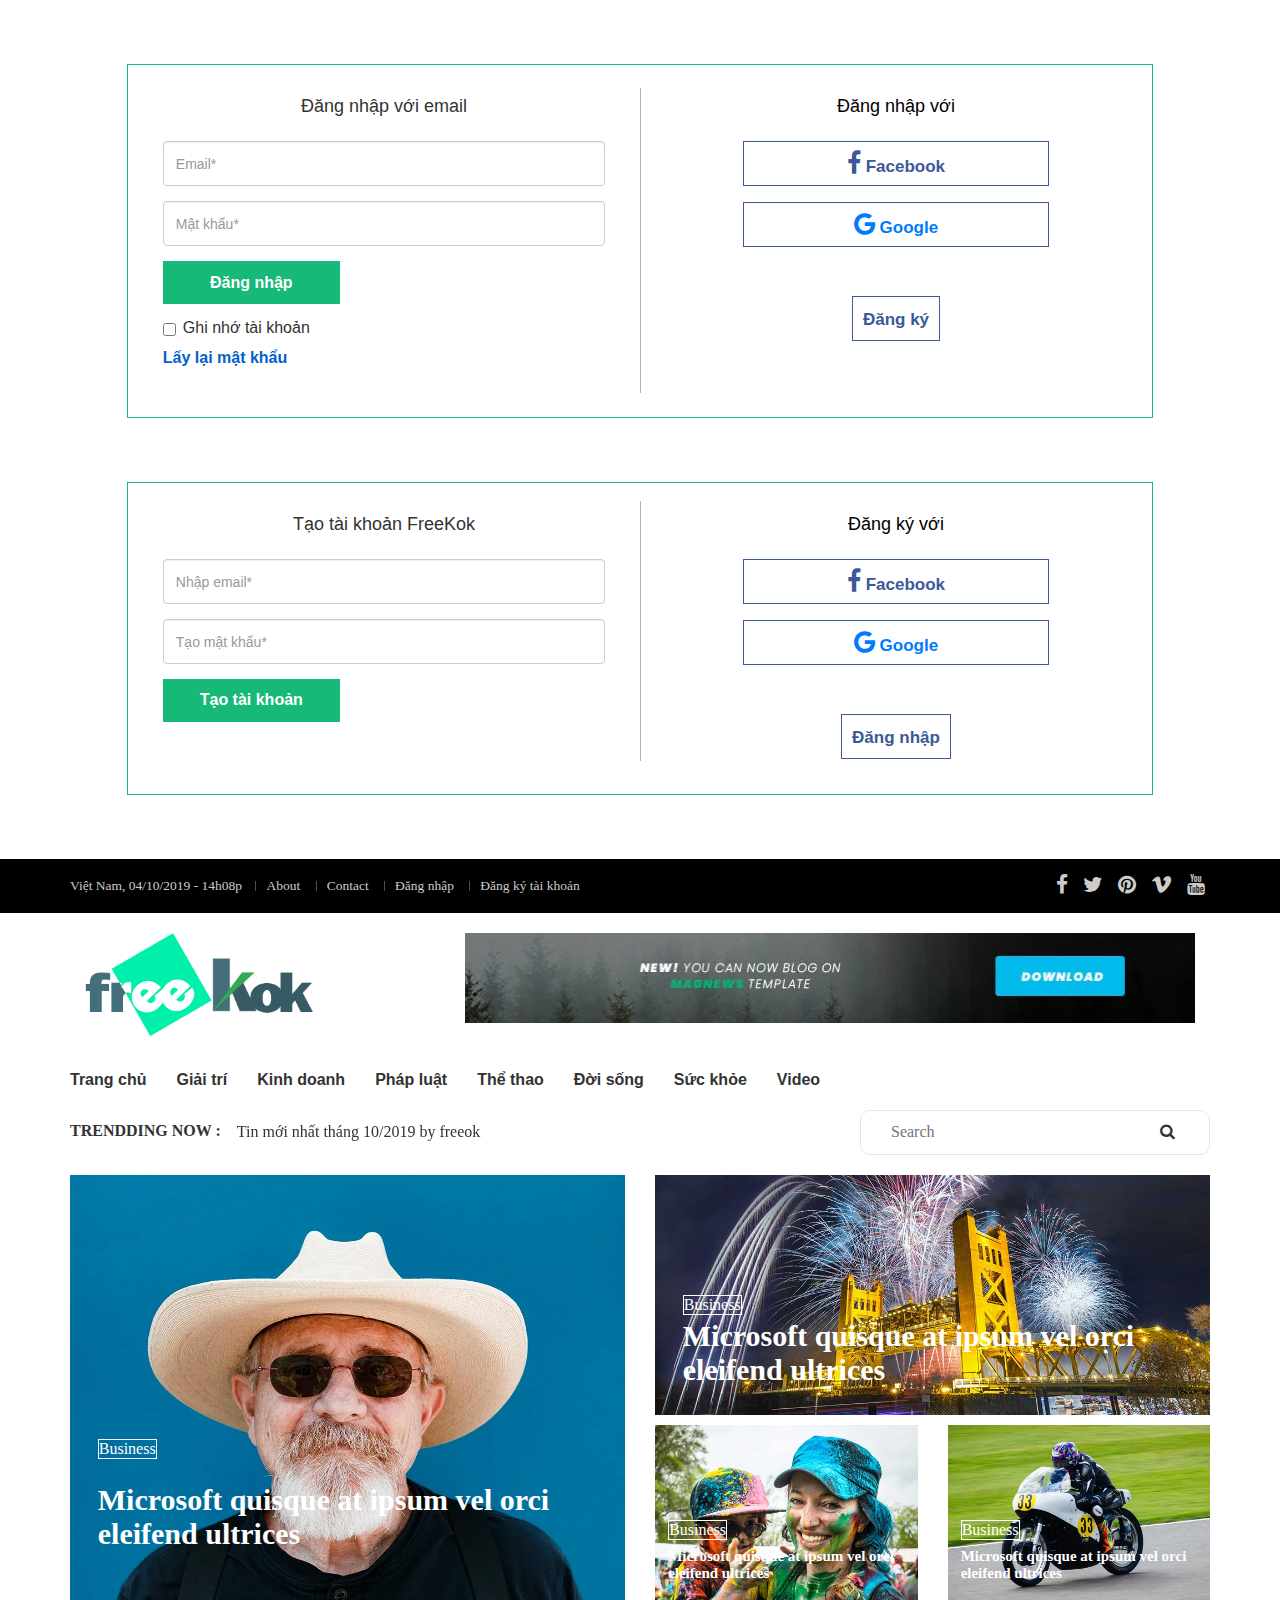
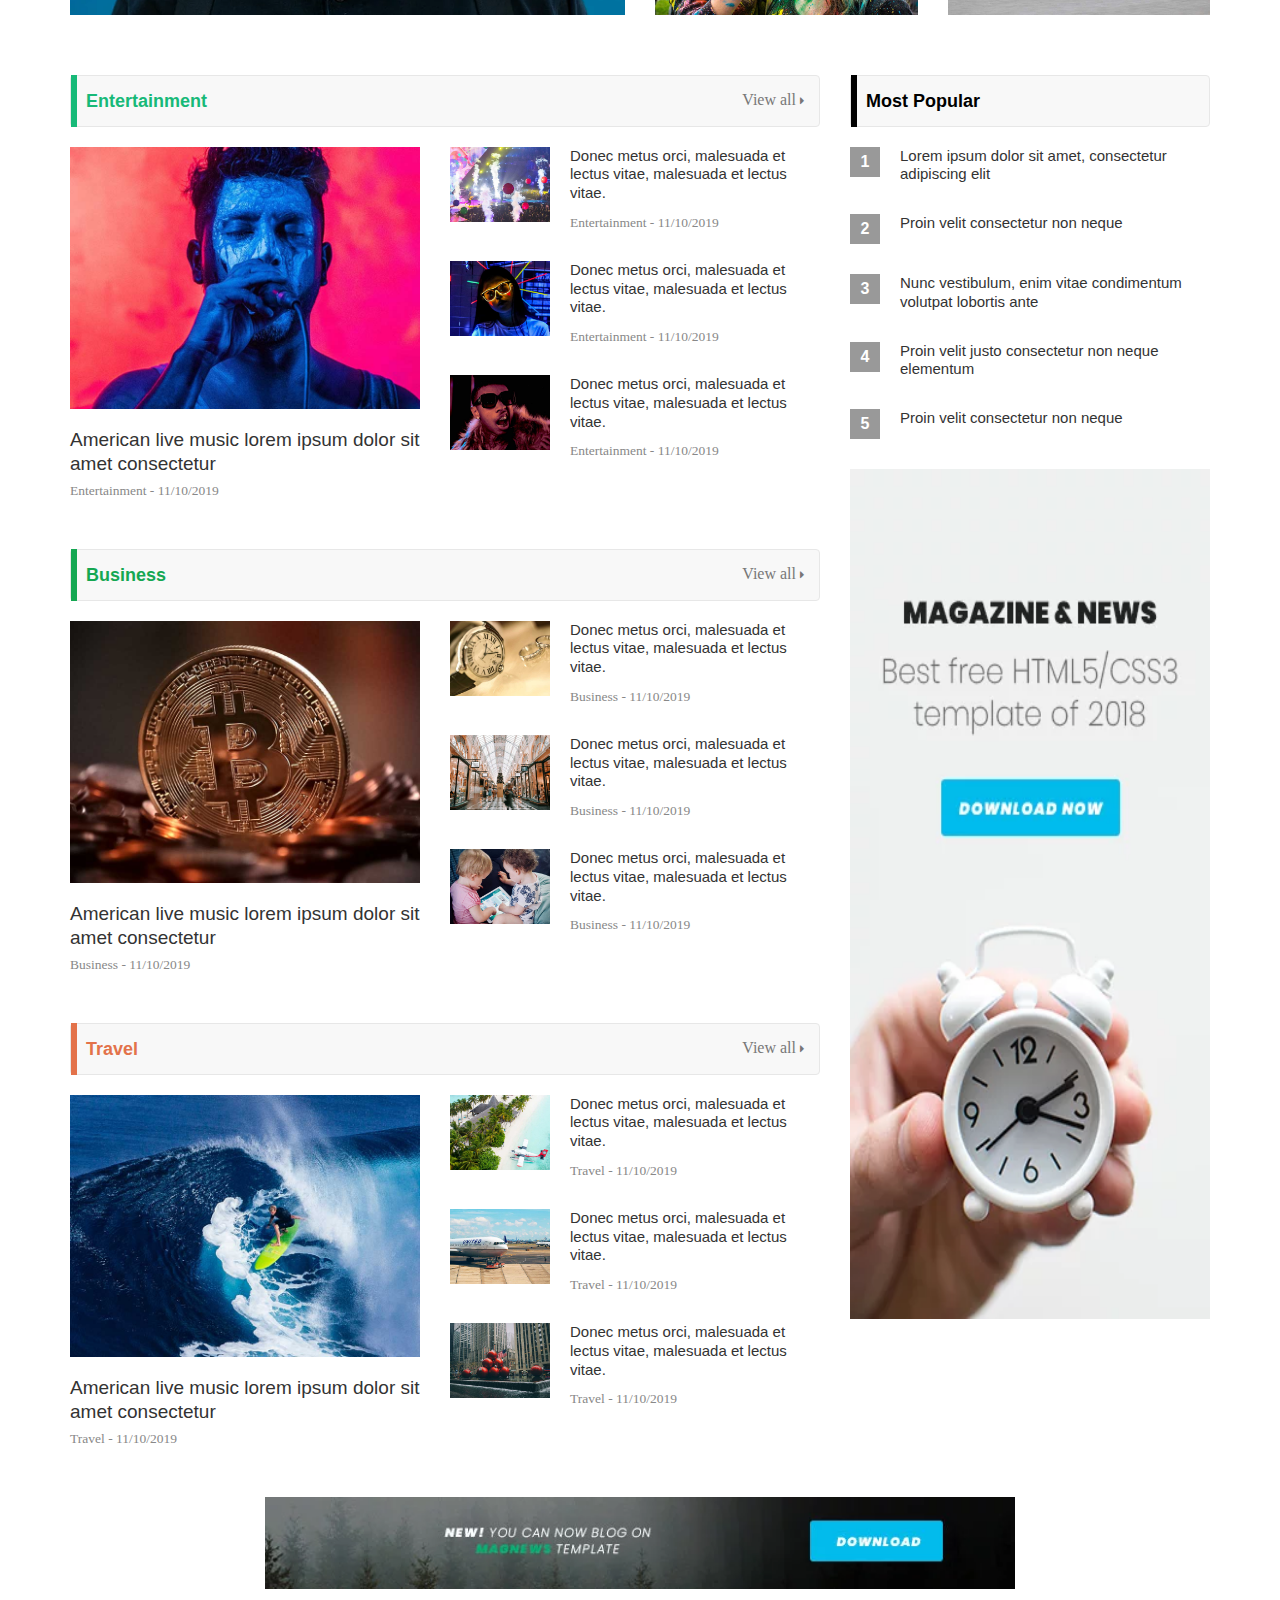
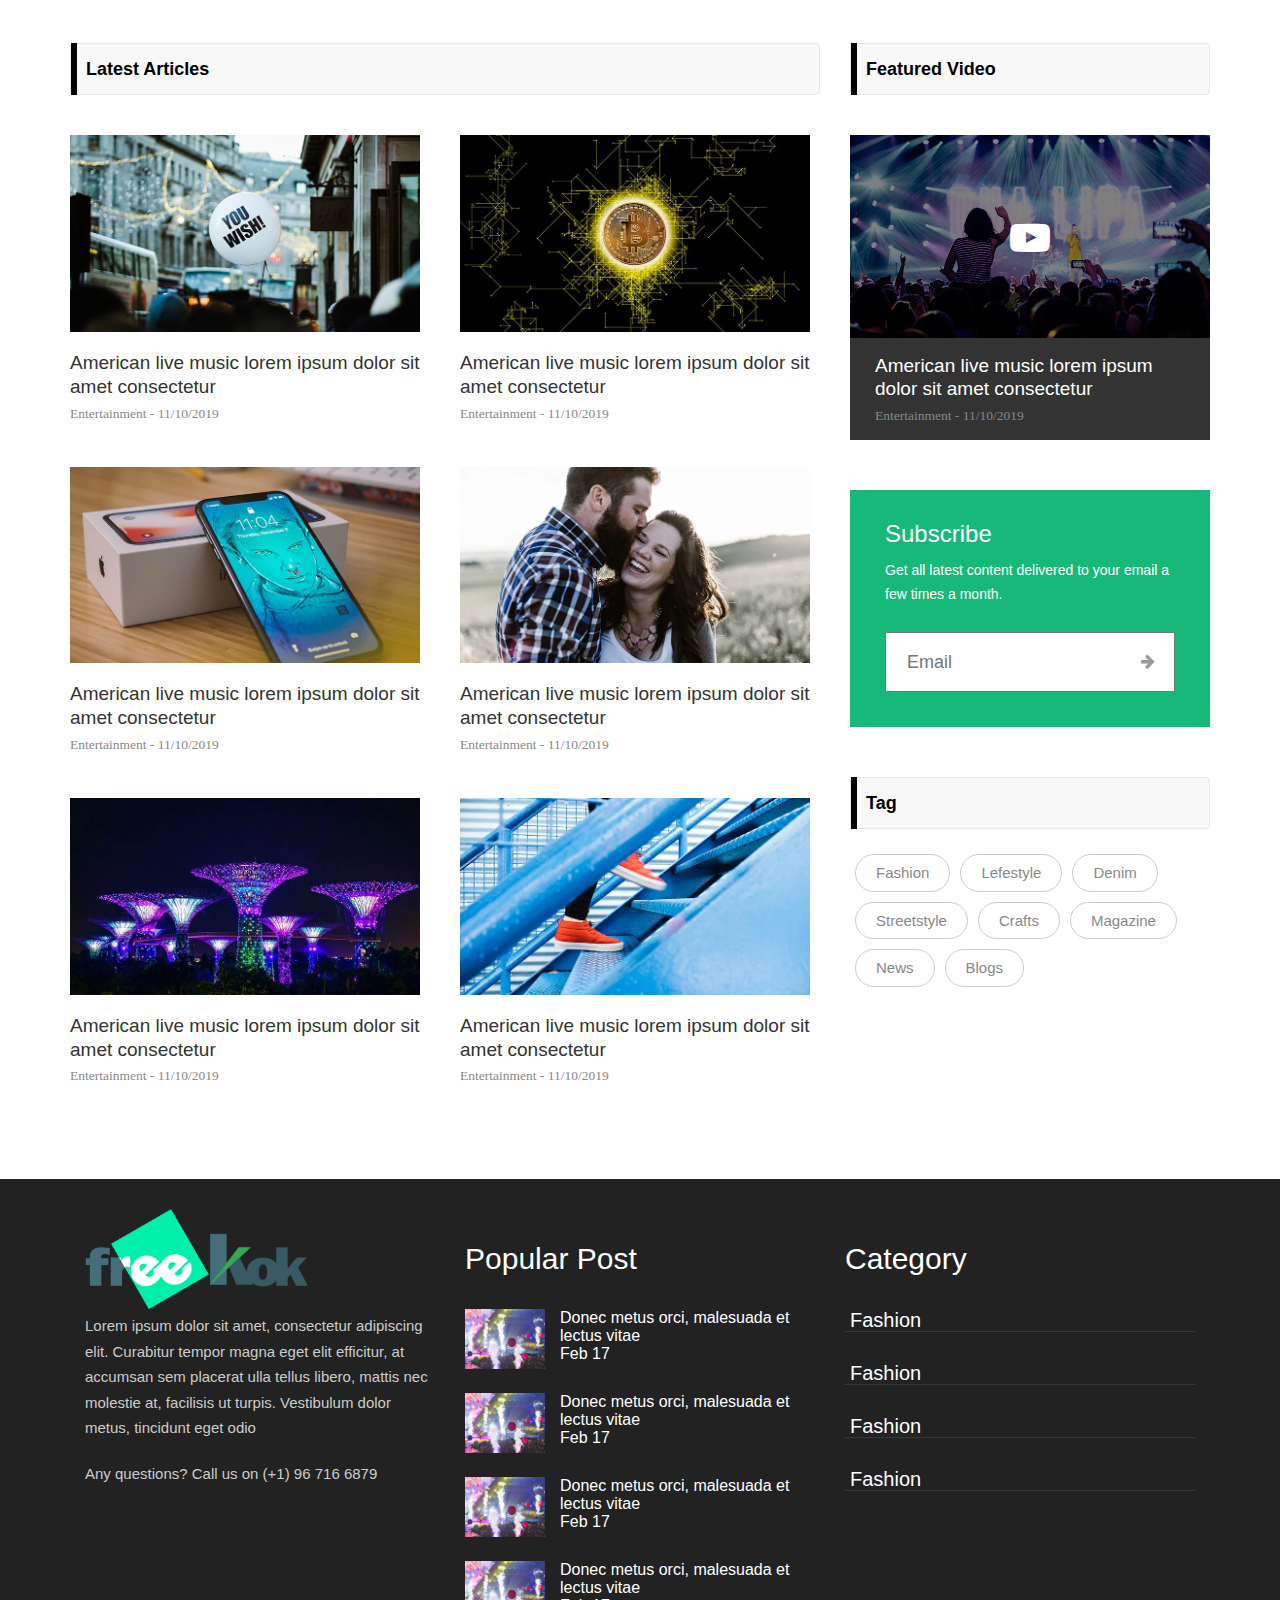
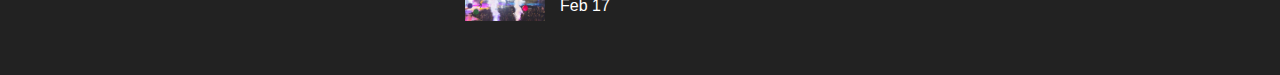
<file: public/template/index.html>
<!DOCTYPE html>
<html lang="en">

<head>
	<meta charset="UTF-8">
	<meta name="viewport" content="width=device-width, initial-scale=1.0">
	<meta http-equiv="X-UA-Compatible" content="ie=edge">
	<title>Document</title>
	<link rel="stylesheet" type="text/css" href="css/bootstrap.min.css">
	<link rel="stylesheet" type="text/css" href="fonts/font-awesome-4.7/css/font-awesome.min.css">
	<link rel="stylesheet" type="text/css" href="css/slick.css">
	<link rel="stylesheet" type="text/css" href="css/style.css">
	<link rel="stylesheet" type="text/css" href="css/animate.min.css" <link rel="stylesheet" type="text/css"
		href="css/responsive.css">
	<script src="js/jquery-3.3.1.slim.min.js"></script>
	<script src="js/popper.min.js"></script>
	<script src="js/bootstrap.min.js"></script>
	<script src="js/style.js"></script>


</head>

<body>
	<div class="container login-container">
		<div class="row">
			<div class="col-md-6 login-form-1">
				<h3>Đăng nhập với email</h3>
				<form>
					<div class="form-group">
						<input type="text" class="form-control" placeholder="Email*" value="" />
					</div>
					<div class="form-group">
						<input type="password" class="form-control" placeholder="Mật khẩu*" value="" />
					</div>
					<div class="form-group">
						<input type="submit" class="btnSubmit" value="Đăng nhập" />
					</div>
					<div class="checkbox">
						<label><input type="checkbox" value=""> Ghi nhớ tài khoản</label>
					</div>
					<div class="form-group">
						<a href="#" class="ForgetPwd">Lấy lại mật khẩu</a>
					</div>
				</form>
			</div>
			<div class="col-md-6 login-form-2">
				<h3>Đăng nhập với</h3>
				<form class="facebook">
					<div class="login-facebook">
						<a class="icon-right" href="#"><i class="fa fa-facebook" aria-hidden="true"></i> Facebook</a>
					</div>
				</form>
				<form class="google">
					<div class="login-google">
						<a class="icon-right" href="#"><i class="fa fa-google" aria-hidden="true"></i> Google</a>
					</div>
				</form>
				<form class="login">
					<div class="login">
						<a class="icon-right" id="chuyendk" href="#">Đăng ký</a>
					</div>
				</form>
			</div>
		</div>
	</div>


	<div class="container signup-container">
		<div class="row">
			<div class="col-md-6 signup-form-1">
				<h3>Tạo tài khoản FreeKok</h3>
				<form>
					<div class="form-group">
						<input type="text" class="form-control" placeholder="Nhập email*" value="" />
					</div>
					<div class="form-group">
						<input type="password" class="form-control" placeholder="Tạo mật khẩu*" value="" />
					</div>
					<div class="form-group">
						<input type="submit" class="btnSubmit" value="Tạo tài khoản" />
					</div>
				</form>
			</div>
			<div class="col-md-6 signup-form-2">
				<h3>Đăng ký với</h3>
				<form class="facebook">
					<div class="signup-facebook">
						<a class="icon-right" href="#"><i class="fa fa-facebook" aria-hidden="true"></i> Facebook</a>
					</div>
				</form>
				<form class="google">
					<div class="signup-google">
						<a class="icon-right" href="#"><i class="fa fa-google" aria-hidden="true"></i> Google</a>
					</div>
				</form>
				<form class="signup">
					<div class="signup">
						<a class="icon-right" id="chuyendn" href="#">Đăng nhập</a>
					</div>
				</form>
			</div>
		</div>
	</div>
	<header id="header">
		<div class="hd-top">
			<div class="container-fluid">
				<div class="container">
					<div class="row">
						<div class="all-top">
							<div class="col-lg-8 col-md-8 col-sm-12 col-xs-12">
								<div class="left-top">
									<span class="days-time">
										Việt Nam, 04/10/2019 - 14h08p
									</span>
									<a class="left-li" href="#">About</a>
									<a class="left-li" href="#">Contact</a>
									<a class="left-li" id="dangnhap" href="#">Đăng nhập</a>
									<a class="left-li" id="dangky" href="#">Đăng ký tài khoản</a>
								</div>
							</div>
							<div class="col-lg-4 col-md-4 col-sm-12 col-xs-12">
								<div class="right-top">
									<a class="icon-right" href="#"><i class="fa fa-facebook" aria-hidden="true"></i></a>
									<a class="icon-right" href="#"><i class="fa fa-twitter" aria-hidden="true"></i></a>
									<a class="icon-right" href="#"><i class="fa fa-pinterest"
											aria-hidden="true"></i></a>
									<a class="icon-right" href="#"><i class="fa fa-vimeo" aria-hidden="true"></i></a>
									<a class="icon-right" href="#"><i class="fa fa-youtube" aria-hidden="true"></i></a>
								</div>
							</div>
						</div>
					</div>
				</div>
			</div>
		</div>
		<div class="logo-banner">
			<div class="container">
				<div class="col-lg-4 col-md-4 col-xs-4 col-sm-4">
					<div class="logo">
						<a href="#">
							<img src="img/logo.png">
						</a>
					</div>
				</div>
				<div class="col-lg-8 col-md-8 col-sm-8 col-xs-8">
					<div class="banner">
						<a href="#">
							<img src="img/banner-01.png">
						</a>
					</div>
				</div>
			</div>
		</div>
		<div class="container">
			<div class="row">
				<div class="menu">
					<div class="navbar-toggle"><span class="icon-bar"></span><span class="icon-bar"></span><span
							class="icon-bar"></span>
					</div>
					<nav class="nav-wrap" id="main-nav">
						<div class="nav-overlay"></div>
						<ul class="nav-ul">
							<li><a href="index.html">Trang chủ</a>
							</li>
							<li><a href="about.html">Giải trí</a>
							</li>
							<li><a href="our_product.html">Kinh doanh</a>
							</li>
							<li><a href="cerfiticate.html">Pháp luật</a>
							</li>
							<li><a href="new.html">Thể thao</a>
							</li>
							<li><a href="contactus.html">Đời sống</a>
							</li>
							<li><a href="contactus.html">Sức khỏe</a>
							</li>
							<li class="dropdown "><a href="#">Video</a>
								<div class="sub-menu-wrap">
									<ul class="sub-menu">
										<li><a href="#">Video giải trí</a></li>
										<li><a href="#">Video tin tức</a></li>
									</ul>
								</div>
							</li>
						</ul>
					</nav>
				</div>
			</div>
		</div>
	</header>
	<main>
		<div class="slide-trendding">
			<div class="container">
				<div class="row">
					<div class="col-lg-8 col-md-8 col-sm-12 col-xs-12">
						<div class="left-trendding">
							<div class="spann">
								<span>TRENDDING NOW :</span>
							</div>
							<div class="slick-left autoplay">
								<div class="test">
									<a href="#">
										<p>Tin mới nhất tháng 10/2019 by freeok</p>
									</a>
								</div>
								<div class="test">
									<a href="#">
										<p>Tin mới nhất tháng 10/2019 by freeok</p>
									</a>
								</div>
								<div class="test">
									<a href="#">
										<p>Tin mới nhất tháng 10/2019 by freeok</p>
									</a>
								</div>
								<div class="test">
									<a href="#">
										<p>Tin mới nhất tháng 10/2019 by freeok</p>
									</a>
								</div>
							</div>
						</div>
					</div>
					<div class="col-lg-4 col-md-4 col-sm-12 col-xs-12">
						<div class="trendding-right">
							<input type="text" name="" placeholder="Search">
							<button><i class="fa fa-search" aria-hidden="true"></i></button>
						</div>
					</div>
				</div>
			</div>
		</div>
		<div class="banner-main">
			<div class="container">
				<div class="row">
					<div class="col-lg-6 col-md-6 col-sm-12 col-xs-12">
						<div class="bn-left">
							<a href="#" style="background-image: url(https://place-hold.it/570x440);"></a>
							<a class="txt-1-bn" href="#">Business</a>
							<h3 class="txt-2-bn">
								<a href="#">
									Microsoft quisque at ipsum vel orci eleifend ultrices
								</a>
							</h3>
						</div>
					</div>
					<div class="col-lg-6 col-md-6 col-sm-12 col-xs-12">
						<div class="bn-right">
							<a href="#"></a>
							<a class="txt-1-bn-r" href="#">Business</a>
							<h3 class="txt-2-bn-r">
								<a href="#">
									Microsoft quisque at ipsum vel orci eleifend ultrices
								</a>
							</h3>
						</div>
					</div>
					<div class="col-lg-3 col-md-3 col-sm-6 col-xs-6">
						<div class="bn-bot-left">
							<a href="#"></a>
							<a class="txt-1-bn-bot" href="#">Business</a>
							<h3 class="txt-2-bn-bot">
								<a href="#">
									Microsoft quisque at ipsum vel orci eleifend ultrices
								</a>
							</h3>
						</div>
					</div>
					<div class="col-lg-3 col-md-3 col-sm-6 col-xs-6">
						<div class="bn-bot-right">
							<a href="#" style="background-image: url(https://place-hold.it/570x440);"></a>
							<a class="txt-1-bn-bot" href="#">Business</a>
							<h3 class="txt-2-bn-bot">
								<a href="#">
									Microsoft quisque at ipsum vel orci eleifend ultrices
								</a>
							</h3>
						</div>
					</div>
				</div>

			</div>
		</div>
		<div class="container">
			<div class="row" style="padding-top: 50px;">
				<div class="col-md-8">
					<!-- Thể loại tin 1 -->
					<div class="theloai1">
						<div class="row">
							<div class="col-md-12">
								<nav class="navbar navbar-default">
									<a class="navbar-brand giaitri" href="#">Entertainment</a>
									<a href="#">
										<p class="navbar-text right">View all <i class="fa fa-caret-right"
												style="font-size: 12px;"></i></p>
									</a>
								</nav>
							</div>

						</div>

						<div class="row" style="padding-bottom:50px;">
							<div class="col-md-6" style="padding-right: 25px">
								<a href="#" class="postleft">
									<img src="img/post-05.jpg" alt="">
								</a>
								<div class="titlepostleft" style="padding-top: 15px">
									<h5 style="padding-bottom: 5px;"><a href="#" class="postleft1">American
											live music lorem ipsum dolor sit amet consectetur</a></h5>
									<span class="tagtintuc">
										<a href="#">Entertainment</a>
										<span>-</span>
										<span>11/10/2019</span>
									</span>
								</div>
							</div>



							<div class="col-md-6" style="padding-right: 25px;">
								<div class="row"
									style="display: flex; margin-bottom: 30px;justify-content: space-between;">
									<a href="#" class="postright">
										<img src="img/post-06.jpg" alt="">
									</a>
									<div class="titlepostright">
										<h5 style="padding-bottom: 10px;"><a href="#" class="postright1">Donec metus
												orci,
												malesuada et lectus vitae, malesuada et lectus vitae.</a></h5>
										<span class="tagtintuc">
											<a href="#">Entertainment</a>
											<span>-</span>
											<span>11/10/2019</span>
										</span>
									</div>
								</div>
								<div class="row"
									style="display: flex; margin-bottom: 30px;justify-content: space-between;">
									<a href="#" class="postright">
										<img src="img/post-07.jpg" alt="">
									</a>
									<div class="titlepostright">
										<h5 style="padding-bottom: 10px;"><a href="#" class="postright1">Donec metus
												orci,
												malesuada et lectus vitae, malesuada et lectus vitae.</a></h5>
										<span class="tagtintuc">
											<a href="#">Entertainment</a>
											<span>-</span>
											<span>11/10/2019</span>
										</span>
									</div>
								</div>
								<div class="row"
									style="display: flex; margin-bottom: 30px;justify-content: space-between;">
									<a href="#" class="postright">
										<img src="img/post-08.jpg" alt="">
									</a>
									<div class="titlepostright">
										<h5 style="padding-bottom: 10px;"><a href="#" class="postright1">Donec metus
												orci,
												malesuada et lectus vitae, malesuada et lectus vitae.</a></h5>
										<span class="tagtintuc">
											<a href="#">Entertainment</a>
											<span>-</span>
											<span>11/10/2019</span>
										</span>
									</div>
								</div>

							</div>
						</div>
					</div>
					<!-- Hết thể loại tin 1 -->

					<!-- Thể loại tin 2 -->
					<div class="theloai2">
						<div class="row">
							<div class="col-md-12">
								<nav class="navbar navbar-default">
									<a class="navbar-brand taichinh" href="#">Business</a>
									<a href="#">
										<p class="navbar-text right">View all <i class="fa fa-caret-right"
												style="font-size: 12px;"></i></p>
									</a>
								</nav>
							</div>
						</div>

						<div class="row" style="padding-bottom:50px;">
							<div class="col-md-6" style="padding-right: 25px">
								<a href="#" class="postleft">
									<img src="img/post-10.jpg" alt="">
								</a>
								<div class="titlepostleft" style="padding-top: 15px">
									<h5 style="padding-bottom: 5px;"><a href="#" class="postleft1">American
											live music lorem ipsum dolor sit amet consectetur</a></h5>
									<span class="tagtintuc">
										<a href="#">Business</a>
										<span>-</span>
										<span>11/10/2019</span>
									</span>
								</div>
							</div>



							<div class="col-md-6" style="padding-right: 25px;">
								<div class="row"
									style="display: flex; margin-bottom: 30px;justify-content: space-between;">
									<a href="#" class="postright">
										<img src="img/post-11.jpg" alt="">
									</a>
									<div class="titlepostright">
										<h5 style="padding-bottom: 10px;"><a href="#" class="postright1">Donec metus
												orci,
												malesuada et lectus vitae, malesuada et lectus vitae.</a></h5>
										<span class="tagtintuc">
											<a href="#">Business</a>
											<span>-</span>
											<span>11/10/2019</span>
										</span>
									</div>
								</div>
								<div class="row"
									style="display: flex; margin-bottom: 30px;justify-content: space-between;">
									<a href="#" class="postright">
										<img src="img/post-12.jpg" alt="">
									</a>
									<div class="titlepostright">
										<h5 style="padding-bottom: 10px;"><a href="#" class="postright1">Donec metus
												orci,
												malesuada et lectus vitae, malesuada et lectus vitae.</a></h5>
										<span class="tagtintuc">
											<a href="#">Business</a>
											<span>-</span>
											<span>11/10/2019</span>
										</span>
									</div>
								</div>
								<div class="row"
									style="display: flex; margin-bottom: 30px;justify-content: space-between;">
									<a href="#" class="postright">
										<img src="img/post-13.jpg" alt="">
									</a>
									<div class="titlepostright">
										<h5 style="padding-bottom: 10px;"><a href="#" class="postright1">Donec metus
												orci,
												malesuada et lectus vitae, malesuada et lectus vitae.</a></h5>
										<span class="tagtintuc">
											<a href="#">Business</a>
											<span>-</span>
											<span>11/10/2019</span>
										</span>
									</div>
								</div>

							</div>
						</div>
					</div>
					<!-- Hết thể loại tin 1 -->

					<!-- Thể loại tin 3 -->
					<div class="theloai3">
						<div class="row">
							<div class="col-md-12">
								<nav class="navbar navbar-default">
									<a class="navbar-brand dulich" href="#">Travel</a>
									<a href="#">
										<p class="navbar-text right">View all <i class="fa fa-caret-right"
												style="font-size: 12px;"></i></p>
									</a>
								</nav>
							</div>

						</div>

						<div class="row">
							<div class="col-md-6" style="padding-right: 25px">
								<a href="#" class="postleft">
									<img src="img/post-14.jpg" alt="">
								</a>
								<div class="titlepostleft" style="padding-top: 15px">
									<h5 style="padding-bottom: 5px;"><a href="#" class="postleft1">American
											live music lorem ipsum dolor sit amet consectetur</a></h5>
									<span class="tagtintuc">
										<a href="#">Travel</a>
										<span>-</span>
										<span>11/10/2019</span>
									</span>
								</div>
							</div>



							<div class="col-md-6" style="padding-right: 25px;">
								<div class="row"
									style="display: flex; margin-bottom: 30px;justify-content: space-between;">
									<a href="#" class="postright">
										<img src="img/post-15.jpg" alt="">
									</a>
									<div class="titlepostright">
										<h5 style="padding-bottom: 10px;"><a href="#" class="postright1">Donec metus
												orci,
												malesuada et lectus vitae, malesuada et lectus vitae.</a></h5>
										<span class="tagtintuc">
											<a href="#">Travel</a>
											<span>-</span>
											<span>11/10/2019</span>
										</span>
									</div>
								</div>
								<div class="row"
									style="display: flex; margin-bottom: 30px;justify-content: space-between;">
									<a href="#" class="postright">
										<img src="img/post-16.jpg" alt="">
									</a>
									<div class="titlepostright">
										<h5 style="padding-bottom: 10px;"><a href="#" class="postright1">Donec metus
												orci,
												malesuada et lectus vitae, malesuada et lectus vitae.</a></h5>
										<span class="tagtintuc">
											<a href="#">Travel</a>
											<span>-</span>
											<span>11/10/2019</span>
										</span>
									</div>
								</div>
								<div class="row"
									style="display: flex; margin-bottom: 30px;justify-content: space-between;">
									<a href="#" class="postright">
										<img src="img/post-17.jpg" alt="">
									</a>
									<div class="titlepostright">
										<h5 style="padding-bottom: 10px;"><a href="#" class="postright1">Donec metus
												orci,
												malesuada et lectus vitae, malesuada et lectus vitae.</a></h5>
										<span class="tagtintuc">
											<a href="#">Travel</a>
											<span>-</span>
											<span>11/10/2019</span>
										</span>
									</div>
								</div>

							</div>
						</div>
					</div>
					<!-- Hết thể loại tin 3 -->

				</div>
				<div class="col-md-4">

					<!-- Tin phổ biến -->
					<div class="tinphobien">
						<div class="row">
							<div class="col-md-12">
								<nav class="navbar navbar-default">
									<a class="navbar-brand phobien" href="#">Most Popular</a>
								</nav>
							</div>
						</div>

						<div class="row phobien">
							<div class="col-md-12">
								<ul>
									<li style="justify-content: space-between; display: flex;padding-bottom: 30px;">
										<div class="số">
											1
										</div>
										<a href="#" class="noidung">
											Lorem ipsum dolor sit amet, consectetur adipiscing elit
										</a>
									</li>
									<li style="justify-content: space-between; display: flex;padding-bottom: 30px;">
										<div class="số">
											2
										</div>
										<a href="#" class="noidung">
											Proin velit consectetur non neque
										</a>
									</li>
									<li style="justify-content: space-between; display: flex;padding-bottom: 30px;">
										<div class="số">
											3
										</div>
										<a href="#" class="noidung">
											Nunc vestibulum, enim vitae condimentum volutpat lobortis ante
										</a>
									</li>
									<li style="justify-content: space-between; display: flex;padding-bottom: 30px;">
										<div class="số">
											4
										</div>
										<a href="#" class="noidung">

											Proin velit justo consectetur non neque elementum
										</a>
									</li>
									<li style="justify-content: space-between; display: flex;padding-bottom: 30px;">
										<div class="số">
											5
										</div>
										<a href="#" class="noidung">
											Proin velit consectetur non neque
										</a>
									</li>
								</ul>
							</div>
						</div>
					</div>
					<!-- Hết tin phổ biến -->

					<!-- hình quảng cáo -->
					<div class="hinhquangcao">
						<a href="#">
							<img src="img/banner-02.jpg" alt="" style="width: 100%;height: 850px;">
						</a>
					</div>
					<!-- Hết hình quảng cáo -->


				</div>
			</div>


			<div class="row" style="padding-top: 50px;display:flex; text-align: center">
				<div class="col-md-2"></div>
				<div class="col-md-8">
					<img src="img/banner-01.png" style="width: 100%" alt="">
				</div>
				<div class="col-md-2"></div>
			</div>


			<div class="row" style="padding-top: 50px;padding-bottom:50px;">
				<div class="col-md-8">

					<!-- Tin mới nhất -->
					<div class="tinmoinhat">
						<div class="row">
							<div class="col-md-12">
								<nav class="navbar navbar-default">
									<a class="navbar-brand tinmoinhat" href="#">Latest Articles</a>
								</nav>
							</div>

						</div>
						<div class="row" style="padding-top: 20px;">
							<div class="col-md-6" style="padding-right: 25px;margin-bottom: 45px;">
								<a href="#" class="postleft">
									<img src="img/latest-01.jpg" alt="">
								</a>
								<div class="titlepostleft" style="padding-top: 15px">
									<h5 style="padding-bottom: 5px;"><a href="#" class="postleft1">American
											live music lorem ipsum dolor sit amet consectetur</a></h5>
									<span class="tagtintuc">
										<a href="#">Entertainment</a>
										<span>-</span>
										<span>11/10/2019</span>
									</span>
								</div>
							</div>
							<div class="col-md-6" style="padding-right: 25px;margin-bottom: 45px;">
								<a href="#" class="postleft">
									<img src="img/latest-02.jpg" alt="">
								</a>
								<div class="titlepostleft" style="padding-top: 15px">
									<h5 style="padding-bottom: 5px;"><a href="#" class="postleft1">American
											live music lorem ipsum dolor sit amet consectetur</a></h5>
									<span class="tagtintuc">
										<a href="#">Entertainment</a>
										<span>-</span>
										<span>11/10/2019</span>
									</span>
								</div>
							</div>
							<div class="col-md-6" style="padding-right: 25px;margin-bottom: 45px;">
								<a href="#" class="postleft">
									<img src="img/latest-03.jpg" alt="">
								</a>
								<div class="titlepostleft" style="padding-top: 15px">
									<h5 style="padding-bottom: 5px;"><a href="#" class="postleft1">American
											live music lorem ipsum dolor sit amet consectetur</a></h5>
									<span class="tagtintuc">
										<a href="#">Entertainment</a>
										<span>-</span>
										<span>11/10/2019</span>
									</span>
								</div>
							</div>
							<div class="col-md-6" style="padding-right: 25px;margin-bottom: 45px;">
								<a href="#" class="postleft">
									<img src="img/latest-04.jpg" alt="">
								</a>
								<div class="titlepostleft" style="padding-top: 15px">
									<h5 style="padding-bottom: 5px;"><a href="#" class="postleft1">American
											live music lorem ipsum dolor sit amet consectetur</a></h5>
									<span class="tagtintuc">
										<a href="#">Entertainment</a>
										<span>-</span>
										<span>11/10/2019</span>
									</span>
								</div>
							</div>
							<div class="col-md-6" style="padding-right: 25px;margin-bottom: 45px;">
								<a href="#" class="postleft">
									<img src="img/latest-05.jpg" alt="">
								</a>
								<div class="titlepostleft" style="padding-top: 15px">
									<h5 style="padding-bottom: 5px;"><a href="#" class="postleft1">American
											live music lorem ipsum dolor sit amet consectetur</a></h5>
									<span class="tagtintuc">
										<a href="#">Entertainment</a>
										<span>-</span>
										<span>11/10/2019</span>
									</span>
								</div>
							</div>
							<div class="col-md-6" style="padding-right: 25px;margin-bottom: 45px;">
								<a href="#" class="postleft">
									<img src="img/latest-06.jpg" alt="">
								</a>
								<div class="titlepostleft" style="padding-top: 15px">
									<h5 style="padding-bottom: 5px;"><a href="#" class="postleft1">American
											live music lorem ipsum dolor sit amet consectetur</a></h5>
									<span class="tagtintuc">
										<a href="#">Entertainment</a>
										<span>-</span>
										<span>11/10/2019</span>
									</span>
								</div>
							</div>
						</div>
					</div>
					<!-- Hét tin mới nhất -->

				</div>
				<div class="col-md-4">

					<!-- tin video nỗi bật -->
					<div class="tinvideonoibat">
						<div class="row">
							<div class="col-md-12">
								<nav class="navbar navbar-default">
									<a class="navbar-brand phobien" href="#">Featured Video</a>
								</nav>
							</div>
						</div>
						<div class="row" style="padding-top: 20px;padding-bottom: 50px">
							<div class="col-md-12">
								<div class="playyoutube" style="position: relative">
									<a href="#" class="postleft">
										<img src="img/video-01.jpg" alt="">
									</a>
									<button class="nutplayyoutube"><i class="fa fa-youtube-play"
											aria-hidden="true"></i></button>
								</div>

								<div class="titlepostleft"
									style="margin-top: -4px;background-color: #333;padding: 16px 25px 16px 25px;">
									<h5 style="padding-bottom: 5px; color: #fff;"><a href="#" class="postleft1">American
											live music lorem ipsum dolor sit amet consectetur</a></h5>
									<span class="tagtintuc">
										<a href="#">Entertainment</a>
										<span>-</span>
										<span>11/10/2019</span>
									</span>
								</div>
							</div>
						</div>
					</div>
					<!-- Hết tin video nỗi bật -->

					<!-- Đăng ký nhận tin -->
					<div class="col-md-12 dangkynhantin" style="margin-bottom: 50px">
						<h5>Subscribe</h5>
						<p>Get all latest content delivered to your email a few times a month.</p>
						<form class="dangkynhantin" style="position: relative">
							<input class="dangkynhantin" type="text" name="email" placeholder="Email">
							<button class="dangkynhantin"><i class="fa fa-arrow-right" aria-hidden="true"></i></button>
						</form>
					</div>
					<!-- Hết Đăng ký nhận tin -->


					<!-- tagtintuc -->
					<div class="tagtintuc">
						<div class="row" style="padding-top: 50px;">
							<div class="col-md-12">
								<nav class="navbar navbar-default">
									<a class="navbar-brand phobien" href="#">Tag</a>
								</nav>
							</div>
						</div>
						<div class="row tags">
							<div class="col-md-12">
								<a href="#" class="tags">Fashion</a>
								<a href="#" class="tags">Lefestyle</a>
								<a href="#" class="tags">Denim</a>
								<a href="#" class="tags">Streetstyle</a>
								<a href="#" class="tags">Crafts</a>
								<a href="#" class="tags">Magazine</a>
								<a href="#" class="tags">News</a>
								<a href="#" class="tags">Blogs</a>
							</div>
						</div>
					</div>
					<!-- hết tagtintuc -->

				</div>
			</div>
		</div>

	</main>
	<footer>
		<div class="footer-t">
			<div class="container-fluid">
				<div class="container">
					<div class="all-ft">
						<div class="col-lg-4 col-md-4 col-sm-12 col-xs-12">
							<div class="ft-left">
								<a href="#">
									<img src="img/logo.png">
								</a>
								<p>
									Lorem ipsum dolor sit amet, consectetur adipiscing elit. Curabitur tempor magna eget
									elit efficitur, at accumsan sem placerat ulla tellus libero, mattis nec molestie at,
									facilisis ut turpis. Vestibulum dolor metus, tincidunt eget odio
								</p>
								<p>
									Any questions? Call us on (+1) 96 716 6879
								</p>
							</div>
						</div>
						<div class="col-lg-4 col-md-4 col-sm-12 col-xs-12">
							<div class="ft-main">
								<h1>Popular Post</h1>
								<div class="item-ft clear">
									<a class="img-main-ft" href="#">
										<img src="img/post-06.jpg">
									</a>
									<div class="txt-ft-main">
										<a href="#">
											<p>Donec metus orci, malesuada et lectus vitae</p>
										</a>
										<span>Feb 17</span>
									</div>
								</div>
								<div class="item-ft clear">
									<a class="img-main-ft" href="#">
										<img src="img/post-06.jpg">
									</a>
									<div class="txt-ft-main">
										<p>Donec metus orci, malesuada et lectus vitae</p>
										<span>Feb 17</span>
									</div>
								</div>
								<div class="item-ft clear">
									<a class="img-main-ft" href="#">
										<img src="img/post-06.jpg">
									</a>
									<div class="txt-ft-main">
										<p>Donec metus orci, malesuada et lectus vitae</p>
										<span>Feb 17</span>
									</div>
								</div>
								<div class="item-ft clear">
									<a class="img-main-ft" href="#">
										<img src="img/post-06.jpg">
									</a>
									<div class="txt-ft-main">
										<p>Donec metus orci, malesuada et lectus vitae</p>
										<span>Feb 17</span>
									</div>
								</div>
							</div>
						</div>
						<div class="col-lg-4 col-md-4 col-sm-12 col-xs-12">
							<div class="ft-right">
								<h1>Category</h1>
								<div class="item-right-ft">
									<a href="#">Fashion</a>
								</div>
								<div class="item-right-ft">
									<a href="#">Fashion</a>
								</div>
								<div class="item-right-ft">
									<a href="#">Fashion</a>
								</div>
								<div class="item-right-ft">
									<a href="#">Fashion</a>
								</div>
							</div>
						</div>
					</div>
				</div>
			</div>
		</div>
	</footer>




	<a style=" width: 55px;height: 55px;display: flex;justify-content: center;align-items: center;background: #17b978a6;position: fixed;right: 20px;bottom: 30px;cursor: pointer;"
		href="javascript:;" class="scroll-top-link" id="scroll-top"><i class="fa fa-angle-up"></i></a>
	<script src="js/jquery-1.9.1.min.js"></script>
	<script type="text/javascript" src="js/slick.min.js"></script>
	<script src="js/master.js"></script>
	<script type="text/javascript" src="js/custom.js"></script>

</body>

</html>
</file>
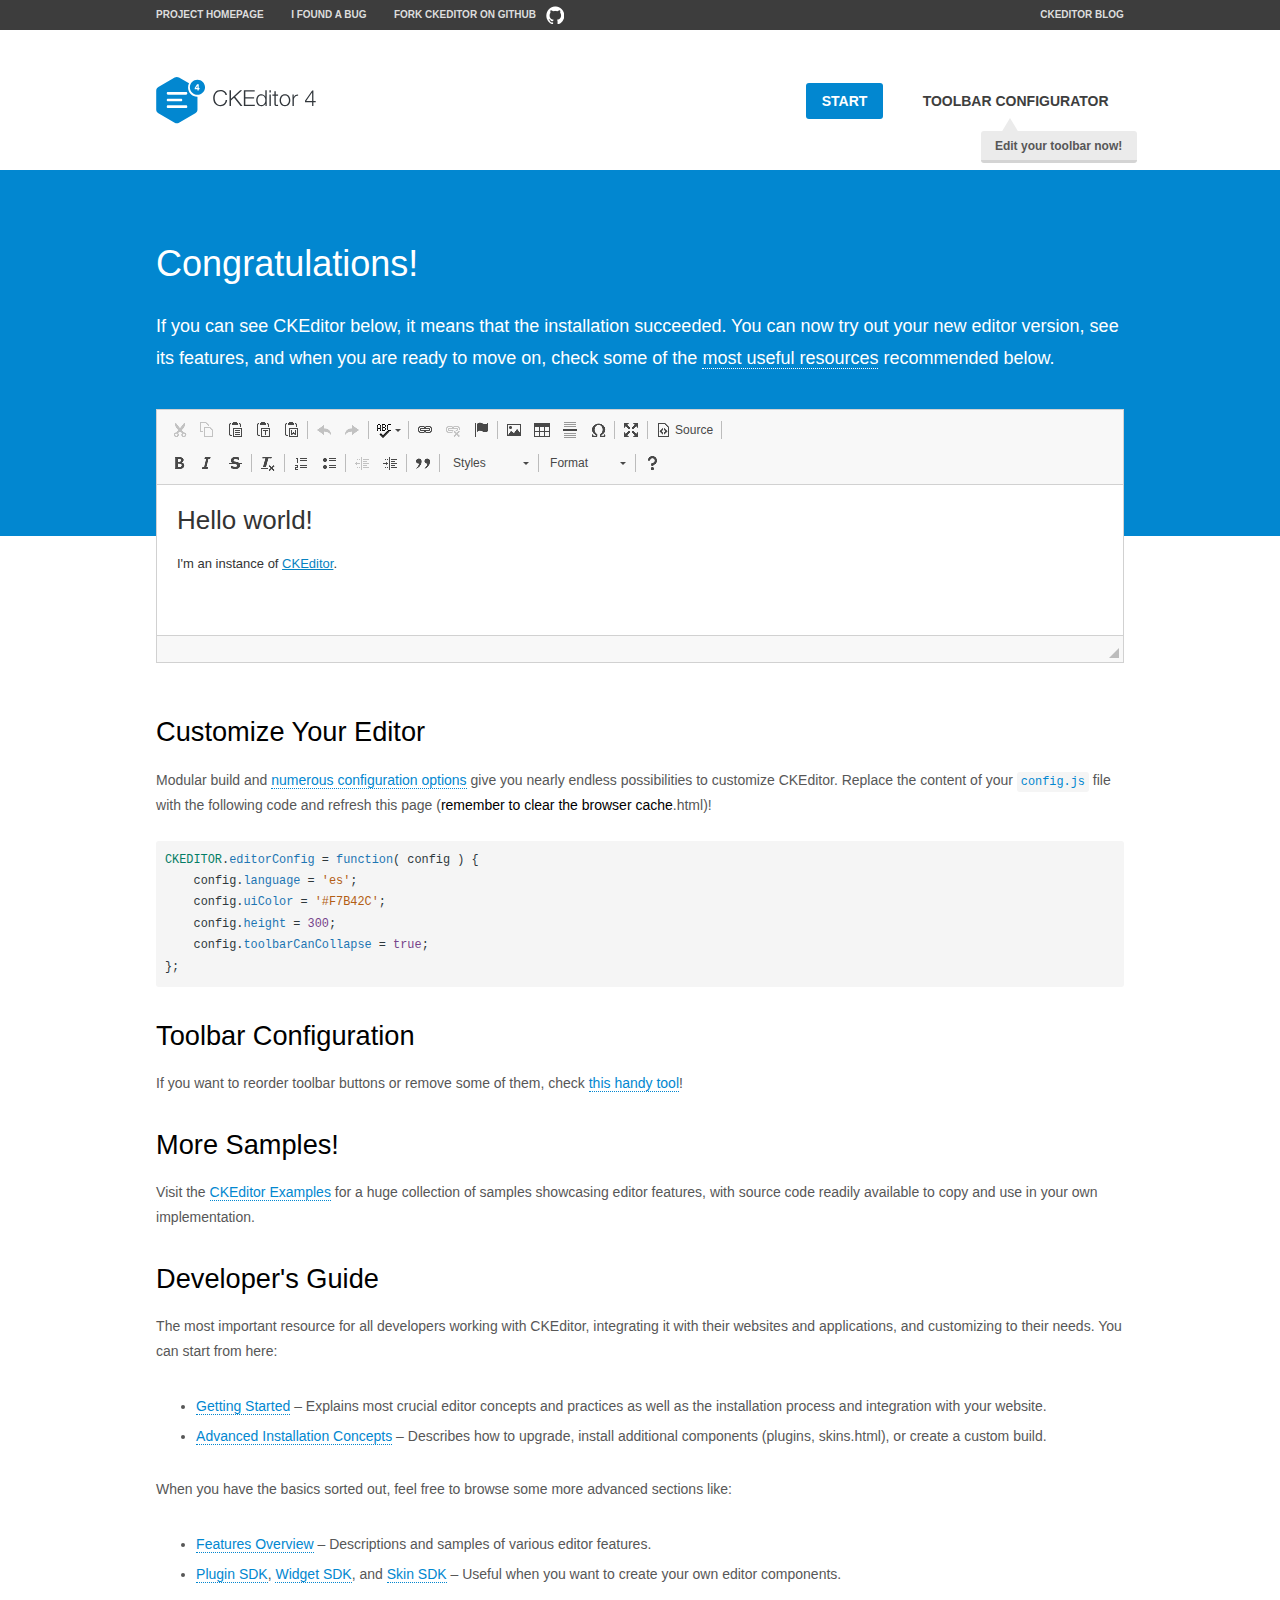
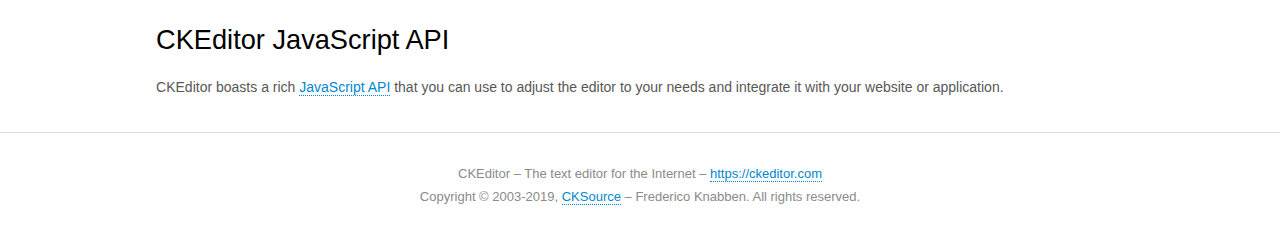
<file: helper/ckeditor/samples/index.html>
<!DOCTYPE html>
<!--
Copyright (c) 2003-2019, CKSource - Frederico Knabben. All rights reserved.
For licensing, see LICENSE.md or https://ckeditor.com/legal/ckeditor-oss-license
-->
<html>
<head>
	<meta charset="utf-8">
	<title>CKEditor Sample</title>
	<script src="../ckeditor.js"></script>
	<script src="js/sample.js"></script>
	<link rel="stylesheet" href="css/samples.css">
	<link rel="stylesheet" href="toolbarconfigurator/lib/codemirror/neo.css">
	<meta name="viewport" content="width=device-width,initial-scale=1">
</head>
<body id="main">

<nav class="navigation-a">
	<div class="grid-container">
		<ul class="navigation-a-left grid-width-70">
			<li><a href="https://ckeditor.com/ckeditor-4/">Project Homepage</a></li>
			<li><a href="https://github.com/ckeditor/ckeditor-dev/issues">I found a bug</a></li>
			<li><a href="https://github.com/ckeditor/ckeditor-dev" class="icon-pos-right icon-navigation-a-github">Fork CKEditor on GitHub</a></li>
		</ul>
		<ul class="navigation-a-right grid-width-30">
			<li><a href="https://ckeditor.com/blog/">CKEditor Blog</a></li>
		</ul>
	</div>
</nav>

<header class="header-a">
	<div class="grid-container">
		<h1 class="header-a-logo grid-width-30">
			<a href="index.html"><img src="img/logo.svg" onerror="this.src='img/logo.png'; this.onerror=null;" alt="CKEditor Sample"></a>
		</h1>

		<nav class="navigation-b grid-width-70">
			<ul>
				<li><a href="index.html" class="button-a button-a-background">Start</a></li>
				<li><a href="toolbarconfigurator/index.html" class="button-a">Toolbar configurator <span class="balloon-a balloon-a-nw">Edit your toolbar now!</span></a></li>
			</ul>
		</nav>
	</div>
</header>

<main>
	<div class="adjoined-top">
		<div class="grid-container">
			<div class="content grid-width-100">
				<h1>Congratulations!</h1>
				<p>
					If you can see CKEditor below, it means that the installation succeeded.
					You can now try out your new editor version, see its features, and when you are ready to move on, check some of the <a href="#sample-customize">most useful resources</a> recommended below.
				</p>
			</div>
		</div>
	</div>
	<div class="adjoined-bottom">
		<div class="grid-container">
			<div class="grid-width-100">
				<div id="editor">
					<h1>Hello world!</h1>
					<p>I'm an instance of <a href="https://ckeditor.com">CKEditor</a>.</p>
				</div>
			</div>
		</div>
	</div>

	<div class="grid-container">
		<div class="content grid-width-100">
			<section id="sample-customize">
				<h2>Customize Your Editor</h2>
				<p>Modular build and <a href="https://ckeditor.com/docs/ckeditor4/latest/guide/dev_configuration.html">numerous configuration options</a> give you nearly endless possibilities to customize CKEditor. Replace the content of your <code><a href="../config.js">config.js</a></code> file with the following code and refresh this page (<strong>remember to clear the browser cache</strong>.html)!</p>
		<pre class="cm-s-neo CodeMirror"><code><span style="padding-right: 0.1px;"><span class="cm-variable">CKEDITOR</span>.<span class="cm-property">editorConfig</span> <span class="cm-operator">=</span> <span class="cm-keyword">function</span>( <span class="cm-def">config</span> ) {</span>
<span style="padding-right: 0.1px;"><span class="cm-tab">	</span><span class="cm-variable-2">config</span>.<span class="cm-property">language</span> <span class="cm-operator">=</span> <span class="cm-string">'es'</span>;</span>
<span style="padding-right: 0.1px;"><span class="cm-tab">	</span><span class="cm-variable-2">config</span>.<span class="cm-property">uiColor</span> <span class="cm-operator">=</span> <span class="cm-string">'#F7B42C'</span>;</span>
<span style="padding-right: 0.1px;"><span class="cm-tab">	</span><span class="cm-variable-2">config</span>.<span class="cm-property">height</span> <span class="cm-operator">=</span> <span class="cm-number">300</span>;</span>
<span style="padding-right: 0.1px;"><span class="cm-tab">	</span><span class="cm-variable-2">config</span>.<span class="cm-property">toolbarCanCollapse</span> <span class="cm-operator">=</span> <span class="cm-atom">true</span>;</span>
<span style="padding-right: 0.1px;">};</span></code></pre>
			</section>

			<section>
				<h2>Toolbar Configuration</h2>
				<p>If you want to reorder toolbar buttons or remove some of them, check <a href="toolbarconfigurator/index.html">this handy tool</a>!</p>
			</section>

			<section>
				<h2>More Samples!</h2>
				<p>Visit the <a href="https://ckeditor.com/docs/ckeditor4/latest/examples/index.html">CKEditor Examples</a> for a huge collection of samples showcasing editor features, with source code readily available to copy and use in your own implementation.</p>
			</section>

			<section>
				<h2>Developer's Guide</h2>
				<p>The most important resource for all developers working with CKEditor, integrating it with their websites and applications, and customizing to their needs. You can start from here:</p>
				<ul>
					<li><a href="https://ckeditor.com/docs/ckeditor4/latest/guide/dev_installation.html">Getting Started</a> &ndash; Explains most crucial editor concepts and practices as well as the installation process and integration with your website.</li>
					<li><a href="https://ckeditor.com/docs/ckeditor4/latest/guide/dev_advanced_installation.html">Advanced Installation Concepts</a> &ndash; Describes how to upgrade, install additional components (plugins, skins.html), or create a custom build.</li>
				</ul>
					<p>When you have the basics sorted out, feel free to browse some more advanced sections like:</p>
				<ul>
					<li><a href="https://ckeditor.com/docs/ckeditor4/latest/features.html">Features Overview</a> &ndash; Descriptions and samples of various editor features.</li>
					<li><a href="https://ckeditor.com/docs/ckeditor4/latest/guide/plugin_sdk_intro.html">Plugin SDK</a>, <a href="https://ckeditor.com/docs/ckeditor4/latest/guide/widget_sdk_intro.html">Widget SDK</a>, and <a href="https://ckeditor.com/docs/ckeditor4/latest/guide/skin_sdk_intro.html">Skin SDK</a> &ndash; Useful when you want to create your own editor components.</li>
				</ul>
			</section>

			<section>
				<h2>CKEditor JavaScript API</h2>
				<p>CKEditor boasts a rich <a href="https://ckeditor.com/docs/ckeditor4/latest/api/index.html">JavaScript API</a> that you can use to adjust the editor to your needs and integrate it with your website or application.</p>
			</section>
		</div>
	</div>
</main>

<footer class="footer-a grid-container">
	<div class="grid-container">
		<p class="grid-width-100">
			CKEditor &ndash; The text editor for the Internet &ndash; <a class="samples" href="https://ckeditor.com/">https://ckeditor.com</a>
		</p>
		<p class="grid-width-100" id="copy">
			Copyright &copy; 2003-2019, <a class="samples" href="https://cksource.com/">CKSource</a> &ndash; Frederico Knabben. All rights reserved.
		</p>
	</div>
</footer>
<script>
	initSample();
</script>

</body>
</html>
</file>
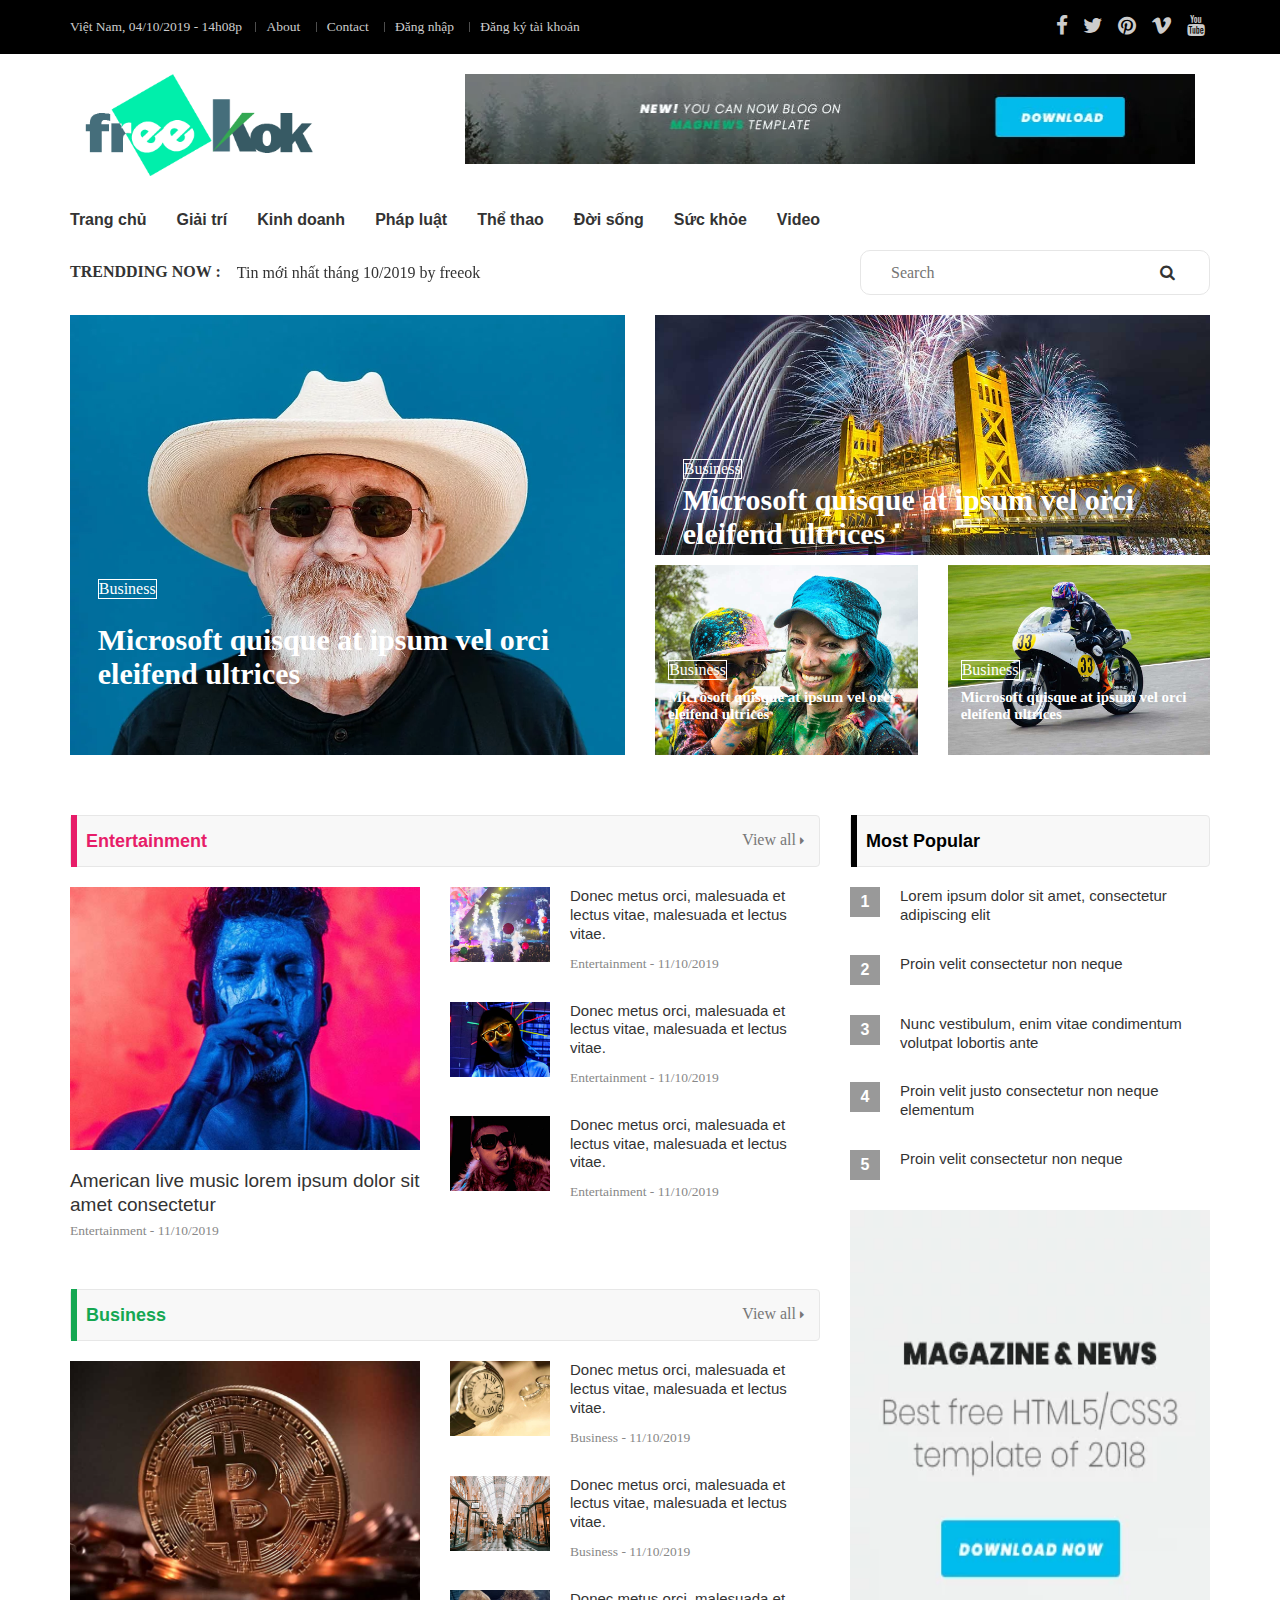
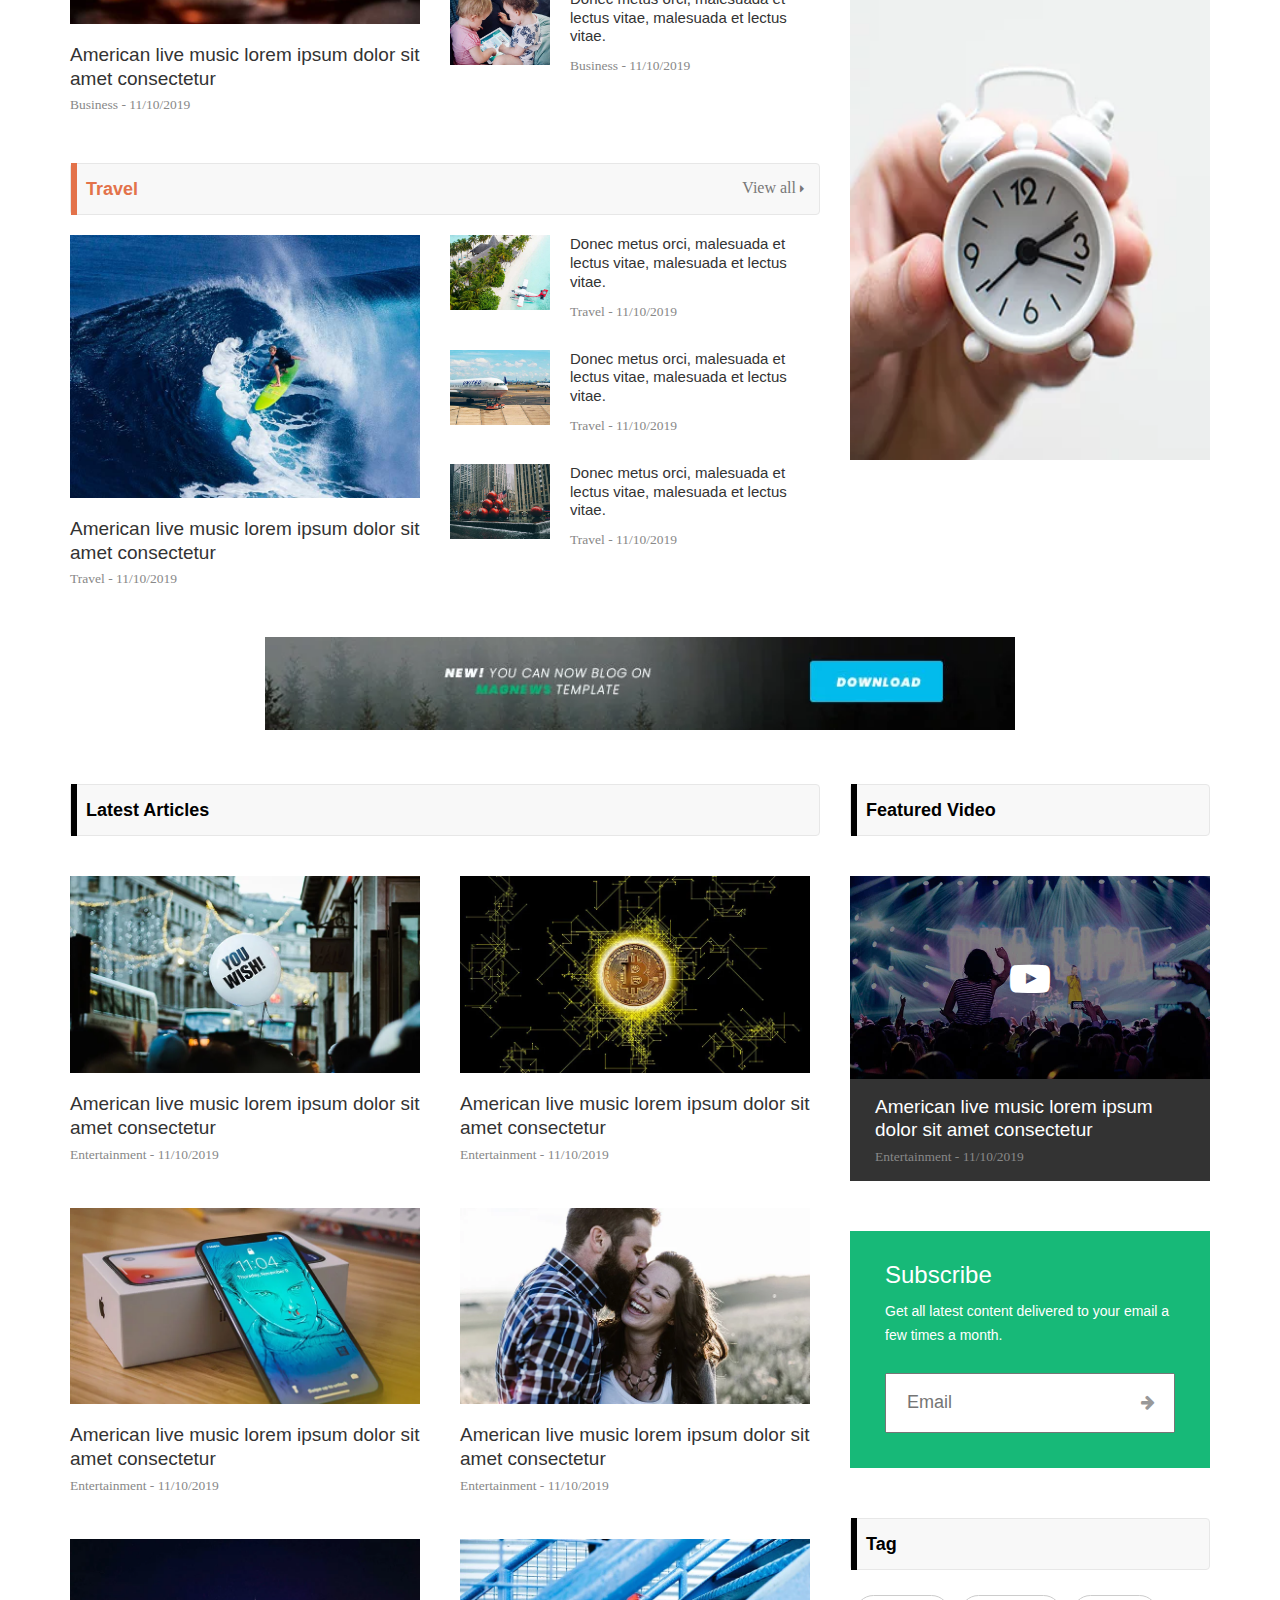
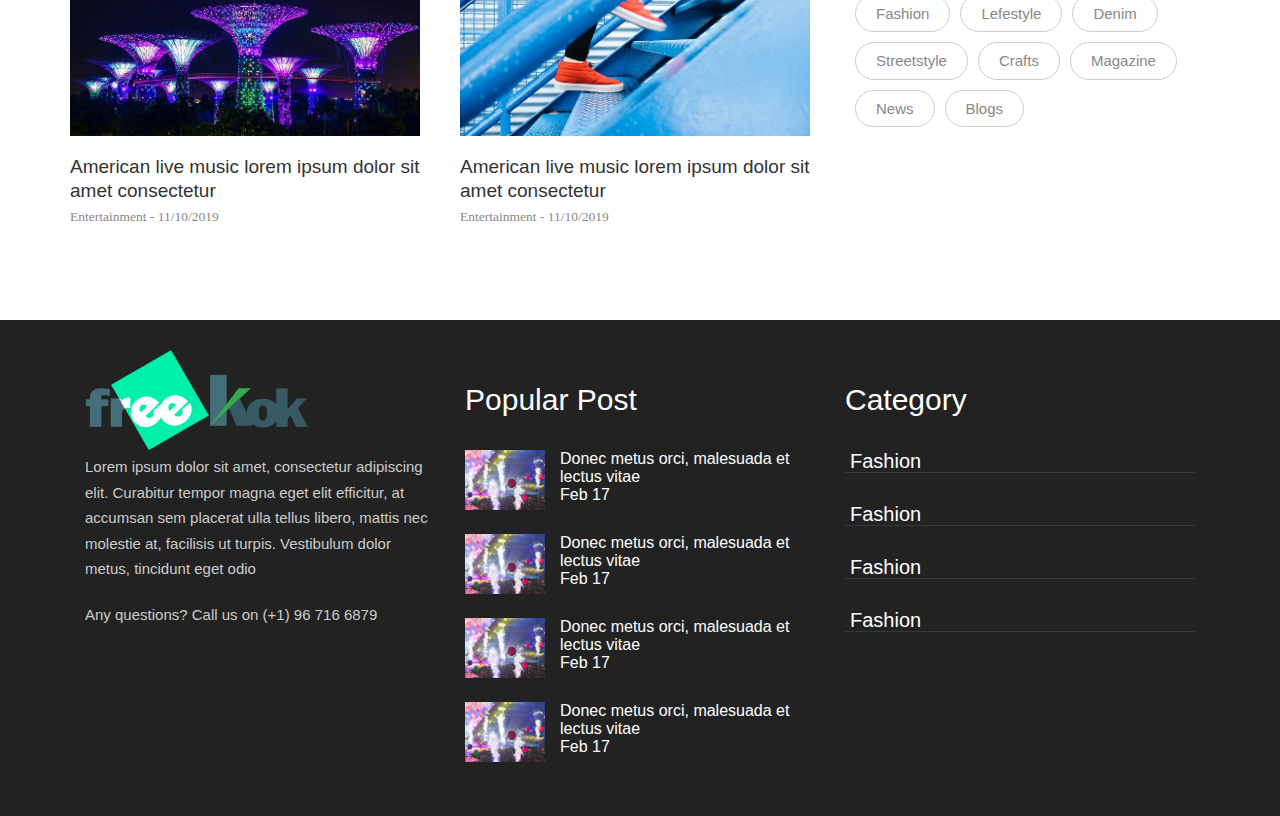
<file: public/New folder/template/index.html>
<!DOCTYPE html>
<html lang="en">

<head>
	<meta charset="UTF-8">
	<meta name="viewport" content="width=device-width, initial-scale=1.0">
	<meta http-equiv="X-UA-Compatible" content="ie=edge">
	<title>Document</title>
	<link rel="stylesheet" type="text/css" href="css/bootstrap.min.css">
	<link rel="stylesheet" type="text/css" href="fonts/font-awesome-4.7/css/font-awesome.min.css">
	<link rel="stylesheet" type="text/css" href="css/slick.css">
	<link rel="stylesheet" type="text/css" href="css/style.css">
	<link rel="stylesheet" type="text/css" href="css/animate.min.css" <link rel="stylesheet" type="text/css"
		href="css/responsive.css">
	<script src="js/jquery-3.3.1.slim.min.js"></script>
	<script src="js/popper.min.js"></script>
	<script src="js/bootstrap.min.js"></script>
	<script src="js/style.js"></script>


</head>

<body>
	<div class="container login-container">
		<div class="row">
			<div class="col-md-6 login-form-1">
				<h3>Đăng nhập với email</h3>
				<form>
					<div class="form-group">
						<input type="text" class="form-control" placeholder="Email*" value="" />
					</div>
					<div class="form-group">
						<input type="password" class="form-control" placeholder="Mật khẩu*" value="" />
					</div>
					<div class="form-group">
						<input type="submit" class="btnSubmit" value="Đăng nhập" />
					</div>
					<div class="checkbox">
						<label><input type="checkbox" value=""> Ghi nhớ tài khoản</label>
					</div>
					<div class="form-group">
						<a href="#" class="ForgetPwd">Lấy lại mật khẩu</a>
					</div>
				</form>
			</div>
			<div class="col-md-6 login-form-2">
				<h3>Đăng nhập với</h3>
				<form class="facebook">
					<div class="login-facebook">
						<a class="icon-right" href="#"><i class="fa fa-facebook" aria-hidden="true"></i> Facebook</a>
					</div>
				</form>
				<form class="google">
					<div class="login-google">
						<a class="icon-right" href="#"><i class="fa fa-google" aria-hidden="true"></i> Google</a>
					</div>
				</form>
				<form class="login">
					<div class="login">
						<a class="icon-right" id="chuyendk" href="#">Đăng ký</a>
					</div>
				</form>
			</div>
		</div>
	</div>


	<div class="container signup-container">
		<div class="row">
			<div class="col-md-6 signup-form-1">
				<h3>Tạo tài khoản FreeKok</h3>
				<form>
					<div class="form-group">
						<input type="text" class="form-control" placeholder="Nhập email*" value="" />
					</div>
					<div class="form-group">
						<input type="password" class="form-control" placeholder="Tạo mật khẩu*" value="" />
					</div>
					<div class="form-group">
						<input type="submit" class="btnSubmit" value="Tạo tài khoản" />
					</div>
				</form>
			</div>
			<div class="col-md-6 signup-form-2">
				<h3>Đăng ký với</h3>
				<form class="facebook">
					<div class="signup-facebook">
						<a class="icon-right" href="#"><i class="fa fa-facebook" aria-hidden="true"></i> Facebook</a>
					</div>
				</form>
				<form class="google">
					<div class="signup-google">
						<a class="icon-right" href="#"><i class="fa fa-google" aria-hidden="true"></i> Google</a>
					</div>
				</form>
				<form class="signup">
					<div class="signup">
						<a class="icon-right" id="chuyendn" href="#">Đăng nhập</a>
					</div>
				</form>
			</div>
		</div>
	</div>
	<header id="header">
		<div class="hd-top">
			<div class="container-fluid">
				<div class="container">
					<div class="row">
						<div class="all-top">
							<div class="col-lg-8 col-md-8 col-sm-12 col-xs-12">
								<div class="left-top">
									<span class="days-time">
										Việt Nam, 04/10/2019 - 14h08p
									</span>
									<a class="left-li" href="#">About</a>
									<a class="left-li" href="#">Contact</a>
									<a class="left-li" id="dangnhap" href="#">Đăng nhập</a>
									<a class="left-li" id="dangky" href="#">Đăng ký tài khoản</a>
								</div>
							</div>
							<div class="col-lg-4 col-md-4 col-sm-12 col-xs-12">
								<div class="right-top">
									<a class="icon-right" href="#"><i class="fa fa-facebook" aria-hidden="true"></i></a>
									<a class="icon-right" href="#"><i class="fa fa-twitter" aria-hidden="true"></i></a>
									<a class="icon-right" href="#"><i class="fa fa-pinterest"
											aria-hidden="true"></i></a>
									<a class="icon-right" href="#"><i class="fa fa-vimeo" aria-hidden="true"></i></a>
									<a class="icon-right" href="#"><i class="fa fa-youtube" aria-hidden="true"></i></a>
								</div>
							</div>
						</div>
					</div>
				</div>
			</div>
		</div>
		<div class="logo-banner">
			<div class="container">
				<div class="col-lg-4 col-md-4 col-xs-4 col-sm-4">
					<div class="logo">
						<a href="#">
							<img src="img/logo.png">
						</a>
					</div>
				</div>
				<div class="col-lg-8 col-md-8 col-sm-8 col-xs-8">
					<div class="banner">
						<a href="#">
							<img src="img/banner-01.png">
						</a>
					</div>
				</div>
			</div>
		</div>
		<div class="container">
			<div class="row">
				<div class="menu">
					<div class="navbar-toggle"><span class="icon-bar"></span><span class="icon-bar"></span><span
							class="icon-bar"></span>
					</div>
					<nav class="nav-wrap" id="main-nav">
						<div class="nav-overlay"></div>
						<ul class="nav-ul">
							<li><a href="index.html">Trang chủ</a>
							</li>
							<li><a href="about.html">Giải trí</a>
							</li>
							<li><a href="our_product.html">Kinh doanh</a>
							</li>
							<li><a href="cerfiticate.html">Pháp luật</a>
							</li>
							<li><a href="new.html">Thể thao</a>
							</li>
							<li><a href="contactus.html">Đời sống</a>
							</li>
							<li><a href="contactus.html">Sức khỏe</a>
							</li>
							<li class="dropdown "><a href="#">Video</a>
								<div class="sub-menu-wrap">
									<ul class="sub-menu">
										<li><a href="#">Video giải trí</a></li>
										<li><a href="#">Video tin tức</a></li>
									</ul>
								</div>
							</li>
						</ul>
					</nav>
				</div>
			</div>
		</div>
	</header>
	<main>
		<div class="slide-trendding">
			<div class="container">
				<div class="row">
					<div class="col-lg-8 col-md-8 col-sm-12 col-xs-12">
						<div class="left-trendding">
							<div class="spann">
								<span>TRENDDING NOW :</span>
							</div>
							<div class="slick-left autoplay">
								<div class="test">
									<a href="#">
										<p>Tin mới nhất tháng 10/2019 by freeok</p>
									</a>
								</div>
								<div class="test">
									<a href="#">
										<p>Tin mới nhất tháng 10/2019 by freeok</p>
									</a>
								</div>
								<div class="test">
									<a href="#">
										<p>Tin mới nhất tháng 10/2019 by freeok</p>
									</a>
								</div>
								<div class="test">
									<a href="#">
										<p>Tin mới nhất tháng 10/2019 by freeok</p>
									</a>
								</div>
							</div>
						</div>
					</div>
					<div class="col-lg-4 col-md-4 col-sm-12 col-xs-12">
						<div class="trendding-right">
							<input type="text" name="" placeholder="Search">
							<button><i class="fa fa-search" aria-hidden="true"></i></button>
						</div>
					</div>
				</div>
			</div>
		</div>
		<div class="banner-main">
			<div class="container">
				<div class="row">
					<div class="col-lg-6 col-md-6 col-sm-12 col-xs-12">
						<div class="bn-left">
							<a href="#" style="background-image: url(https://place-hold.it/570x440);"></a>
							<a class="txt-1-bn" href="#">Business</a>
							<h3 class="txt-2-bn">
								<a href="#">
									Microsoft quisque at ipsum vel orci eleifend ultrices
								</a>
							</h3>
						</div>
					</div>
					<div class="col-lg-6 col-md-6 col-sm-12 col-xs-12">
						<div class="bn-right">
							<a href="#"></a>
							<a class="txt-1-bn-r" href="#">Business</a>
							<h3 class="txt-2-bn-r">
								<a href="#">
									Microsoft quisque at ipsum vel orci eleifend ultrices
								</a>
							</h3>
						</div>
					</div>
					<div class="col-lg-3 col-md-3 col-sm-6 col-xs-6">
						<div class="bn-bot-left">
							<a href="#"></a>
							<a class="txt-1-bn-bot" href="#">Business</a>
							<h3 class="txt-2-bn-bot">
								<a href="#">
									Microsoft quisque at ipsum vel orci eleifend ultrices
								</a>
							</h3>
						</div>
					</div>
					<div class="col-lg-3 col-md-3 col-sm-6 col-xs-6">
						<div class="bn-bot-right">
							<a href="#" style="background-image: url(https://place-hold.it/570x440);"></a>
							<a class="txt-1-bn-bot" href="#">Business</a>
							<h3 class="txt-2-bn-bot">
								<a href="#">
									Microsoft quisque at ipsum vel orci eleifend ultrices
								</a>
							</h3>
						</div>
					</div>
				</div>

			</div>
		</div>
		<div class="container">
			<div class="row" style="padding-top: 50px;">
				<div class="col-md-8">
					<!-- Thể loại tin 1 -->
					<div class="theloai1">
						<div class="row">
							<div class="col-md-12">
								<nav class="navbar navbar-default">
									<a class="navbar-brand giaitri" href="#">Entertainment</a>
									<a href="#">
										<p class="navbar-text right">View all <i class="fa fa-caret-right"
												style="font-size: 12px;"></i></p>
									</a>
								</nav>
							</div>

						</div>

						<div class="row" style="padding-bottom:50px;">
							<div class="col-md-6" style="padding-right: 25px">
								<a href="#" class="postleft">
									<img src="img/post-05.jpg" alt="">
								</a>
								<div class="titlepostleft" style="padding-top: 15px">
									<h5 style="padding-bottom: 5px;"><a href="#" class="postleft1">American
											live music lorem ipsum dolor sit amet consectetur</a></h5>
									<span class="tagtintuc">
										<a href="#">Entertainment</a>
										<span>-</span>
										<span>11/10/2019</span>
									</span>
								</div>
							</div>



							<div class="col-md-6" style="padding-right: 25px;">
								<div class="row"
									style="display: flex; margin-bottom: 30px;justify-content: space-between;">
									<a href="#" class="postright">
										<img src="img/post-06.jpg" alt="">
									</a>
									<div class="titlepostright">
										<h5 style="padding-bottom: 10px;"><a href="#" class="postright1">Donec metus
												orci,
												malesuada et lectus vitae, malesuada et lectus vitae.</a></h5>
										<span class="tagtintuc">
											<a href="#">Entertainment</a>
											<span>-</span>
											<span>11/10/2019</span>
										</span>
									</div>
								</div>
								<div class="row"
									style="display: flex; margin-bottom: 30px;justify-content: space-between;">
									<a href="#" class="postright">
										<img src="img/post-07.jpg" alt="">
									</a>
									<div class="titlepostright">
										<h5 style="padding-bottom: 10px;"><a href="#" class="postright1">Donec metus
												orci,
												malesuada et lectus vitae, malesuada et lectus vitae.</a></h5>
										<span class="tagtintuc">
											<a href="#">Entertainment</a>
											<span>-</span>
											<span>11/10/2019</span>
										</span>
									</div>
								</div>
								<div class="row"
									style="display: flex; margin-bottom: 30px;justify-content: space-between;">
									<a href="#" class="postright">
										<img src="img/post-08.jpg" alt="">
									</a>
									<div class="titlepostright">
										<h5 style="padding-bottom: 10px;"><a href="#" class="postright1">Donec metus
												orci,
												malesuada et lectus vitae, malesuada et lectus vitae.</a></h5>
										<span class="tagtintuc">
											<a href="#">Entertainment</a>
											<span>-</span>
											<span>11/10/2019</span>
										</span>
									</div>
								</div>

							</div>
						</div>
					</div>
					<!-- Hết thể loại tin 1 -->

					<!-- Thể loại tin 2 -->
					<div class="theloai2">
						<div class="row">
							<div class="col-md-12">
								<nav class="navbar navbar-default">
									<a class="navbar-brand taichinh" href="#">Business</a>
									<a href="#">
										<p class="navbar-text right">View all <i class="fa fa-caret-right"
												style="font-size: 12px;"></i></p>
									</a>
								</nav>
							</div>
						</div>

						<div class="row" style="padding-bottom:50px;">
							<div class="col-md-6" style="padding-right: 25px">
								<a href="#" class="postleft">
									<img src="img/post-10.jpg" alt="">
								</a>
								<div class="titlepostleft" style="padding-top: 15px">
									<h5 style="padding-bottom: 5px;"><a href="#" class="postleft1">American
											live music lorem ipsum dolor sit amet consectetur</a></h5>
									<span class="tagtintuc">
										<a href="#">Business</a>
										<span>-</span>
										<span>11/10/2019</span>
									</span>
								</div>
							</div>



							<div class="col-md-6" style="padding-right: 25px;">
								<div class="row"
									style="display: flex; margin-bottom: 30px;justify-content: space-between;">
									<a href="#" class="postright">
										<img src="img/post-11.jpg" alt="">
									</a>
									<div class="titlepostright">
										<h5 style="padding-bottom: 10px;"><a href="#" class="postright1">Donec metus
												orci,
												malesuada et lectus vitae, malesuada et lectus vitae.</a></h5>
										<span class="tagtintuc">
											<a href="#">Business</a>
											<span>-</span>
											<span>11/10/2019</span>
										</span>
									</div>
								</div>
								<div class="row"
									style="display: flex; margin-bottom: 30px;justify-content: space-between;">
									<a href="#" class="postright">
										<img src="img/post-12.jpg" alt="">
									</a>
									<div class="titlepostright">
										<h5 style="padding-bottom: 10px;"><a href="#" class="postright1">Donec metus
												orci,
												malesuada et lectus vitae, malesuada et lectus vitae.</a></h5>
										<span class="tagtintuc">
											<a href="#">Business</a>
											<span>-</span>
											<span>11/10/2019</span>
										</span>
									</div>
								</div>
								<div class="row"
									style="display: flex; margin-bottom: 30px;justify-content: space-between;">
									<a href="#" class="postright">
										<img src="img/post-13.jpg" alt="">
									</a>
									<div class="titlepostright">
										<h5 style="padding-bottom: 10px;"><a href="#" class="postright1">Donec metus
												orci,
												malesuada et lectus vitae, malesuada et lectus vitae.</a></h5>
										<span class="tagtintuc">
											<a href="#">Business</a>
											<span>-</span>
											<span>11/10/2019</span>
										</span>
									</div>
								</div>

							</div>
						</div>
					</div>
					<!-- Hết thể loại tin 1 -->

					<!-- Thể loại tin 3 -->
					<div class="theloai3">
						<div class="row">
							<div class="col-md-12">
								<nav class="navbar navbar-default">
									<a class="navbar-brand dulich" href="#">Travel</a>
									<a href="#">
										<p class="navbar-text right">View all <i class="fa fa-caret-right"
												style="font-size: 12px;"></i></p>
									</a>
								</nav>
							</div>

						</div>

						<div class="row">
							<div class="col-md-6" style="padding-right: 25px">
								<a href="#" class="postleft">
									<img src="img/post-14.jpg" alt="">
								</a>
								<div class="titlepostleft" style="padding-top: 15px">
									<h5 style="padding-bottom: 5px;"><a href="#" class="postleft1">American
											live music lorem ipsum dolor sit amet consectetur</a></h5>
									<span class="tagtintuc">
										<a href="#">Travel</a>
										<span>-</span>
										<span>11/10/2019</span>
									</span>
								</div>
							</div>



							<div class="col-md-6" style="padding-right: 25px;">
								<div class="row"
									style="display: flex; margin-bottom: 30px;justify-content: space-between;">
									<a href="#" class="postright">
										<img src="img/post-15.jpg" alt="">
									</a>
									<div class="titlepostright">
										<h5 style="padding-bottom: 10px;"><a href="#" class="postright1">Donec metus
												orci,
												malesuada et lectus vitae, malesuada et lectus vitae.</a></h5>
										<span class="tagtintuc">
											<a href="#">Travel</a>
											<span>-</span>
											<span>11/10/2019</span>
										</span>
									</div>
								</div>
								<div class="row"
									style="display: flex; margin-bottom: 30px;justify-content: space-between;">
									<a href="#" class="postright">
										<img src="img/post-16.jpg" alt="">
									</a>
									<div class="titlepostright">
										<h5 style="padding-bottom: 10px;"><a href="#" class="postright1">Donec metus
												orci,
												malesuada et lectus vitae, malesuada et lectus vitae.</a></h5>
										<span class="tagtintuc">
											<a href="#">Travel</a>
											<span>-</span>
											<span>11/10/2019</span>
										</span>
									</div>
								</div>
								<div class="row"
									style="display: flex; margin-bottom: 30px;justify-content: space-between;">
									<a href="#" class="postright">
										<img src="img/post-17.jpg" alt="">
									</a>
									<div class="titlepostright">
										<h5 style="padding-bottom: 10px;"><a href="#" class="postright1">Donec metus
												orci,
												malesuada et lectus vitae, malesuada et lectus vitae.</a></h5>
										<span class="tagtintuc">
											<a href="#">Travel</a>
											<span>-</span>
											<span>11/10/2019</span>
										</span>
									</div>
								</div>

							</div>
						</div>
					</div>
					<!-- Hết thể loại tin 3 -->

				</div>
				<div class="col-md-4">

					<!-- Tin phổ biến -->
					<div class="tinphobien">
						<div class="row">
							<div class="col-md-12">
								<nav class="navbar navbar-default">
									<a class="navbar-brand phobien" href="#">Most Popular</a>
								</nav>
							</div>
						</div>

						<div class="row phobien">
							<div class="col-md-12">
								<ul>
									<li style="justify-content: space-between; display: flex;padding-bottom: 30px;">
										<div class="số">
											1
										</div>
										<a href="#" class="noidung">
											Lorem ipsum dolor sit amet, consectetur adipiscing elit
										</a>
									</li>
									<li style="justify-content: space-between; display: flex;padding-bottom: 30px;">
										<div class="số">
											2
										</div>
										<a href="#" class="noidung">
											Proin velit consectetur non neque
										</a>
									</li>
									<li style="justify-content: space-between; display: flex;padding-bottom: 30px;">
										<div class="số">
											3
										</div>
										<a href="#" class="noidung">
											Nunc vestibulum, enim vitae condimentum volutpat lobortis ante
										</a>
									</li>
									<li style="justify-content: space-between; display: flex;padding-bottom: 30px;">
										<div class="số">
											4
										</div>
										<a href="#" class="noidung">

											Proin velit justo consectetur non neque elementum
										</a>
									</li>
									<li style="justify-content: space-between; display: flex;padding-bottom: 30px;">
										<div class="số">
											5
										</div>
										<a href="#" class="noidung">
											Proin velit consectetur non neque
										</a>
									</li>
								</ul>
							</div>
						</div>
					</div>
					<!-- Hết tin phổ biến -->

					<!-- hình quảng cáo -->
					<div class="hinhquangcao">
						<a href="#">
							<img src="img/banner-02.jpg" alt="" style="width: 100%;height: 850px;">
						</a>
					</div>
					<!-- Hết hình quảng cáo -->


				</div>
			</div>


			<div class="row" style="padding-top: 50px;display:flex; text-align: center">
				<div class="col-md-2"></div>
				<div class="col-md-8">
					<img src="img/banner-01.png" style="width: 100%" alt="">
				</div>
				<div class="col-md-2"></div>
			</div>


			<div class="row" style="padding-top: 50px;padding-bottom:50px;">
				<div class="col-md-8">

					<!-- Tin mới nhất -->
					<div class="tinmoinhat">
						<div class="row">
							<div class="col-md-12">
								<nav class="navbar navbar-default">
									<a class="navbar-brand tinmoinhat" href="#">Latest Articles</a>
								</nav>
							</div>

						</div>
						<div class="row" style="padding-top: 20px;">
							<div class="col-md-6" style="padding-right: 25px;margin-bottom: 45px;">
								<a href="#" class="postleft">
									<img src="img/latest-01.jpg" alt="">
								</a>
								<div class="titlepostleft" style="padding-top: 15px">
									<h5 style="padding-bottom: 5px;"><a href="#" class="postleft1">American
											live music lorem ipsum dolor sit amet consectetur</a></h5>
									<span class="tagtintuc">
										<a href="#">Entertainment</a>
										<span>-</span>
										<span>11/10/2019</span>
									</span>
								</div>
							</div>
							<div class="col-md-6" style="padding-right: 25px;margin-bottom: 45px;">
								<a href="#" class="postleft">
									<img src="img/latest-02.jpg" alt="">
								</a>
								<div class="titlepostleft" style="padding-top: 15px">
									<h5 style="padding-bottom: 5px;"><a href="#" class="postleft1">American
											live music lorem ipsum dolor sit amet consectetur</a></h5>
									<span class="tagtintuc">
										<a href="#">Entertainment</a>
										<span>-</span>
										<span>11/10/2019</span>
									</span>
								</div>
							</div>
							<div class="col-md-6" style="padding-right: 25px;margin-bottom: 45px;">
								<a href="#" class="postleft">
									<img src="img/latest-03.jpg" alt="">
								</a>
								<div class="titlepostleft" style="padding-top: 15px">
									<h5 style="padding-bottom: 5px;"><a href="#" class="postleft1">American
											live music lorem ipsum dolor sit amet consectetur</a></h5>
									<span class="tagtintuc">
										<a href="#">Entertainment</a>
										<span>-</span>
										<span>11/10/2019</span>
									</span>
								</div>
							</div>
							<div class="col-md-6" style="padding-right: 25px;margin-bottom: 45px;">
								<a href="#" class="postleft">
									<img src="img/latest-04.jpg" alt="">
								</a>
								<div class="titlepostleft" style="padding-top: 15px">
									<h5 style="padding-bottom: 5px;"><a href="#" class="postleft1">American
											live music lorem ipsum dolor sit amet consectetur</a></h5>
									<span class="tagtintuc">
										<a href="#">Entertainment</a>
										<span>-</span>
										<span>11/10/2019</span>
									</span>
								</div>
							</div>
							<div class="col-md-6" style="padding-right: 25px;margin-bottom: 45px;">
								<a href="#" class="postleft">
									<img src="img/latest-05.jpg" alt="">
								</a>
								<div class="titlepostleft" style="padding-top: 15px">
									<h5 style="padding-bottom: 5px;"><a href="#" class="postleft1">American
											live music lorem ipsum dolor sit amet consectetur</a></h5>
									<span class="tagtintuc">
										<a href="#">Entertainment</a>
										<span>-</span>
										<span>11/10/2019</span>
									</span>
								</div>
							</div>
							<div class="col-md-6" style="padding-right: 25px;margin-bottom: 45px;">
								<a href="#" class="postleft">
									<img src="img/latest-06.jpg" alt="">
								</a>
								<div class="titlepostleft" style="padding-top: 15px">
									<h5 style="padding-bottom: 5px;"><a href="#" class="postleft1">American
											live music lorem ipsum dolor sit amet consectetur</a></h5>
									<span class="tagtintuc">
										<a href="#">Entertainment</a>
										<span>-</span>
										<span>11/10/2019</span>
									</span>
								</div>
							</div>
						</div>
					</div>
					<!-- Hét tin mới nhất -->

				</div>
				<div class="col-md-4">

					<!-- tin video nỗi bật -->
					<div class="tinvideonoibat">
						<div class="row">
							<div class="col-md-12">
								<nav class="navbar navbar-default">
									<a class="navbar-brand phobien" href="#">Featured Video</a>
								</nav>
							</div>
						</div>
						<div class="row" style="padding-top: 20px;padding-bottom: 50px">
							<div class="col-md-12">
								<div class="playyoutube" style="position: relative">
									<a href="#" class="postleft">
										<img src="img/video-01.jpg" alt="">
									</a>
									<button class="nutplayyoutube"><i class="fa fa-youtube-play"
											aria-hidden="true"></i></button>
								</div>

								<div class="titlepostleft"
									style="margin-top: -4px;background-color: #333;padding: 16px 25px 16px 25px;">
									<h5 style="padding-bottom: 5px; color: #fff;"><a href="#" class="postleft1">American
											live music lorem ipsum dolor sit amet consectetur</a></h5>
									<span class="tagtintuc">
										<a href="#">Entertainment</a>
										<span>-</span>
										<span>11/10/2019</span>
									</span>
								</div>
							</div>
						</div>
					</div>
					<!-- Hết tin video nỗi bật -->

					<!-- Đăng ký nhận tin -->
					<div class="col-md-12 dangkynhantin" style="margin-bottom: 50px">
						<h5>Subscribe</h5>
						<p>Get all latest content delivered to your email a few times a month.</p>
						<form class="dangkynhantin" style="position: relative">
							<input class="dangkynhantin" type="text" name="email" placeholder="Email">
							<button class="dangkynhantin"><i class="fa fa-arrow-right" aria-hidden="true"></i></button>
						</form>
					</div>
					<!-- Hết Đăng ký nhận tin -->


					<!-- tagtintuc -->
					<div class="tagtintuc">
						<div class="row" style="padding-top: 50px;">
							<div class="col-md-12">
								<nav class="navbar navbar-default">
									<a class="navbar-brand phobien" href="#">Tag</a>
								</nav>
							</div>
						</div>
						<div class="row tags">
							<div class="col-md-12">
								<a href="#" class="tags">Fashion</a>
								<a href="#" class="tags">Lefestyle</a>
								<a href="#" class="tags">Denim</a>
								<a href="#" class="tags">Streetstyle</a>
								<a href="#" class="tags">Crafts</a>
								<a href="#" class="tags">Magazine</a>
								<a href="#" class="tags">News</a>
								<a href="#" class="tags">Blogs</a>
							</div>
						</div>
					</div>
					<!-- hết tagtintuc -->

				</div>
			</div>
		</div>

	</main>
	<footer>
		<div class="footer-t">
			<div class="container-fluid">
				<div class="container">
					<div class="all-ft">
						<div class="col-lg-4 col-md-4 col-sm-12 col-xs-12">
							<div class="ft-left">
								<a href="#">
									<img src="img/logo.png">
								</a>
								<p>
									Lorem ipsum dolor sit amet, consectetur adipiscing elit. Curabitur tempor magna eget
									elit efficitur, at accumsan sem placerat ulla tellus libero, mattis nec molestie at,
									facilisis ut turpis. Vestibulum dolor metus, tincidunt eget odio
								</p>
								<p>
									Any questions? Call us on (+1) 96 716 6879
								</p>
							</div>
						</div>
						<div class="col-lg-4 col-md-4 col-sm-12 col-xs-12">
							<div class="ft-main">
								<h1>Popular Post</h1>
								<div class="item-ft clear">
									<a class="img-main-ft" href="#">
										<img src="img/post-06.jpg">
									</a>
									<div class="txt-ft-main">
										<a href="#">
											<p>Donec metus orci, malesuada et lectus vitae</p>
										</a>
										<span>Feb 17</span>
									</div>
								</div>
								<div class="item-ft clear">
									<a class="img-main-ft" href="#">
										<img src="img/post-06.jpg">
									</a>
									<div class="txt-ft-main">
										<p>Donec metus orci, malesuada et lectus vitae</p>
										<span>Feb 17</span>
									</div>
								</div>
								<div class="item-ft clear">
									<a class="img-main-ft" href="#">
										<img src="img/post-06.jpg">
									</a>
									<div class="txt-ft-main">
										<p>Donec metus orci, malesuada et lectus vitae</p>
										<span>Feb 17</span>
									</div>
								</div>
								<div class="item-ft clear">
									<a class="img-main-ft" href="#">
										<img src="img/post-06.jpg">
									</a>
									<div class="txt-ft-main">
										<p>Donec metus orci, malesuada et lectus vitae</p>
										<span>Feb 17</span>
									</div>
								</div>
							</div>
						</div>
						<div class="col-lg-4 col-md-4 col-sm-12 col-xs-12">
							<div class="ft-right">
								<h1>Category</h1>
								<div class="item-right-ft">
									<a href="#">Fashion</a>
								</div>
								<div class="item-right-ft">
									<a href="#">Fashion</a>
								</div>
								<div class="item-right-ft">
									<a href="#">Fashion</a>
								</div>
								<div class="item-right-ft">
									<a href="#">Fashion</a>
								</div>
							</div>
						</div>
					</div>
				</div>
			</div>
		</div>
	</footer>




	<a style=" width: 55px;height: 55px;display: flex;justify-content: center;align-items: center;background: #17b978a6;position: fixed;right: 20px;bottom: 30px;cursor: pointer;"
		href="javascript:;" class="scroll-top-link" id="scroll-top"><i class="fa fa-angle-up"></i></a>
	<script src="js/jquery-1.9.1.min.js"></script>
	<script type="text/javascript" src="js/slick.min.js"></script>
	<script src="js/master.js"></script>
	<script type="text/javascript" src="js/custom.js"></script>

</body>

</html>
</file>
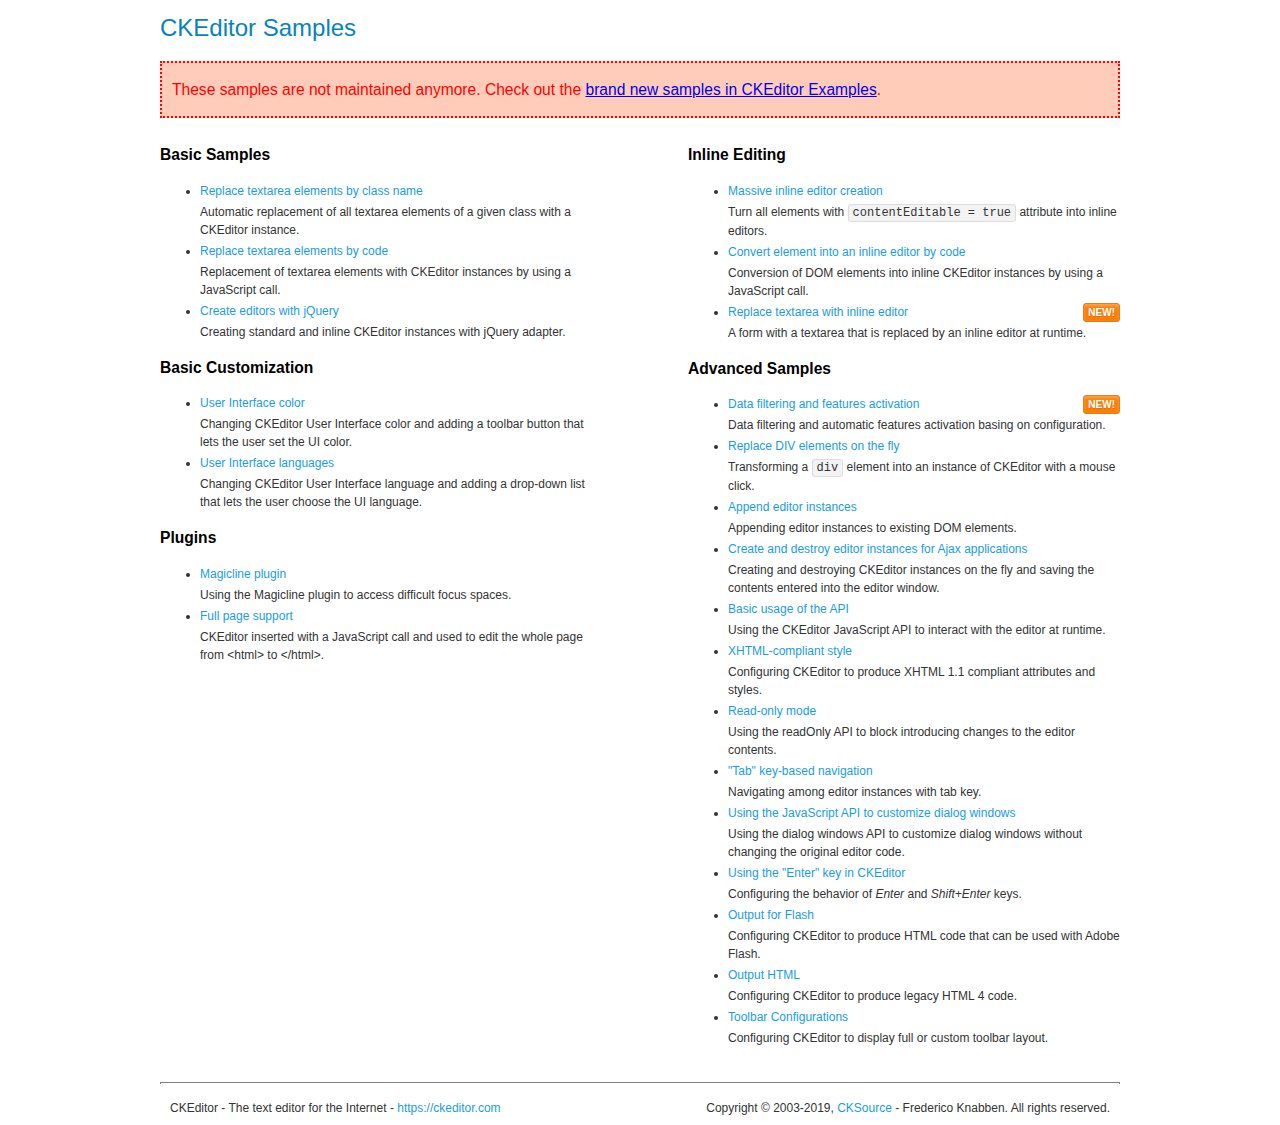
<file: helper/ckeditor/samples/old/index.html>
<!DOCTYPE html>
<!--
Copyright (c) 2003-2019, CKSource - Frederico Knabben. All rights reserved.
For licensing, see LICENSE.md or https://ckeditor.com/legal/ckeditor-oss-license
-->
<html>
<head>
	<meta charset="utf-8">
	<title>CKEditor Samples</title>
	<link rel="stylesheet" href="sample.css">
</head>
<body>
	<h1 class="samples">
		CKEditor Samples
	</h1>
	<div class="warning deprecated">
		These samples are not maintained anymore. Check out the <a href="https://ckeditor.com/docs/ckeditor4/latest/examples/index.html">brand new samples in CKEditor Examples</a>.
	</div>
	<div class="twoColumns">
		<div class="twoColumnsLeft">
			<h2 class="samples">
				Basic Samples
			</h2>
			<dl class="samples">
				<dt><a class="samples" href="replacebyclass.html">Replace textarea elements by class name</a></dt>
				<dd>Automatic replacement of all textarea elements of a given class with a CKEditor instance.</dd>

				<dt><a class="samples" href="replacebycode.html">Replace textarea elements by code</a></dt>
				<dd>Replacement of textarea elements with CKEditor instances by using a JavaScript call.</dd>

				<dt><a class="samples" href="jquery.html">Create editors with jQuery</a></dt>
				<dd>Creating standard and inline CKEditor instances with jQuery adapter.</dd>
			</dl>

			<h2 class="samples">
				Basic Customization
			</h2>
			<dl class="samples">
				<dt><a class="samples" href="uicolor.html">User Interface color</a></dt>
				<dd>Changing CKEditor User Interface color and adding a toolbar button that lets the user set the UI color.</dd>

				<dt><a class="samples" href="uilanguages.html">User Interface languages</a></dt>
				<dd>Changing CKEditor User Interface language and adding a drop-down list that lets the user choose the UI language.</dd>
			</dl>


			<h2 class="samples">Plugins</h2>
<dl class="samples">
<dt><a class="samples" href="magicline/magicline.html">Magicline plugin</a></dt>
<dd>Using the Magicline plugin to access difficult focus spaces.</dd>

<dt><a class="samples" href="wysiwygarea/fullpage.html">Full page support</a></dt>
<dd>CKEditor inserted with a JavaScript call and used to edit the whole page from &lt;html&gt; to &lt;/html&gt;.</dd>
</dl>
		</div>
		<div class="twoColumnsRight">
			<h2 class="samples">
				Inline Editing
			</h2>
			<dl class="samples">
				<dt><a class="samples" href="inlineall.html">Massive inline editor creation</a></dt>
				<dd>Turn all elements with <code>contentEditable = true</code> attribute into inline editors.</dd>

				<dt><a class="samples" href="inlinebycode.html">Convert element into an inline editor by code</a></dt>
				<dd>Conversion of DOM elements into inline CKEditor instances by using a JavaScript call.</dd>

				<dt><a class="samples" href="inlinetextarea.html">Replace textarea with inline editor</a> <span class="new">New!</span></dt>
				<dd>A form with a textarea that is replaced by an inline editor at runtime.</dd>

				
			</dl>

			<h2 class="samples">
				Advanced Samples
			</h2>
			<dl class="samples">
				<dt><a class="samples" href="datafiltering.html">Data filtering and features activation</a> <span class="new">New!</span></dt>
				<dd>Data filtering and automatic features activation basing on configuration.</dd>

				<dt><a class="samples" href="divreplace.html">Replace DIV elements on the fly</a></dt>
				<dd>Transforming a <code>div</code> element into an instance of CKEditor with a mouse click.</dd>

				<dt><a class="samples" href="appendto.html">Append editor instances</a></dt>
				<dd>Appending editor instances to existing DOM elements.</dd>

				<dt><a class="samples" href="ajax.html">Create and destroy editor instances for Ajax applications</a></dt>
				<dd>Creating and destroying CKEditor instances on the fly and saving the contents entered into the editor window.</dd>

				<dt><a class="samples" href="api.html">Basic usage of the API</a></dt>
				<dd>Using the CKEditor JavaScript API to interact with the editor at runtime.</dd>

				<dt><a class="samples" href="xhtmlstyle.html">XHTML-compliant style</a></dt>
				<dd>Configuring CKEditor to produce XHTML 1.1 compliant attributes and styles.</dd>

				<dt><a class="samples" href="readonly.html">Read-only mode</a></dt>
				<dd>Using the readOnly API to block introducing changes to the editor contents.</dd>

				<dt><a class="samples" href="tabindex.html">"Tab" key-based navigation</a></dt>
				<dd>Navigating among editor instances with tab key.</dd>


				
<dt><a class="samples" href="dialog/dialog.html">Using the JavaScript API to customize dialog windows</a></dt>
<dd>Using the dialog windows API to customize dialog windows without changing the original editor code.</dd>

<dt><a class="samples" href="enterkey/enterkey.html">Using the &quot;Enter&quot; key in CKEditor</a></dt>
<dd>Configuring the behavior of <em>Enter</em> and <em>Shift+Enter</em> keys.</dd>

<dt><a class="samples" href="htmlwriter/outputforflash.html">Output for Flash</a></dt>
<dd>Configuring CKEditor to produce HTML code that can be used with Adobe Flash.</dd>

<dt><a class="samples" href="htmlwriter/outputhtml.html">Output HTML</a></dt>
<dd>Configuring CKEditor to produce legacy HTML 4 code.</dd>

<dt><a class="samples" href="toolbar/toolbar.html">Toolbar Configurations</a></dt>
<dd>Configuring CKEditor to display full or custom toolbar layout.</dd>

			</dl>
		</div>
	</div>
	<div id="footer">
		<hr>
		<p>
			CKEditor - The text editor for the Internet - <a class="samples" href="https://ckeditor.com/">https://ckeditor.com</a>
		</p>
		<p id="copy">
			Copyright &copy; 2003-2019, <a class="samples" href="https://cksource.com/">CKSource</a> - Frederico Knabben. All rights reserved.
		</p>
	</div>
</body>
</html>
</file>
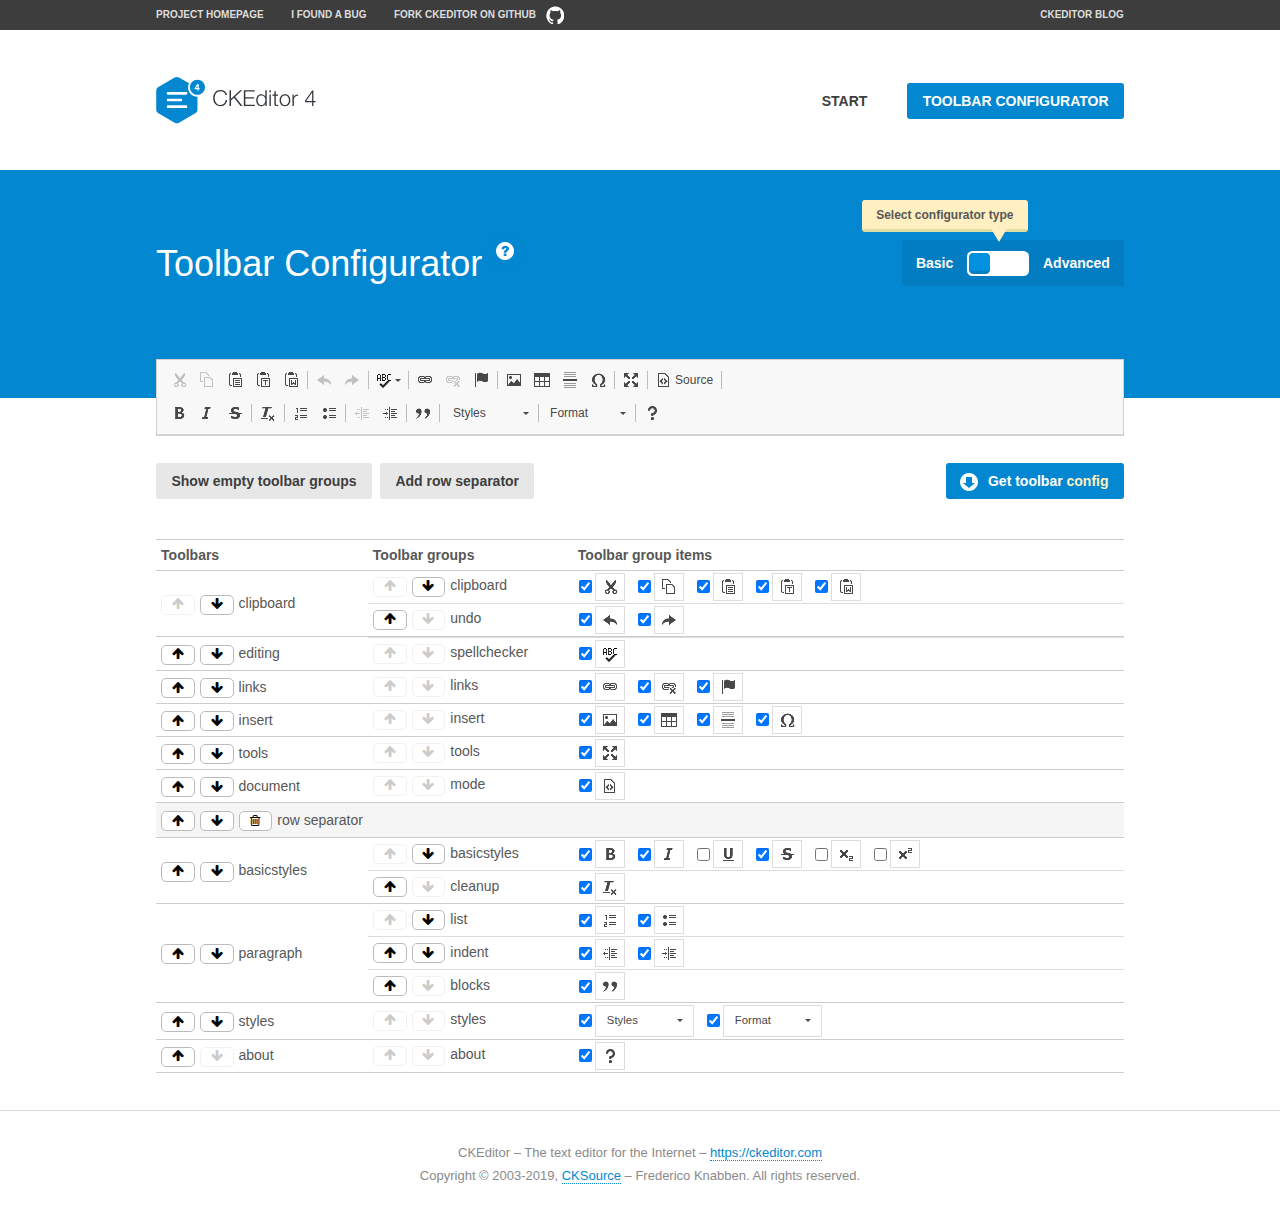
<file: helper/ckeditor/samples/toolbarconfigurator/index.html>
<!DOCTYPE html>
<!--
Copyright (c) 2003-2019, CKSource - Frederico Knabben. All rights reserved.
For licensing, see LICENSE.md or https://ckeditor.com/legal/ckeditor-oss-license
-->
<!--[if IE 8]><html class="ie8"><![endif]-->
<!--[if gt IE 8]><html><![endif]-->
<!--[if !IE]><!--><html><!--<![endif]-->
<head>
	<meta charset="utf-8">
	<title>Toolbar Configurator</title>
	<script src="../../ckeditor.js"></script>
	<script>
		if ( CKEDITOR.env.ie && CKEDITOR.env.version < 9 )
			CKEDITOR.tools.enableHtml5Elements( document );
	</script>
	<link rel="stylesheet" href="lib/codemirror/codemirror.css">
	<link rel="stylesheet" href="lib/codemirror/show-hint.css">
	<link rel="stylesheet" href="lib/codemirror/neo.css">
	<link rel="stylesheet" href="css/fontello.css">
	<link rel="stylesheet" href="../css/samples.css">
</head>
<body id="toolbar">

<nav class="navigation-a">
	<div class="grid-container">
		<ul class="navigation-a-left grid-width-70">
			<li><a href="https://ckeditor.com/ckeditor-4/">Project Homepage</a></li>
			<li><a href="https://github.com/ckeditor/ckeditor-dev/issues">I found a bug</a></li>
			<li><a href="https://github.com/ckeditor/ckeditor-dev" class="icon-pos-right icon-navigation-a-github">Fork CKEditor on GitHub</a></li>
		</ul>
		<ul class="navigation-a-right grid-width-30">
			<li><a href="https://ckeditor.com/blog/">CKEditor Blog</a></li>
		</ul>
	</div>
</nav>

<header class="header-a">
	<div class="grid-container">
		<h1 class="header-a-logo grid-width-30">
			<a href="../index.html"><img src="../img/logo.svg" onerror="this.src='../img/logo.png'; this.onerror=null;" alt="CKEditor Logo"></a>
		</h1>
		<nav class="navigation-b grid-width-70">
			<ul>
				<li><a href="../index.html"  class="button-a">Start</a></li>
				<li><a href="index.html"  class="button-a button-a-background">Toolbar configurator</a></li>
			</ul>
		</nav>
	</div>
</header>

<main>
	<div class="adjoined-top">
		<div class="grid-container">
			<div class="content grid-width-100">
				<div class="grid-container-nested">
					<h1 class="grid-width-60">
						Toolbar Configurator
						<a href="#help-content" type="button" title="Configurator help" id="help" class="button-a button-a-background button-a-no-text icon-pos-left icon-question-mark">Help</a>
					</h1>

					<div class="grid-width-40 grid-switch-magic">
						<div class="switch">
							<span class="balloon-a balloon-a-se">Select configurator type</span>
							<input type="radio" name="radio" data-num="1" id="radio-basic" />
							<input type="radio" name="radio" data-num="2" id="radio-advanced" />
							<label data-for="1" for="radio-basic">Basic</label>
							<span class="switch-inner">
								<span class="handler"></span>
							</span>
							<label data-for="2" for="radio-advanced">Advanced</label>
						</div>
					</div>
				</div>
			</div>
		</div>
	</div>
	<div class="adjoined-bottom">
		<div class="grid-container">
			<div class="grid-width-100">
				<div class="editors-container">
					<div id="editor-basic"></div>
					<div id="editor-advanced"></div>
				</div>
			</div>
		</div>
	</div>

	<div class="grid-container configurator">
		<div class="content grid-width-100">
			<div class="configurator">
				<div>
					<div id="toolbarModifierWrapper"></div>
				</div>
			</div>
		</div>
	</div>

	<div id="help-content">
		<div class="grid-container">
			<div class="grid-width-100">
				<h2>What Am I Doing Here?</h2>

				<div class="grid-container grid-container-nested">
					<div class="basic">
						<div class="grid-width-50">
							<p>Arrange <a href="https://ckeditor.com/docs/ckeditor4/latest/api/CKEDITOR_config.html#cfg-toolbarGroups">toolbar groups</a>, toggle <a href="https://ckeditor.com/docs/ckeditor4/latest/api/CKEDITOR_config.html#cfg-removeButtons">button visibility</a> according to your needs and get your toolbar configuration.</p>
							<p>You can replace the content of the <a href="../../config.js"><code>config.js</code></a> file with the generated configuration. If you already set some configuration options you will need to merge both configurations.</p>
						</div>
						<div class="grid-width-50">
							<p>Read more about different ways of <a href="https://ckeditor.com/docs/ckeditor4/latest/guide/dev_configuration.html">setting configuration</a> and do not forget about <strong>clearing browser cache</strong>.</p>
							<p>Arranging toolbar groups is the recommended way of configuring the toolbar, but if you need more freedom you can use the <a href="#advanced">advanced configurator</a>.</p>
						</div>
					</div>
					<div class="advanced" style="display: none;">
						<div class="grid-width-50">
							<p>With this code editor you can edit your <a href="https://ckeditor.com/docs/ckeditor4/latest/api/CKEDITOR_config.html#cfg-toolbar">toolbar configuration</a> live.</p>
							<p>You can replace the content of the <a href="../../config.js"><code>config.js</code></a> file with the generated configuration. If you already set some configuration options you will need to merge both configurations.</p>
						</div>
						<div class="grid-width-50">
							<p>Read more about different ways of <a href="https://ckeditor.com/docs/ckeditor4/latest/guide/dev_configuration.html">setting configuration</a> and do not forget about <strong>clearing browser cache</strong>.</p>
						</div>
					</div>
				</div>

				<p class="grid-container grid-container-nested">
					<button type="button" class="help-content-close grid-width-100 button-a button-a-background">Got it. Let's play!</button>
				</p>
			</div>
		</div>
	</div>
</main>

<footer class="footer-a grid-container">
	<p class="grid-width-100">
		CKEditor &ndash; The text editor for the Internet &ndash; <a class="samples" href="https://ckeditor.com/">https://ckeditor.com</a>
	</p>
	<p class="grid-width-100" id="copy">
		Copyright &copy; 2003-2019, <a class="samples" href="https://cksource.com/">CKSource</a> &ndash; Frederico Knabben. All rights reserved.
	</p>
</footer>

<script src="lib/codemirror/codemirror.js"></script>
<script src="lib/codemirror/javascript.js"></script>
<script src="lib/codemirror/show-hint.js"></script>

<script src="js/fulltoolbareditor.js"></script>
<script src="js/abstracttoolbarmodifier.js"></script>
<script src="js/toolbarmodifier.js"></script>
<script src="js/toolbartextmodifier.js"></script>
<script src="../js/sf.js"></script>

<script>
	( function() {
		'use strict';

		var mode = ( window.location.hash.substr( 1 ) === 'advanced' ) ? 'advanced' : 'basic',
			configuratorSection = CKEDITOR.document.findOne( 'main > .grid-container.configurator' ),
			basicInstruction = CKEDITOR.document.findOne( '#help-content .basic' ),
			advancedInstruction = CKEDITOR.document.findOne( '#help-content .advanced' ),

			// Configurator mode switcher.
			modeSwitchBasic = CKEDITOR.document.getById( 'radio-basic' ),
			modeSwitchAdvanced = CKEDITOR.document.getById( 'radio-advanced' );

		// Initial setup
		function updateSwitcher() {
			if ( mode === 'advanced' ) {
				modeSwitchAdvanced.$.checked = true;
			} else {
				modeSwitchBasic.$.checked = true;
			}
		}

		updateSwitcher();

		CKEDITOR.document.getWindow().on( 'hashchange', function( e ) {
			var hash = window.location.hash.substr( 1 );
			if ( !( hash === 'advanced' || hash === 'basic' ) ) {
				return;
			}
			mode = hash;
			onToolbarsDone( mode );
		} );

		CKEDITOR.document.getWindow().on( 'resize', function() {
			updateToolbar( ( mode === 'basic' ? toolbarModifier : toolbarTextModifier )[ 'editorInstance' ] );
		} );

		function onRefresh( modifier ) {
			modifier = modifier || this;

			if ( mode === 'basic' && modifier instanceof ToolbarConfigurator.ToolbarTextModifier ) {
				return;
			}

			// CodeMirror container becomes visible, so we need to refresh and to avoid rendering problems.
			if ( mode === 'advanced' && modifier instanceof ToolbarConfigurator.ToolbarTextModifier ) {
				modifier.codeContainer.refresh();
			}

			updateToolbar( modifier.editorInstance );
		}

		function updateToolbar( editor ) {
			var editorContainer = editor.container;

			// Not always editor is loaded.
			if ( !editorContainer ) {
				return;
			}

			var displayStyle = editorContainer.getStyle( 'display' );

			editorContainer.setStyle( 'display', 'block' );

			var newHeight = editorContainer.getSize( 'height' );

			var newMarginTop = parseInt( editorContainer.getComputedStyle( 'margin-top' ), 10 );
			newMarginTop = ( isNaN( newMarginTop ) ? 0 : Number( newMarginTop ) );

			var newMarginBottom = parseInt( editorContainer.getComputedStyle( 'margin-bottom' ), 10 );
			newMarginBottom = ( isNaN( newMarginBottom ) ? 0 : Number( newMarginBottom ) );

			var result = newHeight + newMarginTop + newMarginBottom;

			editorContainer.setStyle( 'display', displayStyle );

			editor.container.getAscendant( 'div' ).setStyle( 'height', result + 'px' );
		}

		var toolbarModifier = new ToolbarConfigurator.ToolbarModifier( 'editor-basic' );

		var done = 0;
		toolbarModifier.init( onToolbarInit );
		toolbarModifier.onRefresh = onRefresh;

		CKEDITOR.document.getById( 'toolbarModifierWrapper' ).append( toolbarModifier.mainContainer );

		var toolbarTextModifier = new ToolbarConfigurator.ToolbarTextModifier( 'editor-advanced' );
		toolbarTextModifier.init( onToolbarInit );
		toolbarTextModifier.onRefresh = onRefresh;

		function onToolbarInit() {
			if ( ++done === 2 ) {
				onToolbarsDone();

				positionSticky.watch( CKEDITOR.document.findOne( '.toolbar' ), function() {
					return mode === 'advanced';
				} );
			}
		}

		function onToolbarsDone() {
			if ( mode === 'basic' ) {
				toggleModeBasic( false );
			} else {
				toggleModeAdvanced( false );
			}

			updateSwitcher();

			setTimeout( function() {
				CKEDITOR.document.findOne( '.editors-container' ).addClass( 'active' );
				CKEDITOR.document.findOne( '#toolbarModifierWrapper' ).addClass( 'active' );
			}, 200 );
		}

		CKEDITOR.document.getById( 'toolbarModifierWrapper' ).append( toolbarTextModifier.mainContainer );

		function toogleModeSwitch( onElement, offElement, onModifier, offModifier ) {
			onElement.addClass( 'fancy-button-active' );
			offElement.removeClass( 'fancy-button-active' );

			onModifier.showUI();
			offModifier.hideUI();
		}

		function toggleModeBasic( callOnRefresh ) {
			callOnRefresh = ( callOnRefresh !== false );
			mode = 'basic';
			window.location.hash = '#basic';
			toogleModeSwitch( modeSwitchBasic, modeSwitchAdvanced, toolbarModifier, toolbarTextModifier );

			configuratorSection.removeClass( 'freed-width' );
			basicInstruction.show();
			advancedInstruction.hide();

			callOnRefresh && onRefresh( toolbarModifier );
		}

		function toggleModeAdvanced( callOnRefresh ) {
			callOnRefresh = ( callOnRefresh !== false );
			mode = 'advanced';
			window.location.hash = '#advanced';
			toogleModeSwitch( modeSwitchAdvanced, modeSwitchBasic, toolbarTextModifier, toolbarModifier );

			configuratorSection.addClass( 'freed-width' );
			advancedInstruction.show();
			basicInstruction.hide();

			callOnRefresh && onRefresh( toolbarTextModifier );
		}

		modeSwitchBasic.on( 'click', toggleModeBasic );
		modeSwitchAdvanced.on( 'click', toggleModeAdvanced );

		//
		// Position:sticky for the toolbar.
		//

		// Will make elements behave like they were styled with position:sticky.
		var positionSticky = {
			// Store object: {
			// 		element: CKEDITOR.dom.element, // Element which will float.
			// 		placeholder: CKEDITOR.dom.element, // Placeholder which is place to prevent page bounce.
			// 		isFixed: boolean // Whether element float now.
			// }
			watched: [],

			active: [],

			staticContainer: null,

			init: function() {
				var element = CKEDITOR.dom.element.createFromHtml(
					'<div class="staticContainer">' +
						'<div class="grid-container" >' +
							'<div class="grid-width-100">' +
								'<div class="inner"></div>' +
							'</div>' +
						'</div>' +
					'</div>' );

				this.staticContainer = element.findOne( '.inner' );

				CKEDITOR.document.getBody().append( element );
			},

			watch: function( element, preventFunc ) {
				this.watched.push( {
					element: element,
					placeholder: new CKEDITOR.dom.element( 'div' ),
					isFixed: false,
					preventFunc: preventFunc
				} );
			},

			checkAll: function() {
				for ( var i = 0; i < this.watched.length; i++ ) {
					this.check( this.watched[ i ] );
				}
			},

			check: function( element ) {
				var isFixed = element.isFixed;
				var shouldBeFixed = this.shouldBeFixed( element );

				// Nothing to be done.
				if ( isFixed === shouldBeFixed ) {
					return;
				}

				var placeholder = element.placeholder;

				if ( isFixed ) {
					// Unfixing.

					element.element.insertBefore( placeholder );
					placeholder.remove();

					element.element.removeStyle( 'margin' );

					this.active.splice( CKEDITOR.tools.indexOf( this.active, element ), 1 );

				} else {
					// Fixing.
					placeholder.setStyle( 'width', element.element.getSize( 'width' ) + 'px' );
					placeholder.setStyle( 'height', element.element.getSize( 'height' ) + 'px' );
					placeholder.setStyle( 'margin-bottom', element.element.getComputedStyle( 'margin-bottom' ) );
					placeholder.setStyle( 'display', element.element.getComputedStyle( 'display' ) );
					placeholder.insertAfter( element.element );

					this.staticContainer.append( element.element );

					this.active.push( element );
				}

				element.isFixed = !element.isFixed;
			},

			shouldBeFixed: function( element ) {
				if ( element.preventFunc && element.preventFunc() ) {
					return false;
				}

				// If element is already fixed we are checking it's placeholder.
				var related = ( element.isFixed ? element.placeholder : element.element ),
					clientRect = related.$.getBoundingClientRect(),
					staticHeight = this.staticContainer.getSize('height' ),
					elemHeight = element.element.getSize( 'height' );

				if ( element.isFixed ) {
					return ( clientRect.top + elemHeight < staticHeight );
				} else {
					return ( clientRect.top < staticHeight );
				}
			}
		};

		positionSticky.init();

		CKEDITOR.document.getWindow().on( 'scroll',
			new CKEDITOR.tools.eventsBuffer( 100, positionSticky.checkAll, positionSticky ).input
		);

		// Make the toolbar sticky.
		positionSticky.watch( CKEDITOR.document.findOne( '.editors-container' ) );

		// Help button and help-content.
		( function() {
			var helpButton = CKEDITOR.document.getById( 'help' ),
				helpContent = CKEDITOR.document.getById( 'help-content' );

			// Don't show help button on IE8 because it's unsupported by Pico Modal.
			if ( CKEDITOR.env.ie && CKEDITOR.env.version == 8 ) {
				helpButton.hide();
			} else {
				// Display help modal when the button is clicked.
				helpButton.on( 'click', function( evt ) {
					SF.modal( {
						// Clone modal content from DOM.
						content: helpContent.getHtml(),

						afterCreate: function( modal ) {
							// Enable modal content button to close the modal.
							new CKEDITOR.dom.element( modal.modalElem() ).findOne( '.help-content-close' ).once( 'click', modal.close );
						}
					} ).show();
				} );
			}
		} )();
	} )();
</script>
</body>
</html>
</file>
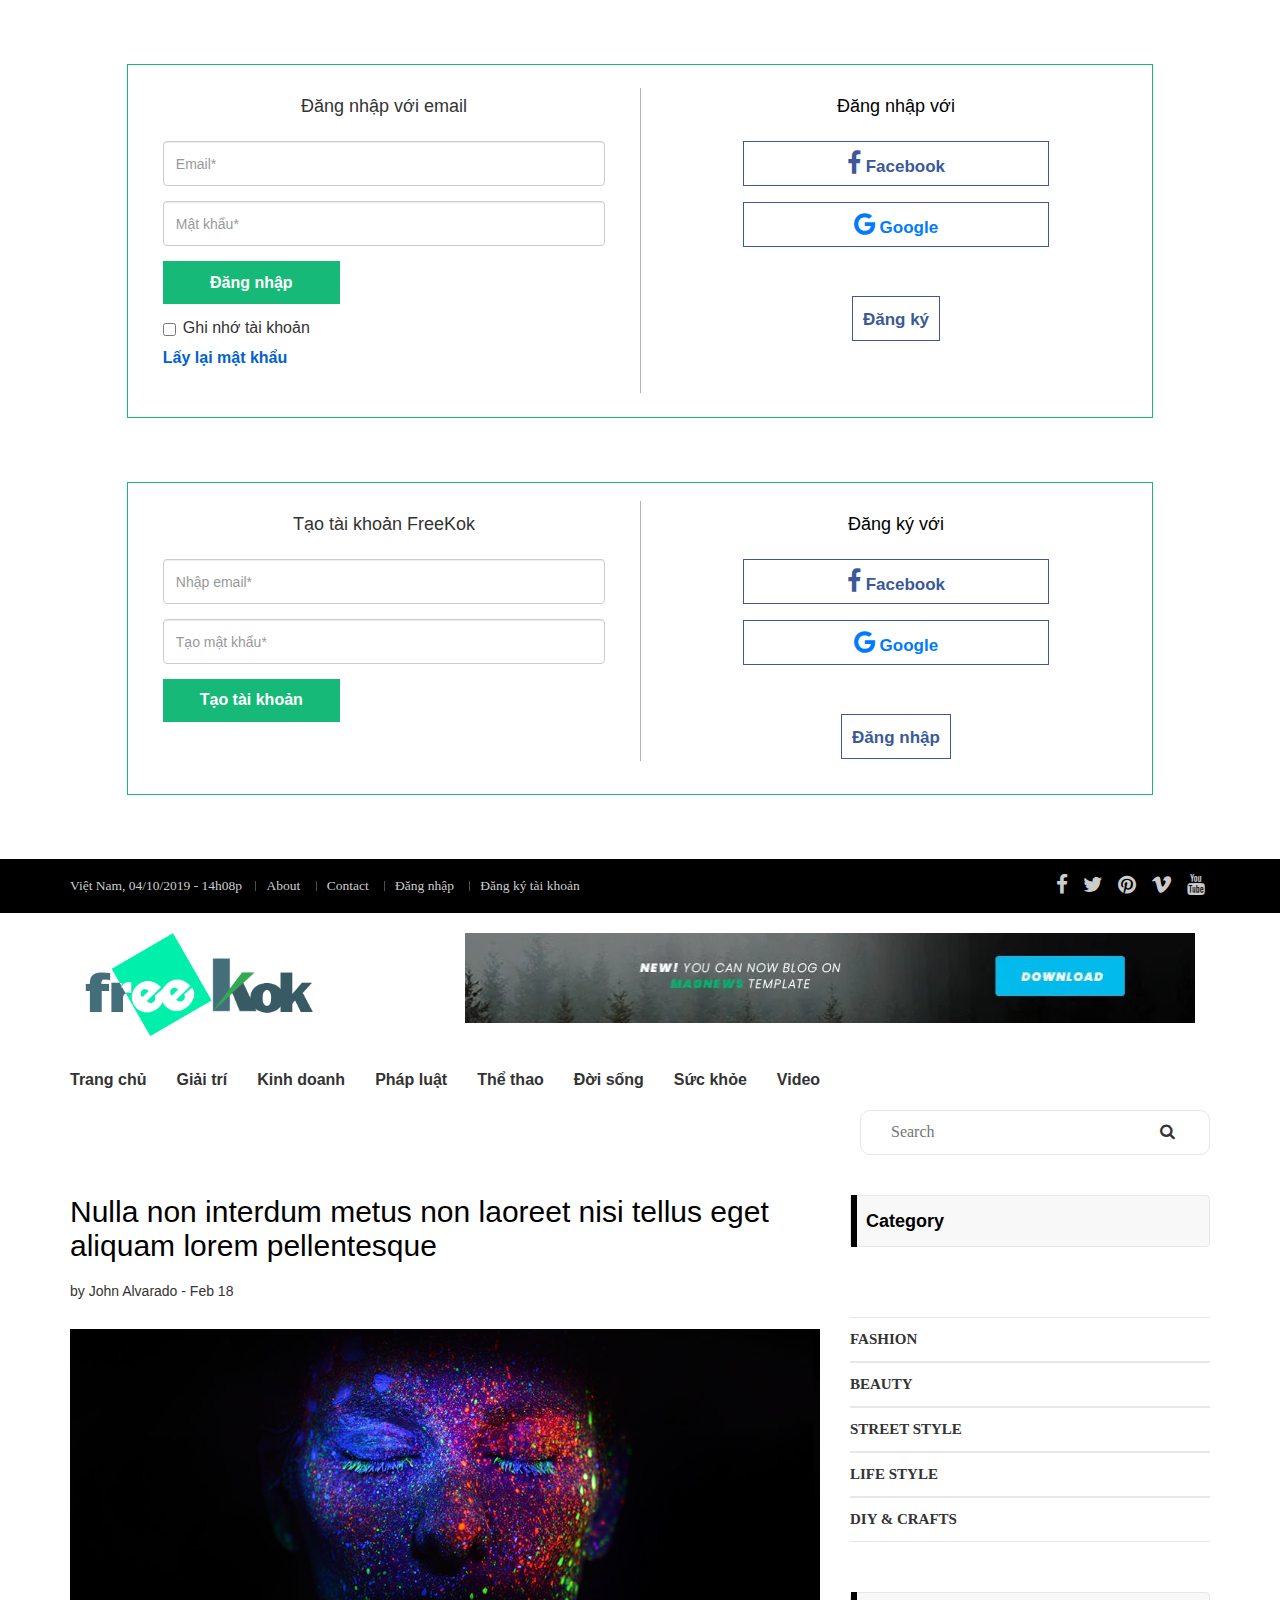
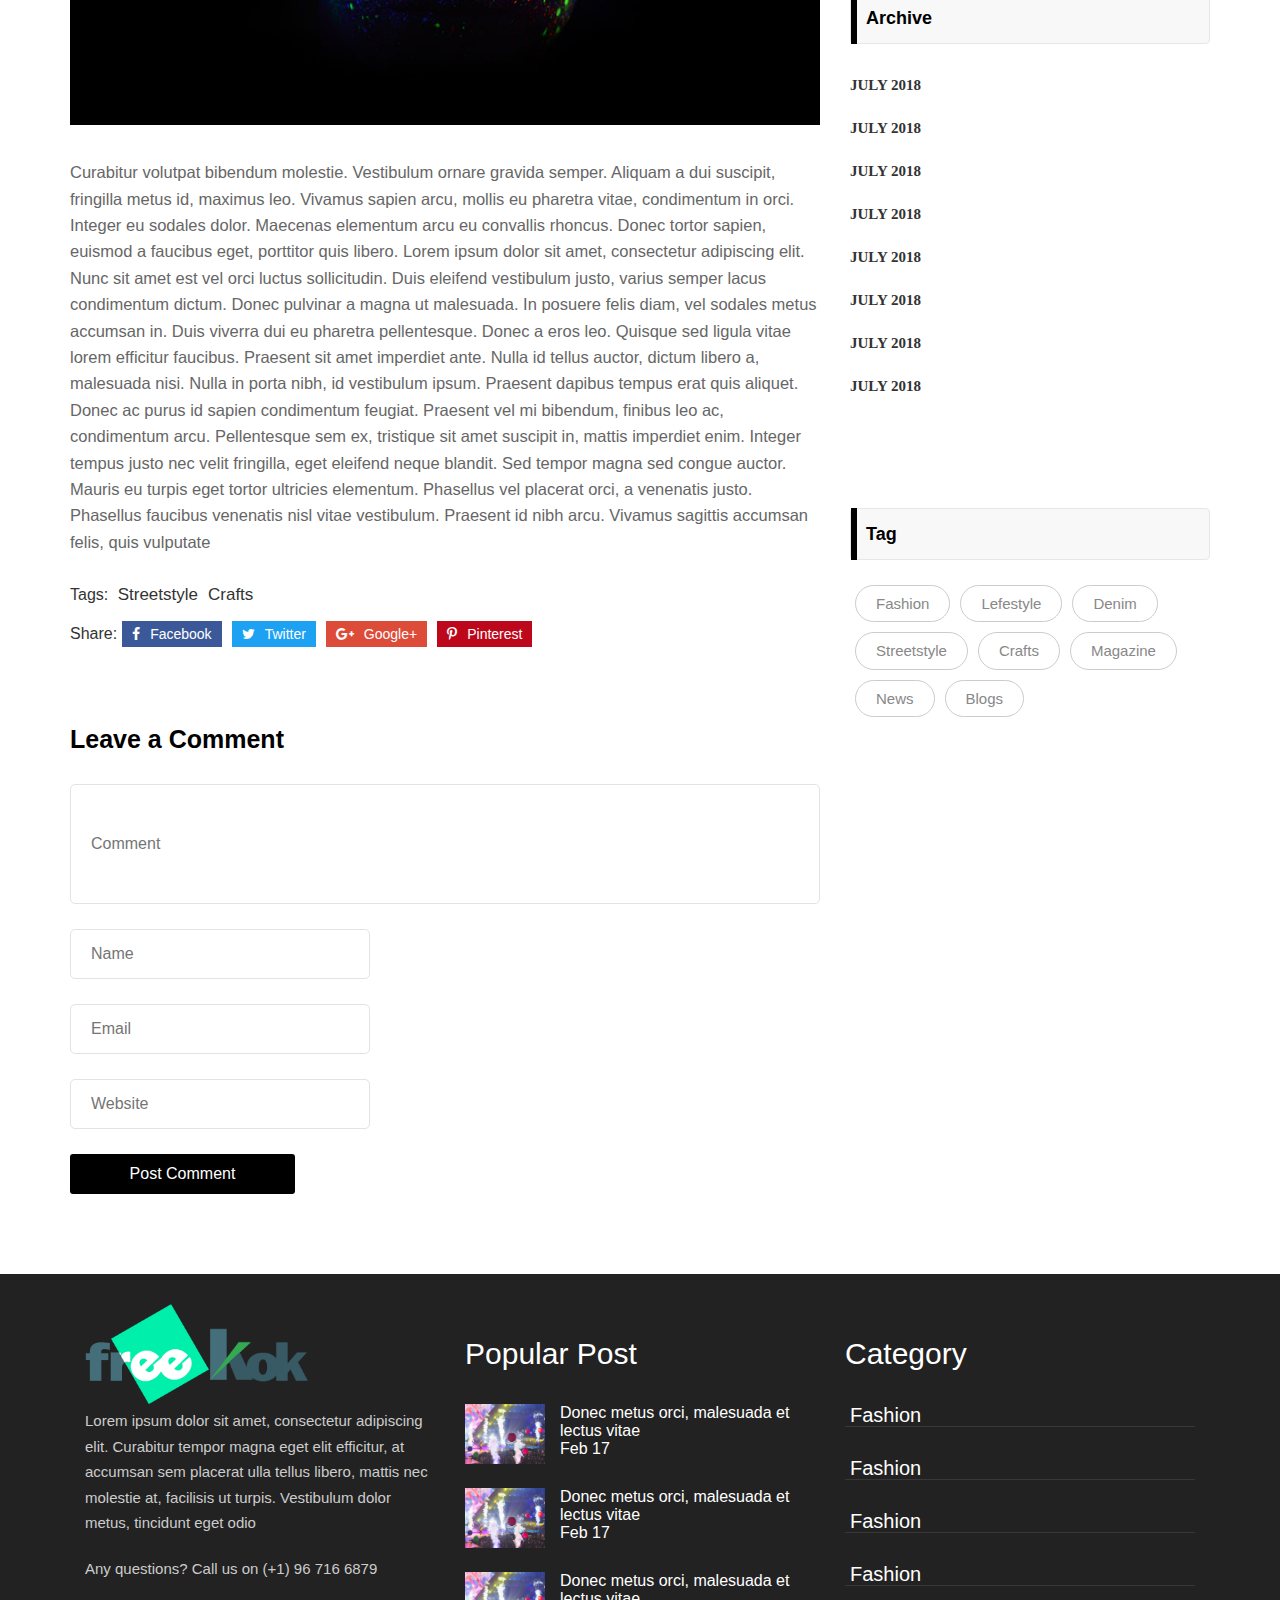
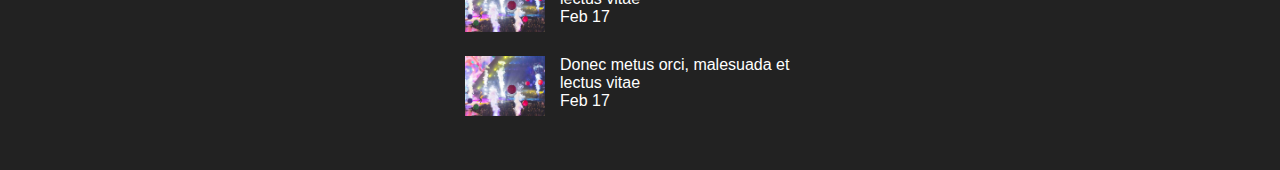
<file: public/template/chitiet.html>
<!DOCTYPE html>
<html lang="en">

<head>
	<meta charset="UTF-8">
	<meta name="viewport" content="width=device-width, initial-scale=1.0">
	<meta http-equiv="X-UA-Compatible" content="ie=edge">
	<title>Document</title>
	<link rel="stylesheet" type="text/css" href="css/bootstrap.min.css">
	<link rel="stylesheet" type="text/css" href="fonts/font-awesome-4.7/css/font-awesome.min.css">
	<link rel="stylesheet" type="text/css" href="css/slick.css">
	<link rel="stylesheet" type="text/css" href="css/style.css">
	<link rel="stylesheet" type="text/css" href="css/animate.min.css" <link rel="stylesheet" type="text/css"
		href="css/responsive.css">
	<script src="js/jquery-3.3.1.slim.min.js"></script>
	<script src="js/popper.min.js"></script>
	<script src="js/bootstrap.min.js"></script>
	<script src="js/style.js"></script>


</head>

<body>
	<div class="container login-container">
		<div class="row">
			<div class="col-md-6 login-form-1">
				<h3>Đăng nhập với email</h3>
				<form>
					<div class="form-group">
						<input type="text" class="form-control" placeholder="Email*" value="" />
					</div>
					<div class="form-group">
						<input type="password" class="form-control" placeholder="Mật khẩu*" value="" />
					</div>
					<div class="form-group">
						<input type="submit" class="btnSubmit" value="Đăng nhập" />
					</div>
					<div class="checkbox">
						<label><input type="checkbox" value=""> Ghi nhớ tài khoản</label>
					</div>
					<div class="form-group">
						<a href="#" class="ForgetPwd">Lấy lại mật khẩu</a>
					</div>
				</form>
			</div>
			<div class="col-md-6 login-form-2">
				<h3>Đăng nhập với</h3>
				<form class="facebook">
					<div class="login-facebook">
						<a class="icon-right" href="#"><i class="fa fa-facebook" aria-hidden="true"></i> Facebook</a>
					</div>
				</form>
				<form class="google">
					<div class="login-google">
						<a class="icon-right" href="#"><i class="fa fa-google" aria-hidden="true"></i> Google</a>
					</div>
				</form>
				<form class="login">
					<div class="login">
						<a class="icon-right" id="chuyendk" href="#">Đăng ký</a>
					</div>
				</form>
			</div>
		</div>
	</div>


	<div class="container signup-container">
		<div class="row">
			<div class="col-md-6 signup-form-1">
				<h3>Tạo tài khoản FreeKok</h3>
				<form>
					<div class="form-group">
						<input type="text" class="form-control" placeholder="Nhập email*" value="" />
					</div>
					<div class="form-group">
						<input type="password" class="form-control" placeholder="Tạo mật khẩu*" value="" />
					</div>
					<div class="form-group">
						<input type="submit" class="btnSubmit" value="Tạo tài khoản" />
					</div>
				</form>
			</div>
			<div class="col-md-6 signup-form-2">
				<h3>Đăng ký với</h3>
				<form class="facebook">
					<div class="signup-facebook">
						<a class="icon-right" href="#"><i class="fa fa-facebook" aria-hidden="true"></i> Facebook</a>
					</div>
				</form>
				<form class="google">
					<div class="signup-google">
						<a class="icon-right" href="#"><i class="fa fa-google" aria-hidden="true"></i> Google</a>
					</div>
				</form>
				<form class="signup">
					<div class="signup">
						<a class="icon-right" id="chuyendn" href="#">Đăng nhập</a>
					</div>
				</form>
			</div>
		</div>
	</div>
	<header id="header">
		<div class="hd-top">
			<div class="container-fluid">
				<div class="container">
					<div class="row">
						<div class="all-top">
							<div class="col-lg-8 col-md-8 col-sm-12 col-xs-12">
								<div class="left-top">
									<span class="days-time">
										Việt Nam, 04/10/2019 - 14h08p
									</span>
									<a class="left-li" href="#">About</a>
									<a class="left-li" href="#">Contact</a>
									<a class="left-li" id="dangnhap" href="#">Đăng nhập</a>
									<a class="left-li" id="dangky" href="#">Đăng ký tài khoản</a>
								</div>
							</div>
							<div class="col-lg-4 col-md-4 col-sm-12 col-xs-12">
								<div class="right-top">
									<a class="icon-right" href="#"><i class="fa fa-facebook" aria-hidden="true"></i></a>
									<a class="icon-right" href="#"><i class="fa fa-twitter" aria-hidden="true"></i></a>
									<a class="icon-right" href="#"><i class="fa fa-pinterest"
											aria-hidden="true"></i></a>
									<a class="icon-right" href="#"><i class="fa fa-vimeo" aria-hidden="true"></i></a>
									<a class="icon-right" href="#"><i class="fa fa-youtube" aria-hidden="true"></i></a>
								</div>
							</div>
						</div>
					</div>
				</div>
			</div>
		</div>
		<div class="logo-banner">
			<div class="container">
				<div class="col-lg-4 col-md-4 col-xs-4 col-sm-4">
					<div class="logo">
						<a href="#">
							<img src="img/logo.png">
						</a>
					</div>
				</div>
				<div class="col-lg-8 col-md-8 col-sm-8 col-xs-8">
					<div class="banner">
						<a href="#">
							<img src="img/banner-01.png">
						</a>
					</div>
				</div>
			</div>
		</div>
		<div class="container">
			<div class="row">
				<div class="menu">
					<div class="navbar-toggle"><span class="icon-bar"></span><span class="icon-bar"></span><span
							class="icon-bar"></span>
					</div>
					<nav class="nav-wrap" id="main-nav">
						<div class="nav-overlay"></div>
						<ul class="nav-ul">
							<li><a href="index.html">Trang chủ</a>
							</li>
							<li><a href="about.html">Giải trí</a>
							</li>
							<li><a href="our_product.html">Kinh doanh</a>
							</li>
							<li><a href="cerfiticate.html">Pháp luật</a>
							</li>
							<li><a href="new.html">Thể thao</a>
							</li>
							<li><a href="contactus.html">Đời sống</a>
							</li>
							<li><a href="contactus.html">Sức khỏe</a>
							</li>
							<li class="dropdown "><a href="#">Video</a>
								<div class="sub-menu-wrap">
									<ul class="sub-menu">
										<li><a href="#">Video giải trí</a></li>
										<li><a href="#">Video tin tức</a></li>
									</ul>
								</div>
							</li>
						</ul>
					</nav>
				</div>
			</div>
		</div>
	</header>
	<main>
		<div class="slide-trendding">
			<div class="container">
				<div class="row">
					<div class="col-lg-8 col-md-8 col-sm-12 col-xs-12">
						
					</div>
					<div class="col-lg-4 col-md-4 col-sm-12 col-xs-12">
						<div class="trendding-right">
							<input type="text" name="" placeholder="Search">
							<button><i class="fa fa-search" aria-hidden="true"></i></button>
						</div>
					</div>
				</div>
			</div>
		</div>
		<div class="txt-chitiet">
			<div class="container">
				<div class="row">
					<div class="col-lg-8 col-md-8 col-sm-12 col-xs-12">
						<div class="row">
							<div class="col-md-12">
								<div class="tieude-chitiet">
									<h1>Nulla non interdum metus non laoreet nisi tellus eget aliquam lorem pellentesque</h1>
									<p><a href="#">by John Alvarado - Feb 18</a></p>
								</div>
							</div>
							<div class="col-md-12">
								<div class="img-chitiet">
									<a href="#">
										<img src="img/chitiet.jpg">
									</a>
								</div>
							</div>
							<div class="col-md-12">
								<div class="baiviet-chitiet">
									<p>Curabitur volutpat bibendum molestie. Vestibulum ornare gravida semper. Aliquam a dui suscipit, fringilla metus id, maximus leo. Vivamus sapien arcu, mollis eu pharetra vitae, condimentum in orci. Integer eu sodales dolor. Maecenas elementum arcu eu convallis rhoncus. Donec tortor sapien, euismod a faucibus eget, porttitor quis libero.

									Lorem ipsum dolor sit amet, consectetur adipiscing elit. Nunc sit amet est vel orci luctus sollicitudin. Duis eleifend vestibulum justo, varius semper lacus condimentum dictum. Donec pulvinar a magna ut malesuada. In posuere felis diam, vel sodales metus accumsan in. Duis viverra dui eu pharetra pellentesque. Donec a eros leo. Quisque sed ligula vitae lorem efficitur faucibus. Praesent sit amet imperdiet ante. Nulla id tellus auctor, dictum libero a, malesuada nisi. Nulla in porta nibh, id vestibulum ipsum. Praesent dapibus tempus erat quis aliquet. Donec ac purus id sapien condimentum feugiat.

									Praesent vel mi bibendum, finibus leo ac, condimentum arcu. Pellentesque sem ex, tristique sit amet suscipit in, mattis imperdiet enim. Integer tempus justo nec velit fringilla, eget eleifend neque blandit. Sed tempor magna sed congue auctor. Mauris eu turpis eget tortor ultricies elementum. Phasellus vel placerat orci, a venenatis justo. Phasellus faucibus venenatis nisl vitae vestibulum. Praesent id nibh arcu. Vivamus sagittis accumsan felis, quis vulputate</p>

								</div>
							</div>
							<div class="col-md-12">
								<div class="tags">
									<span class="txt-tag">
										Tags: <a href="#">Streetstyle</a><a href="#">Crafts</a>
									</span>
								</div>
							</div>
							<div class="col-md-12">
								<div class="share">
									<span class="txt-share">
										Share:
									</span>
									<div class="btn-share">
										<a class="font color1" href="#"><i class="fa fa-facebook" aria-hidden="true"></i>Facebook</a>
									</div>
									<div class="btn-share">
										<a class="font color2" href="#"><i class="fa fa-twitter" aria-hidden="true"></i>Twitter</a>
									</div>
									<div class="btn-share">
										<a class="font color3" href="#"><i class="fa fa-google-plus" aria-hidden="true"></i>Google+</a>
									</div>
									<div class="btn-share">
										<a class="font color4" href="#"><i class="fa fa-pinterest-p" aria-hidden="true"></i>Pinterest</a>
									</div>
								</div>
							</div>
							<div class="col-md-12">
								<div class="comment">
									<div class="tieude-comment">
										<h3>Leave a Comment</h3>
									</div>
									<div class="all-ip">
										<div class="ip-comment">
											<input type="text" name="" placeholder="Comment">
										</div>
										<div class="ip-name">
											<input type="text" name="" placeholder="Name">
										</div>
										<div class="ip-email">
											<input type="text" name="" placeholder="Email">
										</div>
										<div class="ip-website">
											<input type="text" name="" placeholder="Website">
										</div>
									</div>
									<div class="btn-comment">
										<button>Post Comment</button>
									</div>
								</div>
							</div>
						</div>
					</div>
					<div class="col-lg-4 col-md-4 col-sm-12 col-xs-12">
						<div class="row">
							<div class="col-md-12">
								<nav class="navbar navbar-default">
									<a class="navbar-brand phobien" href="#">Category</a>
								</nav>
							</div>
							<div class="col-md-12">
								<div class="ul-cate">
									<ul>
										<li><a href="#">Fashion</a></li>
										<li><a href="#">Beauty</a></li>
										<li><a href="#">Street Style</a></li>
										<li><a href="#">Life Style</a></li>
										<li><a href="#">Diy & Crafts</a></li>
									</ul>
								</div>
							</div>
							<div class="col-md-12">
								<nav class="navbar navbar-default">
									<a class="navbar-brand phobien" href="#">Archive</a>
								</nav>
								<div class="ul-archive">
									<ul>
										<li><a href="#">July 2018</a></li>
										<li><a href="#">July 2018</a></li>
										<li><a href="#">July 2018</a></li>
										<li><a href="#">July 2018</a></li>
										<li><a href="#">July 2018</a></li>
										<li><a href="#">July 2018</a></li>
										<li><a href="#">July 2018</a></li>
										<li><a href="#">July 2018</a></li>
									</ul>
								</div>
							</div>
						</div>
						<div class="row" style="padding-top: 50px;">
						<div class="col-md-12">
							<nav class="navbar navbar-default">
								<a class="navbar-brand phobien" href="#">Tag</a>
							</nav>
						</div>
					</div>
					<div class="row tags">
						<div class="col-md-12">
							<a href="#" class="tags">Fashion</a>
							<a href="#" class="tags">Lefestyle</a>
							<a href="#" class="tags">Denim</a>
							<a href="#" class="tags">Streetstyle</a>
							<a href="#" class="tags">Crafts</a>
							<a href="#" class="tags">Magazine</a>
							<a href="#" class="tags">News</a>
							<a href="#" class="tags">Blogs</a>

						</div>

					</div>
					</div>
				</div>
			</div>
		</div>
	</main>
	<footer>
		<div class="footer-t">
			<div class="container-fluid">
				<div class="container">
					<div class="all-ft">
						<div class="col-lg-4 col-md-4 col-sm-12 col-xs-12">
							<div class="ft-left">
								<a href="#">
									<img src="img/logo.png">
								</a>
								<p>
									Lorem ipsum dolor sit amet, consectetur adipiscing elit. Curabitur tempor magna eget
									elit efficitur, at accumsan sem placerat ulla tellus libero, mattis nec molestie at,
									facilisis ut turpis. Vestibulum dolor metus, tincidunt eget odio
								</p>
								<p>
									Any questions? Call us on (+1) 96 716 6879
								</p>
							</div>
						</div>
						<div class="col-lg-4 col-md-4 col-sm-12 col-xs-12">
							<div class="ft-main">
								<h1>Popular Post</h1>
								<div class="item-ft clear">
									<a class="img-main-ft" href="#">
										<img src="img/post-06.jpg">
									</a>
									<div class="txt-ft-main">
										<a href="#">
											<p>Donec metus orci, malesuada et lectus vitae</p>
										</a>
										<span>Feb 17</span>
									</div>
								</div>
								<div class="item-ft clear">
									<a class="img-main-ft" href="#">
										<img src="img/post-06.jpg">
									</a>
									<div class="txt-ft-main">
										<p>Donec metus orci, malesuada et lectus vitae</p>
										<span>Feb 17</span>
									</div>
								</div>
								<div class="item-ft clear">
									<a class="img-main-ft" href="#">
										<img src="img/post-06.jpg">
									</a>
									<div class="txt-ft-main">
										<p>Donec metus orci, malesuada et lectus vitae</p>
										<span>Feb 17</span>
									</div>
								</div>
								<div class="item-ft clear">
									<a class="img-main-ft" href="#">
										<img src="img/post-06.jpg">
									</a>
									<div class="txt-ft-main">
										<p>Donec metus orci, malesuada et lectus vitae</p>
										<span>Feb 17</span>
									</div>
								</div>
							</div>
						</div>
						<div class="col-lg-4 col-md-4 col-sm-12 col-xs-12">
							<div class="ft-right">
								<h1>Category</h1>
								<div class="item-right-ft">
									<a href="#">Fashion</a>
								</div>
								<div class="item-right-ft">
									<a href="#">Fashion</a>
								</div>
								<div class="item-right-ft">
									<a href="#">Fashion</a>
								</div>
								<div class="item-right-ft">
									<a href="#">Fashion</a>
								</div>
							</div>
						</div>
					</div>
				</div>
			</div>
		</div>
	</footer>




	<a style=" width: 55px;height: 55px;display: flex;justify-content: center;align-items: center;background: #17b978a6;position: fixed;right: 20px;bottom: 30px;cursor: pointer;" href="javascript:;" class="scroll-top-link" id="scroll-top"><i class="fa fa-angle-up"></i></a>
	<script src="js/jquery-1.9.1.min.js"></script>
	<script type="text/javascript" src="js/slick.min.js"></script>
	<script src="js/master.js"></script>
	<script type="text/javascript" src="js/custom.js"></script>

</body>

</html>
</file>
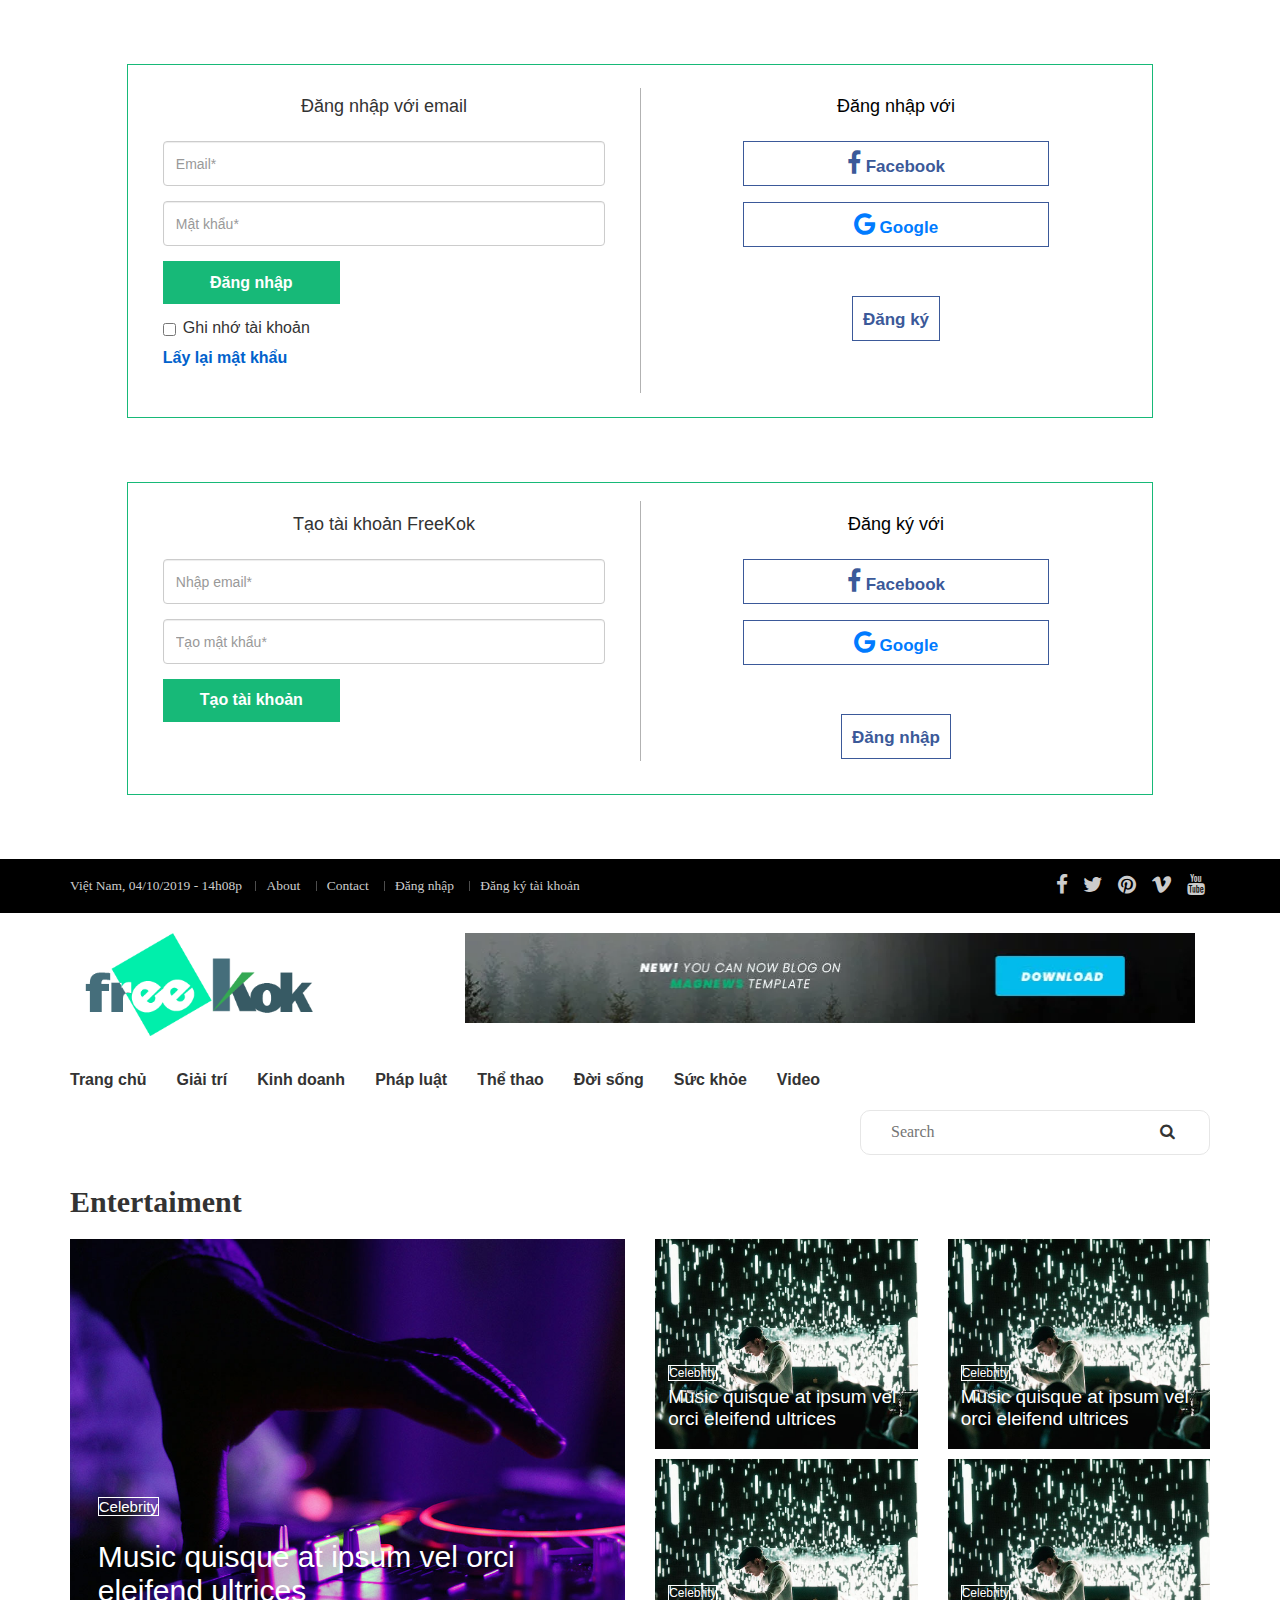
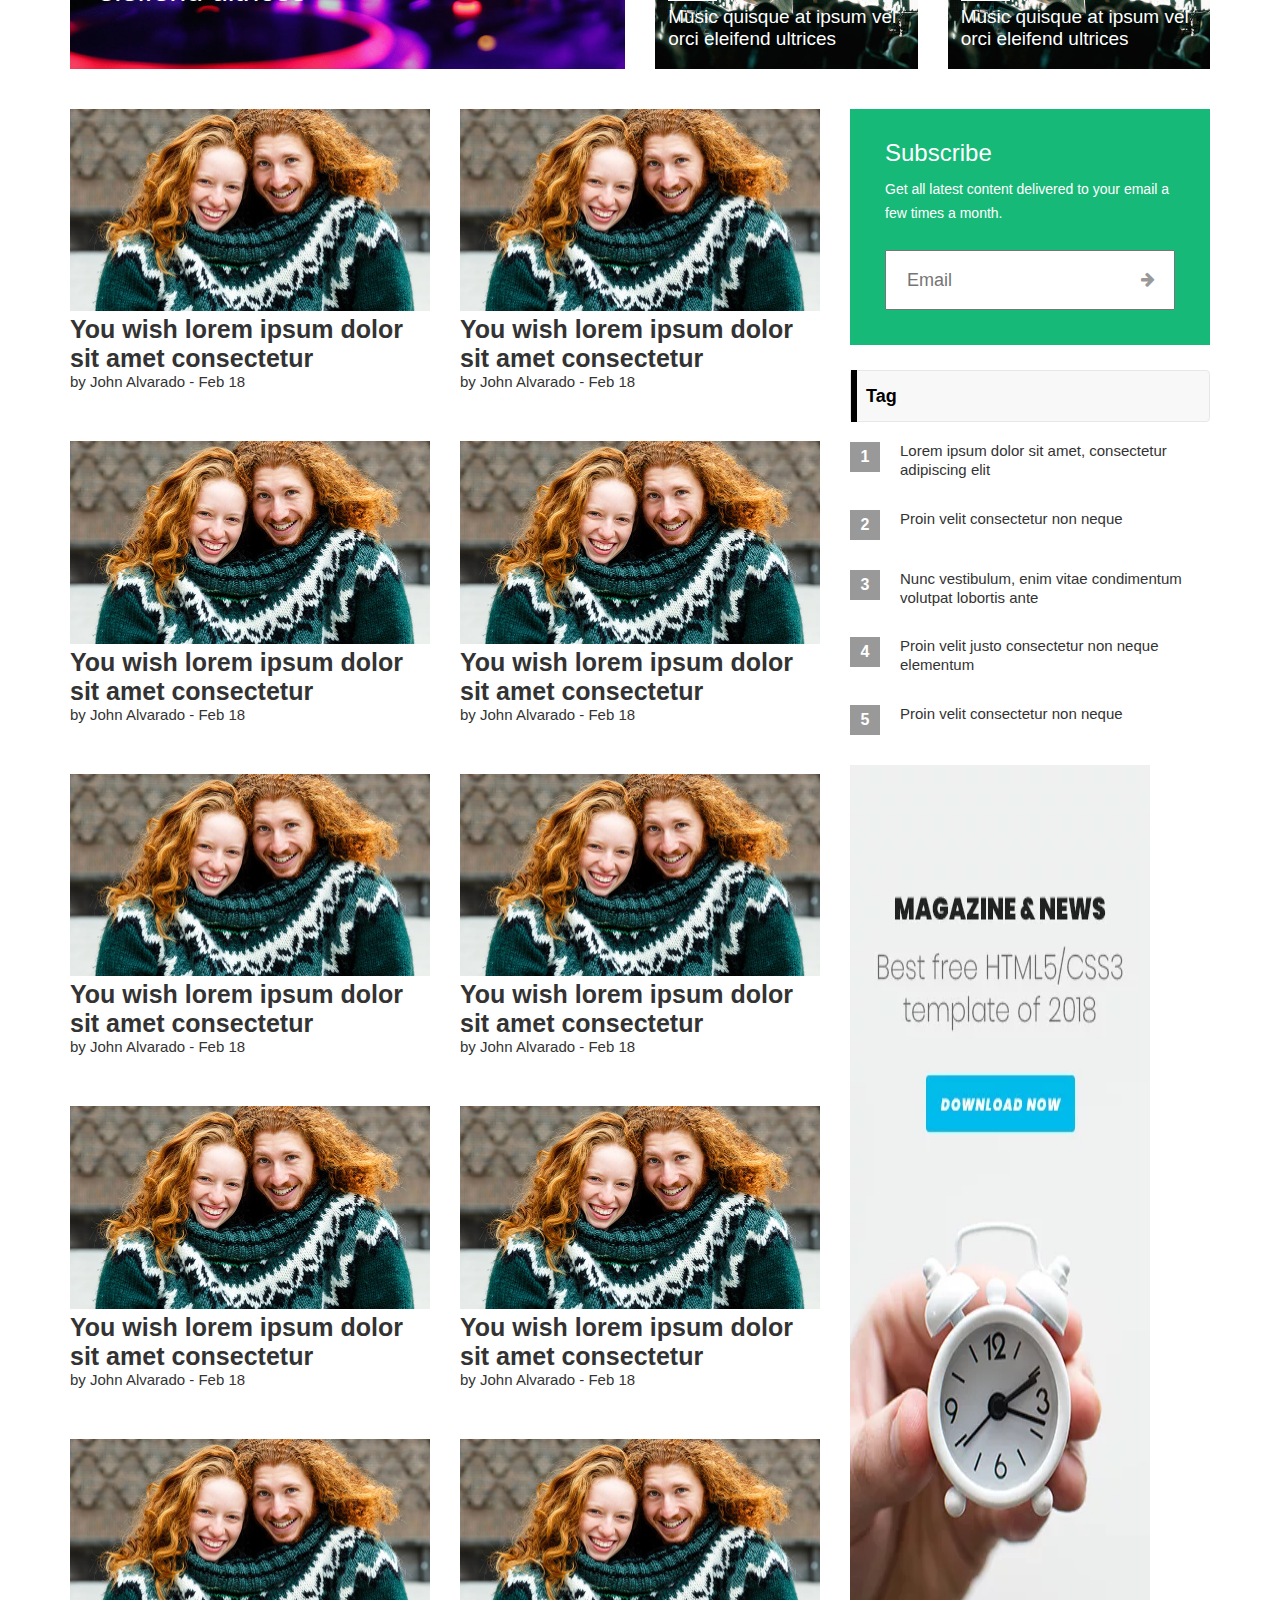
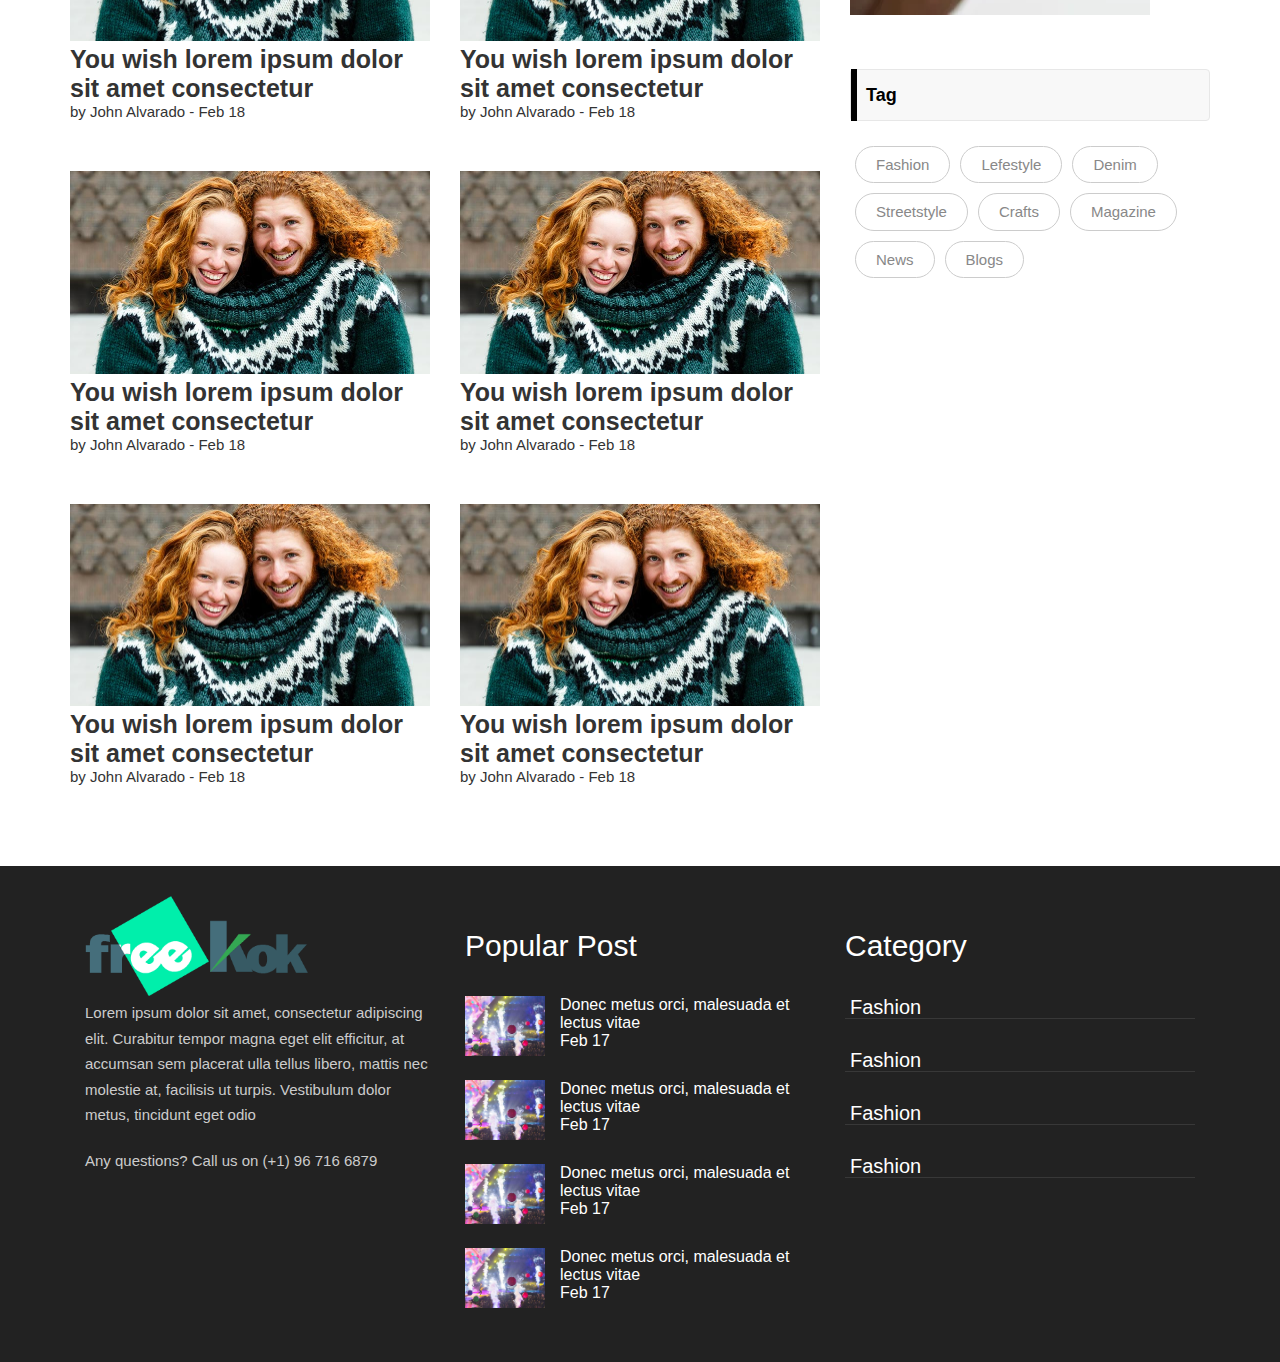
<file: public/template/new.html>
<!DOCTYPE html>
<html lang="en">

<head>
	<meta charset="UTF-8">
	<meta name="viewport" content="width=device-width, initial-scale=1.0">
	<meta http-equiv="X-UA-Compatible" content="ie=edge">
	<title>Document</title>
	<link rel="stylesheet" type="text/css" href="css/bootstrap.min.css">
	<link rel="stylesheet" type="text/css" href="fonts/font-awesome-4.7/css/font-awesome.min.css">
	<link rel="stylesheet" type="text/css" href="css/slick.css">
	<link rel="stylesheet" type="text/css" href="css/style.css">
	<link rel="stylesheet" type="text/css" href="css/animate.min.css" <link rel="stylesheet" type="text/css"
		href="css/responsive.css">
	<script src="js/jquery-3.3.1.slim.min.js"></script>
	<script src="js/popper.min.js"></script>
	<script src="js/bootstrap.min.js"></script>
	<script src="js/style.js"></script>


</head>

<body>
	<div class="container login-container">
		<div class="row">
			<div class="col-md-6 login-form-1">
				<h3>Đăng nhập với email</h3>
				<form>
					<div class="form-group">
						<input type="text" class="form-control" placeholder="Email*" value="" />
					</div>
					<div class="form-group">
						<input type="password" class="form-control" placeholder="Mật khẩu*" value="" />
					</div>
					<div class="form-group">
						<input type="submit" class="btnSubmit" value="Đăng nhập" />
					</div>
					<div class="checkbox">
						<label><input type="checkbox" value=""> Ghi nhớ tài khoản</label>
					</div>
					<div class="form-group">
						<a href="#" class="ForgetPwd">Lấy lại mật khẩu</a>
					</div>
				</form>
			</div>
			<div class="col-md-6 login-form-2">
				<h3>Đăng nhập với</h3>
				<form class="facebook">
					<div class="login-facebook">
						<a class="icon-right" href="#"><i class="fa fa-facebook" aria-hidden="true"></i> Facebook</a>
					</div>
				</form>
				<form class="google">
					<div class="login-google">
						<a class="icon-right" href="#"><i class="fa fa-google" aria-hidden="true"></i> Google</a>
					</div>
				</form>
				<form class="login">
					<div class="login">
						<a class="icon-right" id="chuyendk" href="#">Đăng ký</a>
					</div>
				</form>
			</div>
		</div>
	</div>


	<div class="container signup-container">
		<div class="row">
			<div class="col-md-6 signup-form-1">
				<h3>Tạo tài khoản FreeKok</h3>
				<form>
					<div class="form-group">
						<input type="text" class="form-control" placeholder="Nhập email*" value="" />
					</div>
					<div class="form-group">
						<input type="password" class="form-control" placeholder="Tạo mật khẩu*" value="" />
					</div>
					<div class="form-group">
						<input type="submit" class="btnSubmit" value="Tạo tài khoản" />
					</div>
				</form>
			</div>
			<div class="col-md-6 signup-form-2">
				<h3>Đăng ký với</h3>
				<form class="facebook">
					<div class="signup-facebook">
						<a class="icon-right" href="#"><i class="fa fa-facebook" aria-hidden="true"></i> Facebook</a>
					</div>
				</form>
				<form class="google">
					<div class="signup-google">
						<a class="icon-right" href="#"><i class="fa fa-google" aria-hidden="true"></i> Google</a>
					</div>
				</form>
				<form class="signup">
					<div class="signup">
						<a class="icon-right" id="chuyendn" href="#">Đăng nhập</a>
					</div>
				</form>
			</div>
		</div>
	</div>
	<header id="header">
		<div class="hd-top">
			<div class="container-fluid">
				<div class="container">
					<div class="row">
						<div class="all-top">
							<div class="col-lg-8 col-md-8 col-sm-12 col-xs-12">
								<div class="left-top">
									<span class="days-time">
										Việt Nam, 04/10/2019 - 14h08p
									</span>
									<a class="left-li" href="#">About</a>
									<a class="left-li" href="#">Contact</a>
									<a class="left-li" id="dangnhap" href="#">Đăng nhập</a>
									<a class="left-li" id="dangky" href="#">Đăng ký tài khoản</a>
								</div>
							</div>
							<div class="col-lg-4 col-md-4 col-sm-12 col-xs-12">
								<div class="right-top">
									<a class="icon-right" href="#"><i class="fa fa-facebook" aria-hidden="true"></i></a>
									<a class="icon-right" href="#"><i class="fa fa-twitter" aria-hidden="true"></i></a>
									<a class="icon-right" href="#"><i class="fa fa-pinterest"
											aria-hidden="true"></i></a>
									<a class="icon-right" href="#"><i class="fa fa-vimeo" aria-hidden="true"></i></a>
									<a class="icon-right" href="#"><i class="fa fa-youtube" aria-hidden="true"></i></a>
								</div>
							</div>
						</div>
					</div>
				</div>
			</div>
		</div>
		<div class="logo-banner">
			<div class="container">
				<div class="col-lg-4 col-md-4 col-xs-4 col-sm-4">
					<div class="logo">
						<a href="#">
							<img src="img/logo.png">
						</a>
					</div>
				</div>
				<div class="col-lg-8 col-md-8 col-sm-8 col-xs-8">
					<div class="banner">
						<a href="#">
							<img src="img/banner-01.png">
						</a>
					</div>
				</div>
			</div>
		</div>
		<div class="container">
			<div class="row">
				<div class="menu">
					<div class="navbar-toggle"><span class="icon-bar"></span><span class="icon-bar"></span><span
							class="icon-bar"></span>
					</div>
					<nav class="nav-wrap" id="main-nav">
						<div class="nav-overlay"></div>
						<ul class="nav-ul">
							<li><a href="index.html">Trang chủ</a>
							</li>
							<li><a href="about.html">Giải trí</a>
							</li>
							<li><a href="our_product.html">Kinh doanh</a>
							</li>
							<li><a href="cerfiticate.html">Pháp luật</a>
							</li>
							<li><a href="new.html">Thể thao</a>
							</li>
							<li><a href="contactus.html">Đời sống</a>
							</li>
							<li><a href="contactus.html">Sức khỏe</a>
							</li>
							<li class="dropdown "><a href="#">Video</a>
								<div class="sub-menu-wrap">
									<ul class="sub-menu">
										<li><a href="#">Video giải trí</a></li>
										<li><a href="#">Video tin tức</a></li>
									</ul>
								</div>
							</li>
						</ul>
					</nav>
				</div>
			</div>
		</div>
	</header>
	<main>
		<div class="slide-trendding">
			<div class="container">
				<div class="row">
					<div class="col-lg-8 col-md-8 col-sm-12 col-xs-12">

					</div>
					<div class="col-lg-4 col-md-4 col-sm-12 col-xs-12">
						<div class="trendding-right">
							<input type="text" name="" placeholder="Search">
							<button><i class="fa fa-search" aria-hidden="true"></i></button>
						</div>
					</div>
				</div>
			</div>
		</div>
		<div class="entertaiment">
			<div class="container">
				<div class="row">
					<div class="col-md-12">
						<h1>Entertaiment</h1>
					</div>
				</div>
			</div>
		</div>
		<div class="banner-new">
			<div class="container">
				<div class="row">
					<div class="col-lg-6 col-md-6 col-sm-12 col-xs-12">
						<div class="banner-new-left">
							<p><a href="#">Celebrity</a></p>
							<h3><a href="#">Music quisque at ipsum vel orci eleifend ultrices</a></h3>
						</div>
					</div>
					<div class="col-lg-3 col-md-3 col-sm-12 col-xs-12">
						<div class="banner-new-right">
							<p><a href="#">Celebrity</a></p>
							<h3><a href="#">Music quisque at ipsum vel orci eleifend ultrices</a></h3>
						</div>
					</div>
					<div class="col-lg-3 col-md-3 col-sm-12 col-xs-12">
						<div class="banner-new-right">
							<p><a href="#">Celebrity</a></p>
							<h3><a href="#">Music quisque at ipsum vel orci eleifend ultrices</a></h3>
						</div>
					</div>
					<div class="col-lg-3 col-md-3 col-sm-12 col-xs-12">
						<div class="banner-new-right">
							<p><a href="#">Celebrity</a></p>
							<h3><a href="#">Music quisque at ipsum vel orci eleifend ultrices</a></h3>
						</div>
					</div>
					<div class="col-lg-3 col-md-3 col-sm-12 col-xs-12">
						<div class="banner-new-right">
							<p><a href="#">Celebrity</a></p>
							<h3><a href="#">Music quisque at ipsum vel orci eleifend ultrices</a></h3>
						</div>
					</div>
				</div>
			</div>
		</div>
		<div class="bangtin">
			<div class="container">
				<div class="row">
					<div class="col-lg-8 col-md-8 col-sm-12 col-xs-12">
						<div class="row">
							<div class="col-lg-6 col-md-6 col-sm-12 col-xs-12">
								<div class="item-tintuc">
									<a href="#">
										<img src="img/tintuc.jpg">
									</a>
									<div class="txt-tintuc">
										<a href="#">
											<h3>You wish lorem ipsum dolor sit amet consectetur</h3>
										</a>
										<a class="textnote" href="#">by John Alvarado - Feb 18</a>

									</div>
								</div>
							</div>
							<div class="col-lg-6 col-md-6 col-sm-12 col-xs-12">
								<div class="item-tintuc">
									<a href="#">
										<img src="img/tintuc.jpg">
									</a>
									<div class="txt-tintuc">
										<a href="#">
											<h3>You wish lorem ipsum dolor sit amet consectetur</h3>
										</a>
										<a class="textnote" href="#">by John Alvarado - Feb 18</a>

									</div>
								</div>
							</div>
							<div class="col-lg-6 col-md-6 col-sm-12 col-xs-12">
								<div class="item-tintuc">
									<a href="#">
										<img src="img/tintuc.jpg">
									</a>
									<div class="txt-tintuc">
										<a href="#">
											<h3>You wish lorem ipsum dolor sit amet consectetur</h3>
										</a>
										<a class="textnote" href="#">by John Alvarado - Feb 18</a>

									</div>
								</div>
							</div>
							<div class="col-lg-6 col-md-6 col-sm-12 col-xs-12">
								<div class="item-tintuc">
									<a href="#">
										<img src="img/tintuc.jpg">
									</a>
									<div class="txt-tintuc">
										<a href="#">
											<h3>You wish lorem ipsum dolor sit amet consectetur</h3>
										</a>
										<a class="textnote" href="#">by John Alvarado - Feb 18</a>

									</div>
								</div>
							</div>
							<div class="col-lg-6 col-md-6 col-sm-12 col-xs-12">
								<div class="item-tintuc">
									<a href="#">
										<img src="img/tintuc.jpg">
									</a>
									<div class="txt-tintuc">
										<a href="#">
											<h3>You wish lorem ipsum dolor sit amet consectetur</h3>
										</a>
										<a class="textnote" href="#">by John Alvarado - Feb 18</a>

									</div>
								</div>
							</div>
							<div class="col-lg-6 col-md-6 col-sm-12 col-xs-12">
								<div class="item-tintuc">
									<a href="#">
										<img src="img/tintuc.jpg">
									</a>
									<div class="txt-tintuc">
										<a href="#">
											<h3>You wish lorem ipsum dolor sit amet consectetur</h3>
										</a>
										<a class="textnote" href="#">by John Alvarado - Feb 18</a>

									</div>
								</div>
							</div>
							<div class="col-lg-6 col-md-6 col-sm-12 col-xs-12">
								<div class="item-tintuc">
									<a href="#">
										<img src="img/tintuc.jpg">
									</a>
									<div class="txt-tintuc">
										<a href="#">
											<h3>You wish lorem ipsum dolor sit amet consectetur</h3>
										</a>
										<a class="textnote" href="#">by John Alvarado - Feb 18</a>

									</div>
								</div>
							</div>
							<div class="col-lg-6 col-md-6 col-sm-12 col-xs-12">
								<div class="item-tintuc">
									<a href="#">
										<img src="img/tintuc.jpg">
									</a>
									<div class="txt-tintuc">
										<a href="#">
											<h3>You wish lorem ipsum dolor sit amet consectetur</h3>
										</a>
										<a class="textnote" href="#">by John Alvarado - Feb 18</a>

									</div>
								</div>
							</div>
							<div class="col-lg-6 col-md-6 col-sm-12 col-xs-12">
								<div class="item-tintuc">
									<a href="#">
										<img src="img/tintuc.jpg">
									</a>
									<div class="txt-tintuc">
										<a href="#">
											<h3>You wish lorem ipsum dolor sit amet consectetur</h3>
										</a>
										<a class="textnote" href="#">by John Alvarado - Feb 18</a>

									</div>
								</div>
							</div>
							<div class="col-lg-6 col-md-6 col-sm-12 col-xs-12">
								<div class="item-tintuc">
									<a href="#">
										<img src="img/tintuc.jpg">
									</a>
									<div class="txt-tintuc">
										<a href="#">
											<h3>You wish lorem ipsum dolor sit amet consectetur</h3>
										</a>
										<a class="textnote" href="#">by John Alvarado - Feb 18</a>

									</div>
								</div>
							</div>
							<div class="col-lg-6 col-md-6 col-sm-12 col-xs-12">
								<div class="item-tintuc">
									<a href="#">
										<img src="img/tintuc.jpg">
									</a>
									<div class="txt-tintuc">
										<a href="#">
											<h3>You wish lorem ipsum dolor sit amet consectetur</h3>
										</a>
										<a class="textnote" href="#">by John Alvarado - Feb 18</a>

									</div>
								</div>
							</div>
							<div class="col-lg-6 col-md-6 col-sm-12 col-xs-12">
								<div class="item-tintuc">
									<a href="#">
										<img src="img/tintuc.jpg">
									</a>
									<div class="txt-tintuc">
										<a href="#">
											<h3>You wish lorem ipsum dolor sit amet consectetur</h3>
										</a>
										<a class="textnote" href="#">by John Alvarado - Feb 18</a>

									</div>
								</div>
							</div>
							<div class="col-lg-6 col-md-6 col-sm-12 col-xs-12">
								<div class="item-tintuc">
									<a href="#">
										<img src="img/tintuc.jpg">
									</a>
									<div class="txt-tintuc">
										<a href="#">
											<h3>You wish lorem ipsum dolor sit amet consectetur</h3>
										</a>
										<a class="textnote" href="#">by John Alvarado - Feb 18</a>

									</div>
								</div>
							</div>
							<div class="col-lg-6 col-md-6 col-sm-12 col-xs-12">
								<div class="item-tintuc">
									<a href="#">
										<img src="img/tintuc.jpg">
									</a>
									<div class="txt-tintuc">
										<a href="#">
											<h3>You wish lorem ipsum dolor sit amet consectetur</h3>
										</a>
										<a class="textnote" href="#">by John Alvarado - Feb 18</a>

									</div>
								</div>
							</div>
						</div>
					</div>
					<div class="col-lg-4 col-md-4 col-sm-12 col-xs-12">
						<div class="col-md-12 dangkynhantin" style="margin-bottom:25px">
							<h5>Subscribe</h5>
							<p>Get all latest content delivered to your email a few times a month.</p>
							<form class="dangkynhantin" style="position: relative">
								<input class="dangkynhantin" type="text" name="email" placeholder="Email">
								<button class="dangkynhantin"><i class="fa fa-arrow-right"
										aria-hidden="true"></i></button>
							</form>
						</div>
						<div class="row">
							<div class="col-md-12">
								<nav class="navbar navbar-default">
									<a class="navbar-brand phobien" href="#">Tag</a>
								</nav>
							</div>
						</div>
						<div class="row phobien">
							<div class="col-md-12">
								<ul>
									<li style="justify-content: space-between; display: flex;padding-bottom: 30px;">
										<div class="số">
											1
										</div>
										<a href="#" class="noidung">
											Lorem ipsum dolor sit amet, consectetur adipiscing elit
										</a>
									</li>
									<li style="justify-content: space-between; display: flex;padding-bottom: 30px;">
										<div class="số">
											2
										</div>
										<a href="#" class="noidung">
											Proin velit consectetur non neque
										</a>
									</li>
									<li style="justify-content: space-between; display: flex;padding-bottom: 30px;">
										<div class="số">
											3
										</div>
										<a href="#" class="noidung">
											Nunc vestibulum, enim vitae condimentum volutpat lobortis ante
										</a>
									</li>
									<li style="justify-content: space-between; display: flex;padding-bottom: 30px;">
										<div class="số">
											4
										</div>
										<a href="#" class="noidung">

											Proin velit justo consectetur non neque elementum
										</a>
									</li>
									<li style="justify-content: space-between; display: flex;padding-bottom: 30px;">
										<div class="số">
											5
										</div>
										<a href="#" class="noidung">
											Proin velit consectetur non neque
										</a>
									</li>
								</ul>
							</div>
						</div>
						<div class="row">
							<div class="col-md-12">
								<a href="#">
									<img src="img/banner-02.jpg" alt="" style="width: 300px;height: 850px;">
								</a>
							</div>
						</div>
						<div class="row" style="padding-top: 50px;">
							<div class="col-md-12">
								<nav class="navbar navbar-default">
									<a class="navbar-brand phobien" href="#">Tag</a>
								</nav>
							</div>
						</div>
						<div class="row tags">
							<div class="col-md-12">
								<a href="#" class="tags">Fashion</a>
								<a href="#" class="tags">Lefestyle</a>
								<a href="#" class="tags">Denim</a>
								<a href="#" class="tags">Streetstyle</a>
								<a href="#" class="tags">Crafts</a>
								<a href="#" class="tags">Magazine</a>
								<a href="#" class="tags">News</a>
								<a href="#" class="tags">Blogs</a>

							</div>

						</div>
					</div>
				</div>
			</div>
		</div>
	</main>
	<footer>
		<div class="footer-t">
			<div class="container-fluid">
				<div class="container">
					<div class="all-ft">
						<div class="col-lg-4 col-md-4 col-sm-12 col-xs-12">
							<div class="ft-left">
								<a href="#">
									<img src="img/logo.png">
								</a>
								<p>
									Lorem ipsum dolor sit amet, consectetur adipiscing elit. Curabitur tempor magna eget
									elit efficitur, at accumsan sem placerat ulla tellus libero, mattis nec molestie at,
									facilisis ut turpis. Vestibulum dolor metus, tincidunt eget odio
								</p>
								<p>
									Any questions? Call us on (+1) 96 716 6879
								</p>
							</div>
						</div>
						<div class="col-lg-4 col-md-4 col-sm-12 col-xs-12">
							<div class="ft-main">
								<h1>Popular Post</h1>
								<div class="item-ft clear">
									<a class="img-main-ft" href="#">
										<img src="img/post-06.jpg">
									</a>
									<div class="txt-ft-main">
										<a href="#">
											<p>Donec metus orci, malesuada et lectus vitae</p>
										</a>
										<span>Feb 17</span>
									</div>
								</div>
								<div class="item-ft clear">
									<a class="img-main-ft" href="#">
										<img src="img/post-06.jpg">
									</a>
									<div class="txt-ft-main">
										<p>Donec metus orci, malesuada et lectus vitae</p>
										<span>Feb 17</span>
									</div>
								</div>
								<div class="item-ft clear">
									<a class="img-main-ft" href="#">
										<img src="img/post-06.jpg">
									</a>
									<div class="txt-ft-main">
										<p>Donec metus orci, malesuada et lectus vitae</p>
										<span>Feb 17</span>
									</div>
								</div>
								<div class="item-ft clear">
									<a class="img-main-ft" href="#">
										<img src="img/post-06.jpg">
									</a>
									<div class="txt-ft-main">
										<p>Donec metus orci, malesuada et lectus vitae</p>
										<span>Feb 17</span>
									</div>
								</div>
							</div>
						</div>
						<div class="col-lg-4 col-md-4 col-sm-12 col-xs-12">
							<div class="ft-right">
								<h1>Category</h1>
								<div class="item-right-ft">
									<a href="#">Fashion</a>
								</div>
								<div class="item-right-ft">
									<a href="#">Fashion</a>
								</div>
								<div class="item-right-ft">
									<a href="#">Fashion</a>
								</div>
								<div class="item-right-ft">
									<a href="#">Fashion</a>
								</div>
							</div>
						</div>
					</div>
				</div>
			</div>
		</div>
	</footer>




	<a style=" width: 55px;height: 55px;display: flex;justify-content: center;align-items: center;background: #17b978a6;position: fixed;right: 20px;bottom: 30px;cursor: pointer;"
		href="javascript:;" class="scroll-top-link" id="scroll-top"><i class="fa fa-angle-up"></i></a>
	<script src="js/jquery-1.9.1.min.js"></script>
	<script type="text/javascript" src="js/slick.min.js"></script>
	<script src="js/master.js"></script>
	<script type="text/javascript" src="js/custom.js"></script>

</body>

</html>
</file>
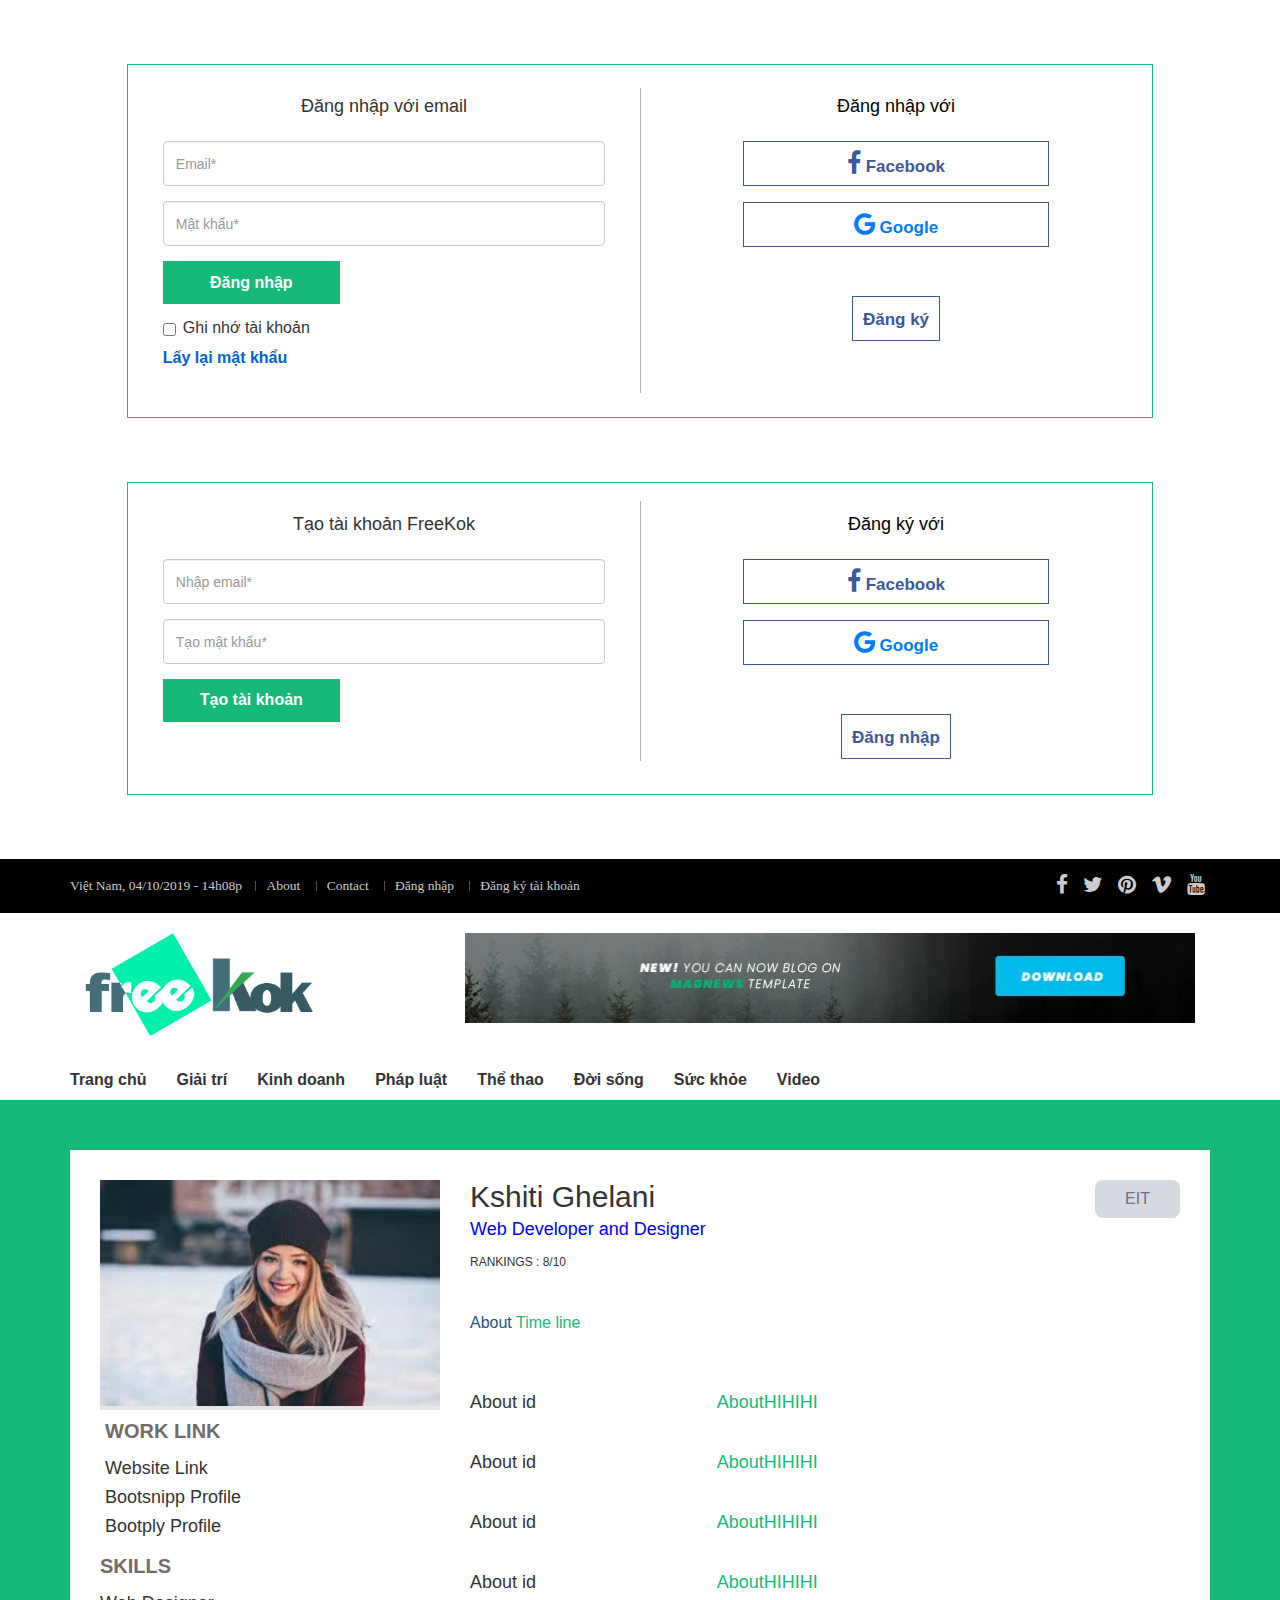
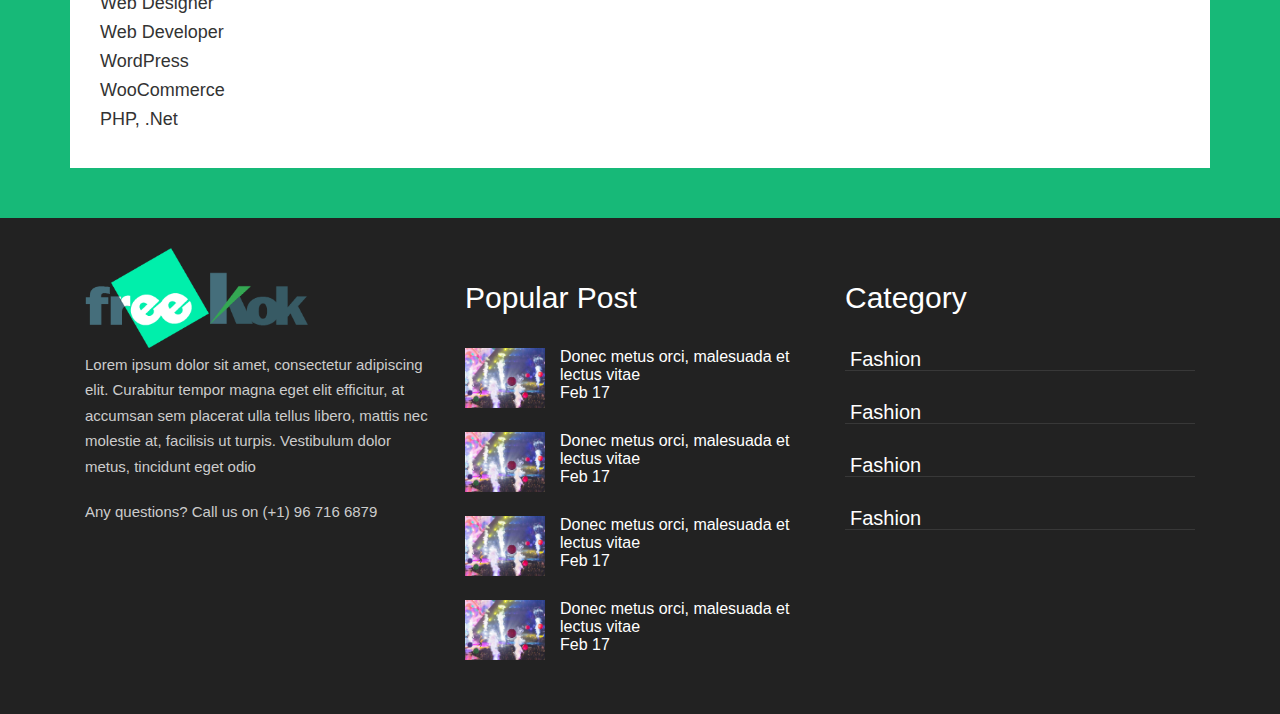
<file: public/template/profile.html>
<!DOCTYPE html>
<html lang="en">
<head>
	<meta charset="UTF-8">
	<meta name="viewport" content="width=device-width, initial-scale=1.0">
	<meta http-equiv="X-UA-Compatible" content="ie=edge">
	<title>Document</title>
	<link rel="stylesheet" type="text/css" href="css/bootstrap.min.css">
	<link rel="stylesheet" type="text/css" href="fonts/font-awesome-4.7/css/font-awesome.min.css">
	<link rel="stylesheet" type="text/css" href="css/slick.css">
	<link rel="stylesheet" type="text/css" href="css/style.css">
	<link rel="stylesheet" type="text/css" href="css/animate.min.css" <link rel="stylesheet" type="text/css"
		href="css/responsive.css">
	<script src="js/jquery-3.3.1.slim.min.js"></script>
	<script src="js/popper.min.js"></script>
	<script src="js/bootstrap.min.js"></script>
	<script src="js/style.js"></script>


</head>

<body>
	<div class="container login-container">
		<div class="row">
			<div class="col-md-6 login-form-1">
				<h3>Đăng nhập với email</h3>
				<form>
					<div class="form-group">
						<input type="text" class="form-control" placeholder="Email*" value="" />
					</div>
					<div class="form-group">
						<input type="password" class="form-control" placeholder="Mật khẩu*" value="" />
					</div>
					<div class="form-group">
						<input type="submit" class="btnSubmit" value="Đăng nhập" />
					</div>
					<div class="checkbox">
						<label><input type="checkbox" value=""> Ghi nhớ tài khoản</label>
					</div>
					<div class="form-group">
						<a href="#" class="ForgetPwd">Lấy lại mật khẩu</a>
					</div>
				</form>
			</div>
			<div class="col-md-6 login-form-2">
				<h3>Đăng nhập với</h3>
				<form class="facebook">
					<div class="login-facebook">
						<a class="icon-right" href="#"><i class="fa fa-facebook" aria-hidden="true"></i> Facebook</a>
					</div>
				</form>
				<form class="google">
					<div class="login-google">
						<a class="icon-right" href="#"><i class="fa fa-google" aria-hidden="true"></i> Google</a>
					</div>
				</form>
				<form class="login">
					<div class="login">
						<a class="icon-right" id="chuyendk" href="#">Đăng ký</a>
					</div>
				</form>
			</div>
		</div>
	</div>


	<div class="container signup-container">
		<div class="row">
			<div class="col-md-6 signup-form-1">
				<h3>Tạo tài khoản FreeKok</h3>
				<form>
					<div class="form-group">
						<input type="text" class="form-control" placeholder="Nhập email*" value="" />
					</div>
					<div class="form-group">
						<input type="password" class="form-control" placeholder="Tạo mật khẩu*" value="" />
					</div>
					<div class="form-group">
						<input type="submit" class="btnSubmit" value="Tạo tài khoản" />
					</div>
				</form>
			</div>
			<div class="col-md-6 signup-form-2">
				<h3>Đăng ký với</h3>
				<form class="facebook">
					<div class="signup-facebook">
						<a class="icon-right" href="#"><i class="fa fa-facebook" aria-hidden="true"></i> Facebook</a>
					</div>
				</form>
				<form class="google">
					<div class="signup-google">
						<a class="icon-right" href="#"><i class="fa fa-google" aria-hidden="true"></i> Google</a>
					</div>
				</form>
				<form class="signup">
					<div class="signup">
						<a class="icon-right" id="chuyendn" href="#">Đăng nhập</a>
					</div>
				</form>
			</div>
		</div>
	</div>
	<header id="header">
		<div class="hd-top">
			<div class="container-fluid">
				<div class="container">
					<div class="row">
						<div class="all-top">
							<div class="col-lg-8 col-md-8 col-sm-12 col-xs-12">
								<div class="left-top">
									<span class="days-time">
										Việt Nam, 04/10/2019 - 14h08p
									</span>
									<a class="left-li" href="#">About</a>
									<a class="left-li" href="#">Contact</a>
									<a class="left-li" id="dangnhap" href="#">Đăng nhập</a>
									<a class="left-li" id="dangky" href="#">Đăng ký tài khoản</a>
								</div>
							</div>
							<div class="col-lg-4 col-md-4 col-sm-12 col-xs-12">
								<div class="right-top">
									<a class="icon-right" href="#"><i class="fa fa-facebook" aria-hidden="true"></i></a>
									<a class="icon-right" href="#"><i class="fa fa-twitter" aria-hidden="true"></i></a>
									<a class="icon-right" href="#"><i class="fa fa-pinterest"
											aria-hidden="true"></i></a>
									<a class="icon-right" href="#"><i class="fa fa-vimeo" aria-hidden="true"></i></a>
									<a class="icon-right" href="#"><i class="fa fa-youtube" aria-hidden="true"></i></a>
								</div>
							</div>
						</div>
					</div>
				</div>
			</div>
		</div>
		<div class="logo-banner">
			<div class="container">
				<div class="col-lg-4 col-md-4 col-xs-4 col-sm-4">
					<div class="logo">
						<a href="#">
							<img src="img/logo.png">
						</a>
					</div>
				</div>
				<div class="col-lg-8 col-md-8 col-sm-8 col-xs-8">
					<div class="banner">
						<a href="#">
							<img src="img/banner-01.png">
						</a>
					</div>
				</div>
			</div>
		</div>
		<div class="container">
			<div class="row">
				<div class="menu">
					<div class="navbar-toggle"><span class="icon-bar"></span><span class="icon-bar"></span><span
							class="icon-bar"></span>
					</div>
					<nav class="nav-wrap" id="main-nav">
						<div class="nav-overlay"></div>
						<ul class="nav-ul">
							<li><a href="index.html">Trang chủ</a>
							</li>
							<li><a href="about.html">Giải trí</a>
							</li>
							<li><a href="our_product.html">Kinh doanh</a>
							</li>
							<li><a href="cerfiticate.html">Pháp luật</a>
							</li>
							<li><a href="new.html">Thể thao</a>
							</li>
							<li><a href="contactus.html">Đời sống</a>
							</li>
							<li><a href="contactus.html">Sức khỏe</a>
							</li>
							<li class="dropdown "><a href="#">Video</a>
								<div class="sub-menu-wrap">
									<ul class="sub-menu">
										<li><a href="#">Video giải trí</a></li>
										<li><a href="#">Video tin tức</a></li>
									</ul>
								</div>
							</li>
						</ul>
					</nav>
				</div>
			</div>
		</div>
	</header>
	<main>
		<div class="all-proview">
			<div class="container-fluid">
				<div class="container">
					<div class="proview-bg">
						<div class="row">
							<div class="col-md-4 col-sm-12"> 
								<div class="left-proview">
									<div class="img-proview">
										<a href="#">
											<img src="img/proview.jpg">
										</a>
									</div>
									<div class="word-link">
										<h5>WORK LINK</h5>
										<a href="#">Website Link</a>
										<a href="#">Bootsnipp Profile</a>
										<a href="#">Bootply Profile</a>
									</div>
									<div class="skills">
										<h5>SKILLS</h5>
										<a href="#">Web Designer</a>
										<a href="#">Web Developer</a>
										<a href="#">WordPress</a>
										<a href="#">WooCommerce</a>
										<a href="#">PHP, .Net</a>
									</div>
								</div>
							</div>
							<div class="col-md-8 col-sm-12">
								<div class="right-proview">
									<div class="txt-proview">
										<a href="#">EIT</a>
										<h1>Kshiti Ghelani</h1>
										<h2>Web Developer and Designer</h2>
										<h3>RANKINGS : 8/10</h3>
									</div>
									<div class="bot-proview">
										<a href="#home" id="chuyenabout">About</a>
										<a href="#profile" id="chuyentimeline">Time line</a>
									</div>
									<div class="all-about">
										<div class="row">
											<div class="thongtin-prorive">
												<div class="col-md-4 col-xs-4">
												<p>About id</p>
												</div>
												<div class="col-md-8 col-xs-8">
													<p class="thongtin-txt">AboutHIHIHI</p>
												</div>
											</div>
										</div>
										<div class="row">
											<div class="thongtin-prorive">
												<div class="col-md-4 col-xs-4">
												<p>About id</p>
												</div>
												<div class="col-md-8 col-xs-8">
													<p class="thongtin-txt">AboutHIHIHI</p>
												</div>
											</div>
										</div>
										<div class="row">
											<div class="thongtin-prorive">
												<div class="col-md-4 col-xs-4">
												<p>About id</p>
												</div>
												<div class="col-md-8 col-xs-8">
													<p class="thongtin-txt">AboutHIHIHI</p>
												</div>
											</div>
										</div>
										<div class="row">
											<div class="thongtin-prorive">
												<div class="col-md-4 col-xs-4">
												<p>About id</p>
												</div>
												<div class="col-md-8 col-xs-8">
													<p class="thongtin-txt">AboutHIHIHI</p>
												</div>
											</div>
										</div>
									</div>
									<div class="all-timeline">
										<div class="row">
											<div class="thongtin-prorive">
												<div class="col-md-4 col-xs-4">
												<p>Timeline id</p>
												</div>
												<div class="col-md-8 col-xs-8">
													<p class="thongtin-txt">Timelinehihi</p>
												</div>
											</div>
										</div>
										<div class="row">
											<div class="thongtin-prorive">
												<div class="col-md-4 col-xs-4">
												<p>Timeline id</p>
												</div>
												<div class="col-md-8 col-xs-8">
													<p class="thongtin-txt">Timelinehihi</p>
												</div>
											</div>
										</div>
										<div class="row">
											<div class="thongtin-prorive">
												<div class="col-md-4 col-xs-4">
												<p>Timeline id</p>
												</div>
												<div class="col-md-8 col-xs-8">
													<p class="thongtin-txt">Timelinehihi</p>
												</div>
											</div>
										</div>
										<div class="row">
											<div class="thongtin-prorive">
												<div class="col-md-4 col-xs-4">
												<p>Timeline id</p>
												</div>
												<div class="col-md-8 col-xs-8">
													<p class="thongtin-txt">Timelinehihi</p>
												</div>
											</div>
										</div>
									</div>
								</div>
							</div>
						</div>
					</div>
				</div>
			</div>
		</div>
	</main>
	<footer>
		<div class="footer-t">
			<div class="container-fluid">
				<div class="container">
					<div class="all-ft">
						<div class="col-lg-4 col-md-4 col-sm-12 col-xs-12">
							<div class="ft-left">
								<a href="#">
									<img src="img/logo.png">
								</a>
								<p>
									Lorem ipsum dolor sit amet, consectetur adipiscing elit. Curabitur tempor magna eget
									elit efficitur, at accumsan sem placerat ulla tellus libero, mattis nec molestie at,
									facilisis ut turpis. Vestibulum dolor metus, tincidunt eget odio
								</p>
								<p>
									Any questions? Call us on (+1) 96 716 6879
								</p>
							</div>
						</div>
						<div class="col-lg-4 col-md-4 col-sm-12 col-xs-12">
							<div class="ft-main">
								<h1>Popular Post</h1>
								<div class="item-ft clear">
									<a class="img-main-ft" href="#">
										<img src="img/post-06.jpg">
									</a>
									<div class="txt-ft-main">
										<a href="#">
											<p>Donec metus orci, malesuada et lectus vitae</p>
										</a>
										<span>Feb 17</span>
									</div>
								</div>
								<div class="item-ft clear">
									<a class="img-main-ft" href="#">
										<img src="img/post-06.jpg">
									</a>
									<div class="txt-ft-main">
										<p>Donec metus orci, malesuada et lectus vitae</p>
										<span>Feb 17</span>
									</div>
								</div>
								<div class="item-ft clear">
									<a class="img-main-ft" href="#">
										<img src="img/post-06.jpg">
									</a>
									<div class="txt-ft-main">
										<p>Donec metus orci, malesuada et lectus vitae</p>
										<span>Feb 17</span>
									</div>
								</div>
								<div class="item-ft clear">
									<a class="img-main-ft" href="#">
										<img src="img/post-06.jpg">
									</a>
									<div class="txt-ft-main">
										<p>Donec metus orci, malesuada et lectus vitae</p>
										<span>Feb 17</span>
									</div>
								</div>
							</div>
						</div>
						<div class="col-lg-4 col-md-4 col-sm-12 col-xs-12">
							<div class="ft-right">
								<h1>Category</h1>
								<div class="item-right-ft">
									<a href="#">Fashion</a>
								</div>
								<div class="item-right-ft">
									<a href="#">Fashion</a>
								</div>
								<div class="item-right-ft">
									<a href="#">Fashion</a>
								</div>
								<div class="item-right-ft">
									<a href="#">Fashion</a>
								</div>
							</div>
						</div>
					</div>
				</div>
			</div>
		</div>
	</footer>




	<a style=" width: 55px;height: 55px;display: flex;justify-content: center;align-items: center;background: #17b978a6;position: fixed;right: 20px;bottom: 30px;cursor: pointer;"
		href="javascript:;" class="scroll-top-link" id="scroll-top"><i class="fa fa-angle-up"></i></a>
	<script src="js/jquery-1.9.1.min.js"></script>
	<script type="text/javascript" src="js/slick.min.js"></script>
	<script src="js/master.js"></script>
	<script type="text/javascript" src="js/custom.js"></script>

</body>

</html>
</file>
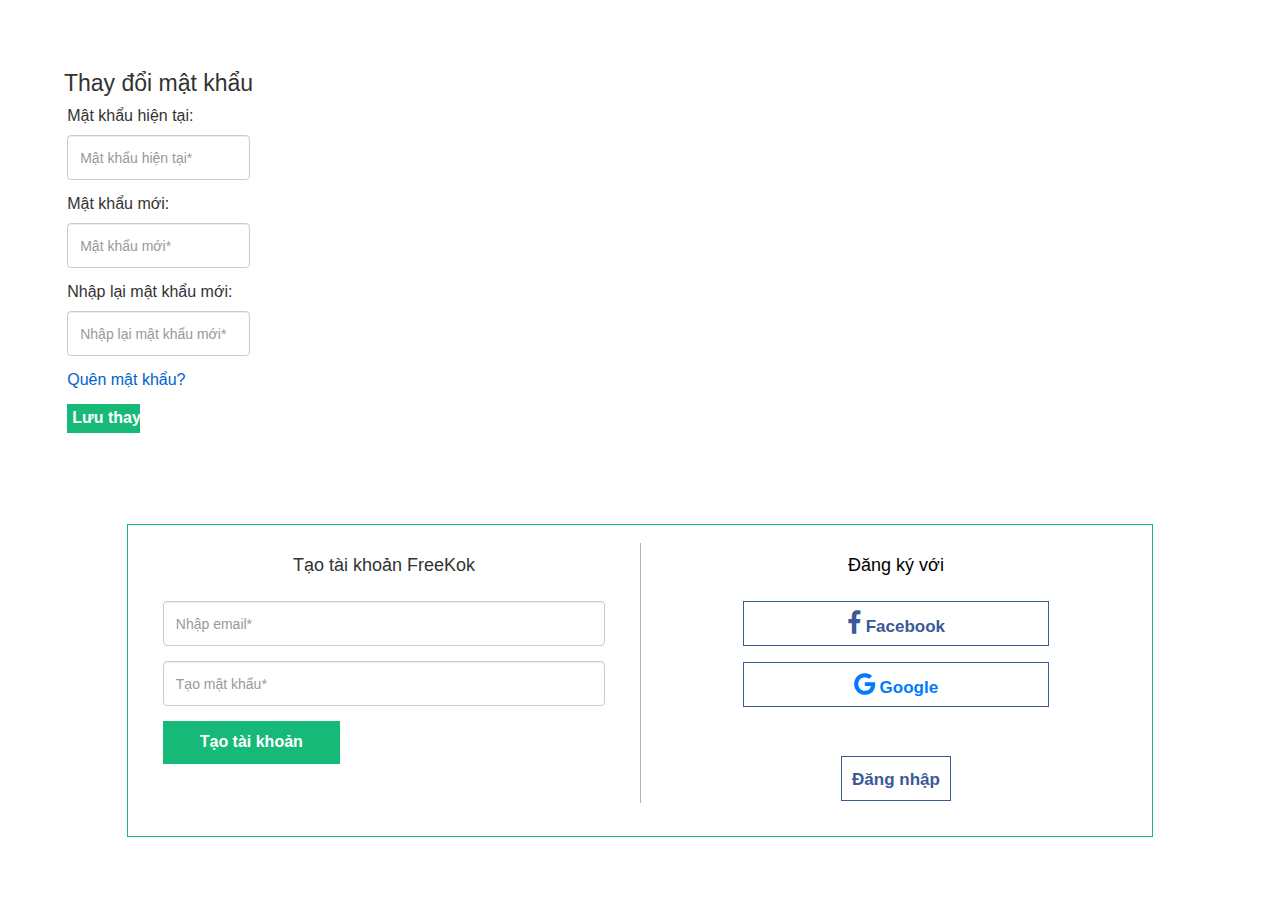
<file: public/template/quenmatkhau.html>
<!DOCTYPE html>
<html lang="en">

<head>
	<meta charset="UTF-8">
	<meta name="viewport" content="width=device-width, initial-scale=1.0">
	<meta http-equiv="X-UA-Compatible" content="ie=edge">
	<title>Document</title>
	<link rel="stylesheet" type="text/css" href="css/bootstrap.min.css">
	<link rel="stylesheet" type="text/css" href="fonts/font-awesome-4.7/css/font-awesome.min.css">
	<link rel="stylesheet" type="text/css" href="css/slick.css">
	<link rel="stylesheet" type="text/css" href="css/style.css">
	<link rel="stylesheet" type="text/css" href="css/animate.min.css" <link rel="stylesheet" type="text/css"
		href="css/responsive.css">
	<script src="js/jquery-3.3.1.slim.min.js"></script>
	<script src="js/popper.min.js"></script>
	<script src="js/bootstrap.min.js"></script>
	<script src="js/style.js"></script>


</head>

<body>
	<div class="container changepass-container">
		<div class="row">
			<div class="col-md-12 changepass-form-1">
				<h3>Thay đổi mật khẩu</h3>
				<form>
					<div class="form-group">
						<label for="exampleInputPassword1">Mật khẩu hiện tại:</label>
						<input type="password" class="form-control" placeholder="Mật khẩu hiện tại*" value="" />
					</div>
					<div class="form-group">
						<label for="exampleInputPassword2">Mật khẩu mới:</label>
						<input type="password" class="form-control" placeholder="Mật khẩu mới*" value="" />
					</div>
					<div class="form-group">
						<label for="exampleInputPassword3">Nhập lại mật khẩu mới:</label>
						<input type="password" class="form-control" placeholder="Nhập lại mật khẩu mới*" value="" />
					</div>
					<div class="form-group">
							<a href="#" class="ForgetPwd">Quên mật khẩu?</a>
						</div>
					<div class="form-group">
						<input type="submit" class="btnSubmit" value="Lưu thay đổi" />
					</div>
				</form>
			</div>
		</div>
	</div>


	<div class="container signup-container">
		<div class="row">
			<div class="col-md-6 signup-form-1">
				<h3>Tạo tài khoản FreeKok</h3>
				<form>
					<div class="form-group">
						<input type="text" class="form-control" placeholder="Nhập email*" value="" />
					</div>
					<div class="form-group">
						<input type="password" class="form-control" placeholder="Tạo mật khẩu*" value="" />
					</div>
					<div class="form-group">
						<input type="submit" class="btnSubmit" value="Tạo tài khoản" />
					</div>
				</form>
			</div>
			<div class="col-md-6 signup-form-2">
				<h3>Đăng ký với</h3>
				<form class="facebook">
					<div class="signup-facebook">
						<a class="icon-right" href="#"><i class="fa fa-facebook" aria-hidden="true"></i> Facebook</a>
					</div>
				</form>
				<form class="google">
					<div class="signup-google">
						<a class="icon-right" href="#"><i class="fa fa-google" aria-hidden="true"></i> Google</a>
					</div>
				</form>
				<form class="signup">
					<div class="signup">
						<a class="icon-right" id="chuyendn" href="#">Đăng nhập</a>
					</div>
				</form>
			</div>
		</div>
	</div>






	<a style=" width: 55px;height: 55px;display: flex;justify-content: center;align-items: center;background: #17b978a6;position: fixed;right: 20px;bottom: 30px;cursor: pointer;"
		href="javascript:;" class="scroll-top-link" id="scroll-top"><i class="fa fa-angle-up"></i></a>
	<script src="js/jquery-1.9.1.min.js"></script>
	<script type="text/javascript" src="js/slick.min.js"></script>
	<script src="js/master.js"></script>
	<script type="text/javascript" src="js/custom.js"></script>

</body>

</html>
</file>
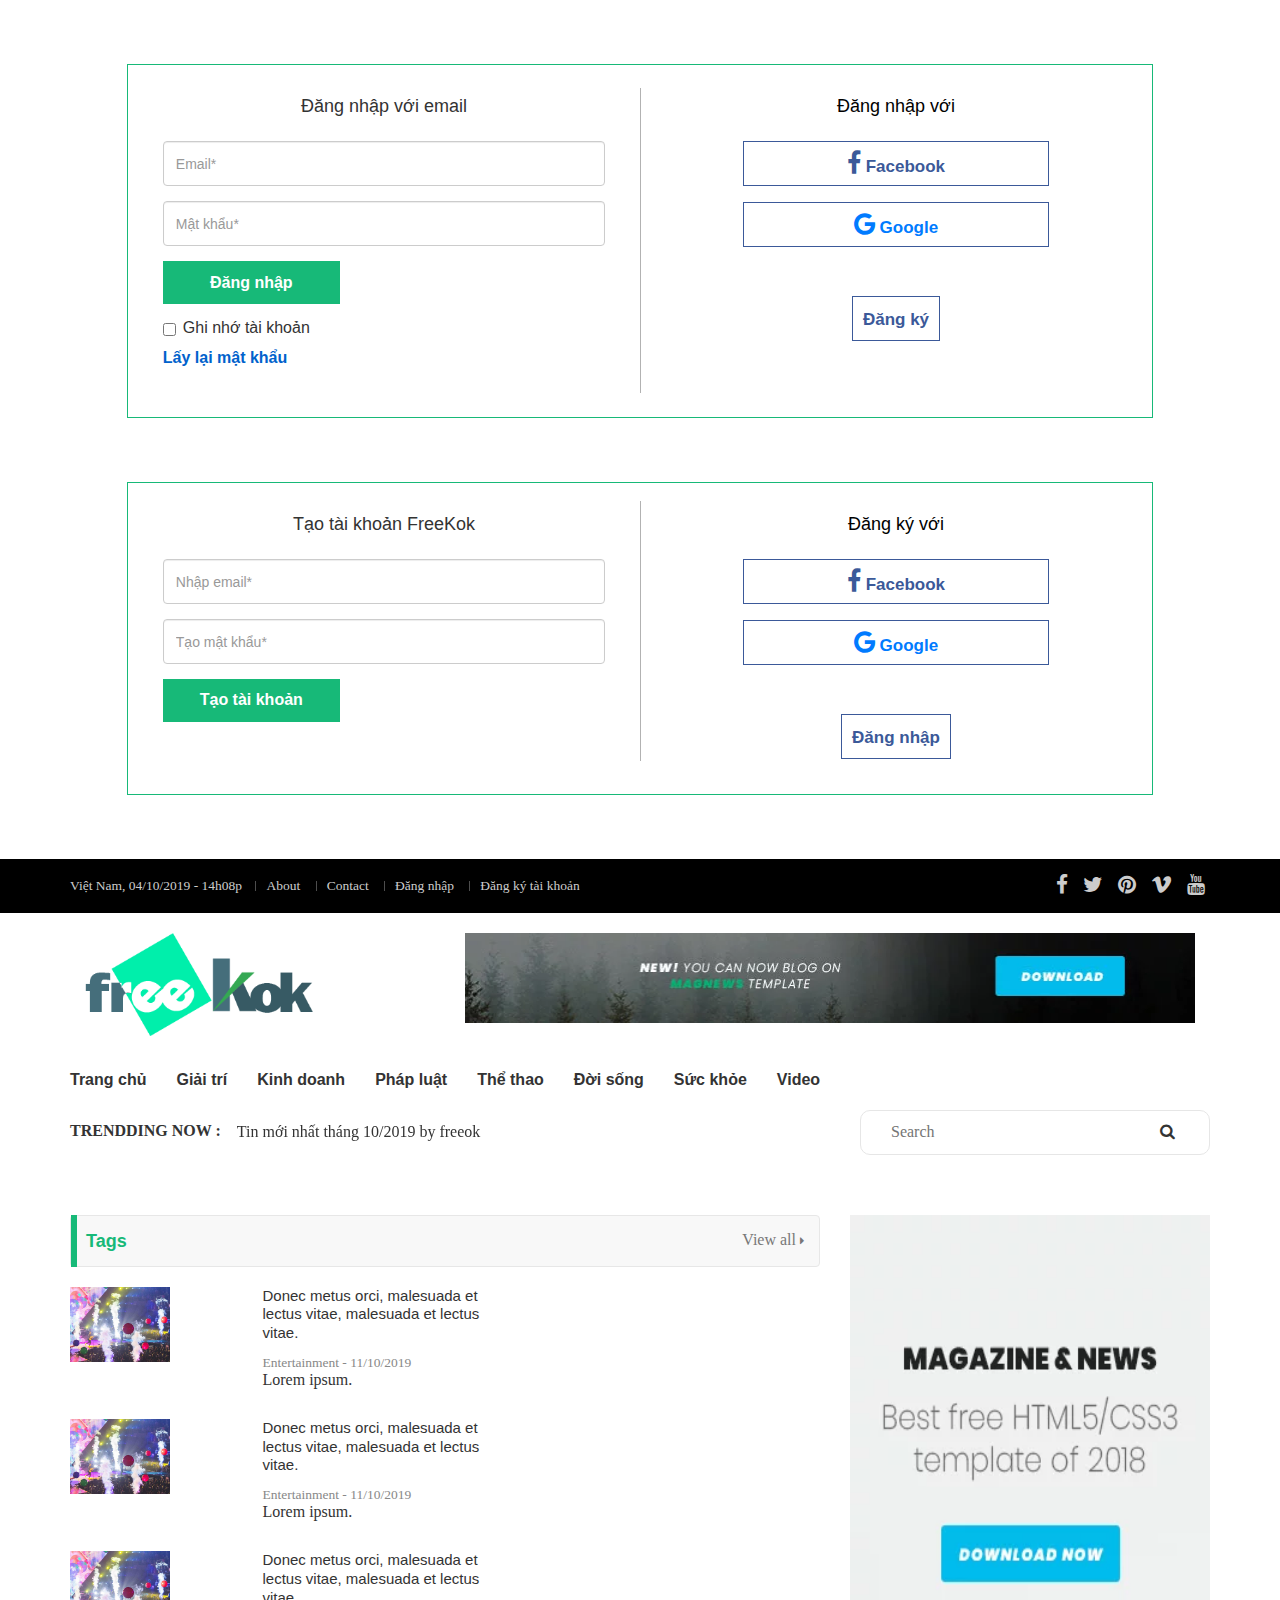
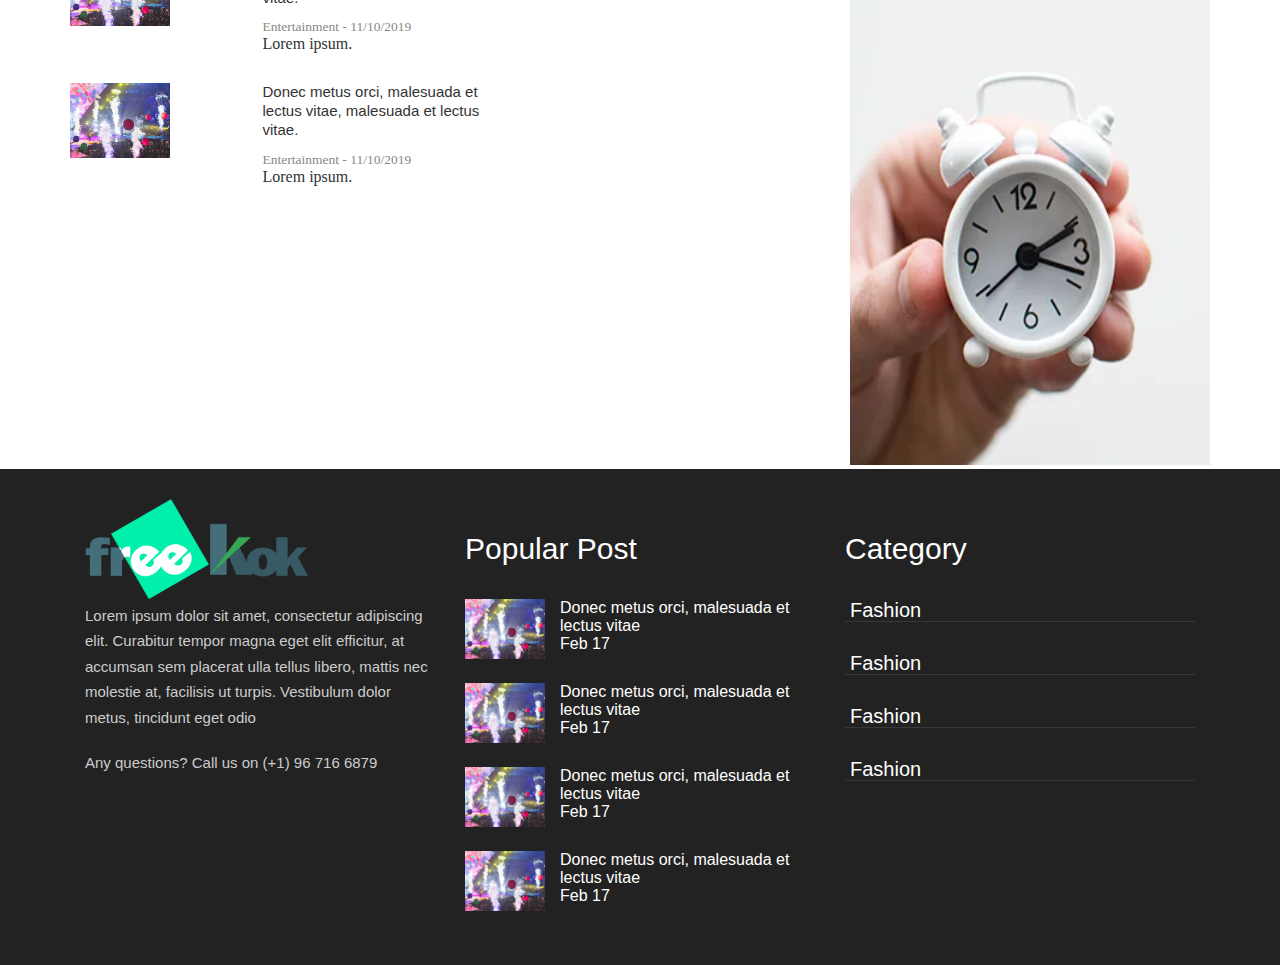
<file: public/template/tags.html>
<!DOCTYPE html>
<html lang="en">

<head>
	<meta charset="UTF-8">
	<meta name="viewport" content="width=device-width, initial-scale=1.0">
	<meta http-equiv="X-UA-Compatible" content="ie=edge">
	<title>Document</title>
	<link rel="stylesheet" type="text/css" href="css/bootstrap.min.css">
	<link rel="stylesheet" type="text/css" href="fonts/font-awesome-4.7/css/font-awesome.min.css">
	<link rel="stylesheet" type="text/css" href="css/slick.css">
	<link rel="stylesheet" type="text/css" href="css/style.css">
	<link rel="stylesheet" type="text/css" href="css/animate.min.css" <link rel="stylesheet" type="text/css"
		href="css/responsive.css">
	<script src="js/jquery-3.3.1.slim.min.js"></script>
	<script src="js/popper.min.js"></script>
	<script src="js/bootstrap.min.js"></script>
	<script src="js/style.js"></script>


</head>

<body>
	<div class="container login-container">
		<div class="row">
			<div class="col-md-6 login-form-1">
				<h3>Đăng nhập với email</h3>
				<form>
					<div class="form-group">
						<input type="text" class="form-control" placeholder="Email*" value="" />
					</div>
					<div class="form-group">
						<input type="password" class="form-control" placeholder="Mật khẩu*" value="" />
					</div>
					<div class="form-group">
						<input type="submit" class="btnSubmit" value="Đăng nhập" />
					</div>
					<div class="checkbox">
						<label><input type="checkbox" value=""> Ghi nhớ tài khoản</label>
					</div>
					<div class="form-group">
						<a href="#" class="ForgetPwd">Lấy lại mật khẩu</a>
					</div>
				</form>
			</div>
			<div class="col-md-6 login-form-2">
				<h3>Đăng nhập với</h3>
				<form class="facebook">
					<div class="login-facebook">
						<a class="icon-right" href="#"><i class="fa fa-facebook" aria-hidden="true"></i> Facebook</a>
					</div>
				</form>
				<form class="google">
					<div class="login-google">
						<a class="icon-right" href="#"><i class="fa fa-google" aria-hidden="true"></i> Google</a>
					</div>
				</form>
				<form class="login">
					<div class="login">
						<a class="icon-right" id="chuyendk" href="#">Đăng ký</a>
					</div>
				</form>
			</div>
		</div>
	</div>


	<div class="container signup-container">
		<div class="row">
			<div class="col-md-6 signup-form-1">
				<h3>Tạo tài khoản FreeKok</h3>
				<form>
					<div class="form-group">
						<input type="text" class="form-control" placeholder="Nhập email*" value="" />
					</div>
					<div class="form-group">
						<input type="password" class="form-control" placeholder="Tạo mật khẩu*" value="" />
					</div>
					<div class="form-group">
						<input type="submit" class="btnSubmit" value="Tạo tài khoản" />
					</div>
				</form>
			</div>
			<div class="col-md-6 signup-form-2">
				<h3>Đăng ký với</h3>
				<form class="facebook">
					<div class="signup-facebook">
						<a class="icon-right" href="#"><i class="fa fa-facebook" aria-hidden="true"></i> Facebook</a>
					</div>
				</form>
				<form class="google">
					<div class="signup-google">
						<a class="icon-right" href="#"><i class="fa fa-google" aria-hidden="true"></i> Google</a>
					</div>
				</form>
				<form class="signup">
					<div class="signup">
						<a class="icon-right" id="chuyendn" href="#">Đăng nhập</a>
					</div>
				</form>
			</div>
		</div>
	</div>
	<header id="header">
		<div class="hd-top">
			<div class="container-fluid">
				<div class="container">
					<div class="row">
						<div class="all-top">
							<div class="col-lg-8 col-md-8 col-sm-12 col-xs-12">
								<div class="left-top">
									<span class="days-time">
										Việt Nam, 04/10/2019 - 14h08p
									</span>
									<a class="left-li" href="#">About</a>
									<a class="left-li" href="#">Contact</a>
									<a class="left-li" id="dangnhap" href="#">Đăng nhập</a>
									<a class="left-li" id="dangky" href="#">Đăng ký tài khoản</a>
								</div>
							</div>
							<div class="col-lg-4 col-md-4 col-sm-12 col-xs-12">
								<div class="right-top">
									<a class="icon-right" href="#"><i class="fa fa-facebook" aria-hidden="true"></i></a>
									<a class="icon-right" href="#"><i class="fa fa-twitter" aria-hidden="true"></i></a>
									<a class="icon-right" href="#"><i class="fa fa-pinterest"
											aria-hidden="true"></i></a>
									<a class="icon-right" href="#"><i class="fa fa-vimeo" aria-hidden="true"></i></a>
									<a class="icon-right" href="#"><i class="fa fa-youtube" aria-hidden="true"></i></a>
								</div>
							</div>
						</div>
					</div>
				</div>
			</div>
		</div>
		<div class="logo-banner">
			<div class="container">
				<div class="col-lg-4 col-md-4 col-xs-4 col-sm-4">
					<div class="logo">
						<a href="#">
							<img src="img/logo.png">
						</a>
					</div>
				</div>
				<div class="col-lg-8 col-md-8 col-sm-8 col-xs-8">
					<div class="banner">
						<a href="#">
							<img src="img/banner-01.png">
						</a>
					</div>
				</div>
			</div>
		</div>
		<div class="container">
			<div class="row">
				<div class="menu">
					<div class="navbar-toggle"><span class="icon-bar"></span><span class="icon-bar"></span><span
							class="icon-bar"></span>
					</div>
					<nav class="nav-wrap" id="main-nav">
						<div class="nav-overlay"></div>
						<ul class="nav-ul">
							<li><a href="index.html">Trang chủ</a>
							</li>
							<li><a href="about.html">Giải trí</a>
							</li>
							<li><a href="our_product.html">Kinh doanh</a>
							</li>
							<li><a href="cerfiticate.html">Pháp luật</a>
							</li>
							<li><a href="new.html">Thể thao</a>
							</li>
							<li><a href="contactus.html">Đời sống</a>
							</li>
							<li><a href="contactus.html">Sức khỏe</a>
							</li>
							<li class="dropdown "><a href="#">Video</a>
								<div class="sub-menu-wrap">
									<ul class="sub-menu">
										<li><a href="#">Video giải trí</a></li>
										<li><a href="#">Video tin tức</a></li>
									</ul>
								</div>
							</li>
						</ul>
					</nav>
				</div>
			</div>
		</div>
	</header>
	<main>
		<div class="slide-trendding">
			<div class="container">
				<div class="row">
					<div class="col-lg-8 col-md-8 col-sm-12 col-xs-12">
						<div class="left-trendding">
							<div class="spann">
								<span>TRENDDING NOW :</span>
							</div>
							<div class="slick-left autoplay">
								<div class="test">
									<a href="#">
										<p>Tin mới nhất tháng 10/2019 by freeok</p>
									</a>
								</div>
								<div class="test">
									<a href="#">
										<p>Tin mới nhất tháng 10/2019 by freeok</p>
									</a>
								</div>
								<div class="test">
									<a href="#">
										<p>Tin mới nhất tháng 10/2019 by freeok</p>
									</a>
								</div>
								<div class="test">
									<a href="#">
										<p>Tin mới nhất tháng 10/2019 by freeok</p>
									</a>
								</div>
							</div>
						</div>
					</div>
					<div class="col-lg-4 col-md-4 col-sm-12 col-xs-12">
						<div class="trendding-right">
							<input type="text" name="" placeholder="Search">
							<button><i class="fa fa-search" aria-hidden="true"></i></button>
						</div>
					</div>
				</div>
			</div>
		</div>
		<div class="container">
			<div class="row" style="padding-top: 50px;">
				<div class="col-md-8">
					<!-- Thể loại tin 1 -->
					<div class="theloai1">
						<div class="row">
							<div class="col-md-12">
								<nav class="navbar navbar-default">
									<a class="navbar-brand giaitri" href="#">Tags</a>
									<a href="#">
										<p class="navbar-text right">View all <i class="fa fa-caret-right"
												style="font-size: 12px;"></i></p>
									</a>
								</nav>
							</div>

						</div>

						<div class="row" style="padding-bottom:50px">

							<div class="col-md-12" style="padding-right: 25px;">
								<div class="row"
									style="display: flex; margin-bottom: 30px;justify-content: space-between;">
									<div class="col-md-3">
										<div class="bochinhanhne">
											<a href="#" class="postright">
												<img src="img/post-06.jpg" alt="">
											</a>
										</div>

									</div>
									<div class="col-md-9">
										<div class="titlepostright">
											<h5 style="padding-bottom: 10px;"><a href="#" class="postright1">Donec metus
													orci,
													malesuada et lectus vitae, malesuada et lectus vitae.</a></h5>
											<span class="tagtintuc">
												<a href="#">Entertainment</a>
												<span>-</span>
												<span>11/10/2019</span>
											</span>
											<p>Lorem ipsum.</p>
										</div>
									</div>


								</div>
								<div class="row"
									style="display: flex; margin-bottom: 30px;justify-content: space-between;">
									<div class="col-md-3">
										<div class="bochinhanhne">
											<a href="#" class="postright">
												<img src="img/post-06.jpg" alt="">
											</a>
										</div>

									</div>
									<div class="col-md-9">
										<div class="titlepostright">
											<h5 style="padding-bottom: 10px;"><a href="#" class="postright1">Donec metus
													orci,
													malesuada et lectus vitae, malesuada et lectus vitae.</a></h5>
											<span class="tagtintuc">
												<a href="#">Entertainment</a>
												<span>-</span>
												<span>11/10/2019</span>
											</span>
											<p>Lorem ipsum.</p>
										</div>
									</div>


								</div>
								<div class="row"
									style="display: flex; margin-bottom: 30px;justify-content: space-between;">
									<div class="col-md-3">
										<div class="bochinhanhne">
											<a href="#" class="postright">
												<img src="img/post-06.jpg" alt="">
											</a>
										</div>

									</div>
									<div class="col-md-9">
										<div class="titlepostright">
											<h5 style="padding-bottom: 10px;"><a href="#" class="postright1">Donec metus
													orci,
													malesuada et lectus vitae, malesuada et lectus vitae.</a></h5>
											<span class="tagtintuc">
												<a href="#">Entertainment</a>
												<span>-</span>
												<span>11/10/2019</span>
											</span>
											<p>Lorem ipsum.</p>
										</div>
									</div>


								</div>
								<div class="row"
									style="display: flex; margin-bottom: 30px;justify-content: space-between;">
									<div class="col-md-3">
										<div class="bochinhanhne">
											<a href="#" class="postright">
												<img src="img/post-06.jpg" alt="">
											</a>
										</div>

									</div>
									<div class="col-md-9">
										<div class="titlepostright">
											<h5 style="padding-bottom: 10px;"><a href="#" class="postright1">Donec metus
													orci,
													malesuada et lectus vitae, malesuada et lectus vitae.</a></h5>
											<span class="tagtintuc">
												<a href="#">Entertainment</a>
												<span>-</span>
												<span>11/10/2019</span>
											</span>
											<p>Lorem ipsum.</p>
										</div>
									</div>


								</div>

							</div>
						</div>
					</div>
					<!-- Hết thể loại tin 1 -->

				</div>
				<div class="col-md-4">


					<!-- hình quảng cáo -->
					<div class="hinhquangcao">
						<a href="#">
							<img src="img/banner-02.jpg" alt="" style="width: 100%;height: 850px;">
						</a>
					</div>
					<!-- Hết hình quảng cáo -->


				</div>
			</div>



		</div>

	</main>
	<footer>
		<div class="footer-t">
			<div class="container-fluid">
				<div class="container">
					<div class="all-ft">
						<div class="col-lg-4 col-md-4 col-sm-12 col-xs-12">
							<div class="ft-left">
								<a href="#">
									<img src="img/logo.png">
								</a>
								<p>
									Lorem ipsum dolor sit amet, consectetur adipiscing elit. Curabitur tempor magna eget
									elit efficitur, at accumsan sem placerat ulla tellus libero, mattis nec molestie at,
									facilisis ut turpis. Vestibulum dolor metus, tincidunt eget odio
								</p>
								<p>
									Any questions? Call us on (+1) 96 716 6879
								</p>
							</div>
						</div>
						<div class="col-lg-4 col-md-4 col-sm-12 col-xs-12">
							<div class="ft-main">
								<h1>Popular Post</h1>
								<div class="item-ft clear">
									<a class="img-main-ft" href="#">
										<img src="img/post-06.jpg">
									</a>
									<div class="txt-ft-main">
										<a href="#">
											<p>Donec metus orci, malesuada et lectus vitae</p>
										</a>
										<span>Feb 17</span>
									</div>
								</div>
								<div class="item-ft clear">
									<a class="img-main-ft" href="#">
										<img src="img/post-06.jpg">
									</a>
									<div class="txt-ft-main">
										<p>Donec metus orci, malesuada et lectus vitae</p>
										<span>Feb 17</span>
									</div>
								</div>
								<div class="item-ft clear">
									<a class="img-main-ft" href="#">
										<img src="img/post-06.jpg">
									</a>
									<div class="txt-ft-main">
										<p>Donec metus orci, malesuada et lectus vitae</p>
										<span>Feb 17</span>
									</div>
								</div>
								<div class="item-ft clear">
									<a class="img-main-ft" href="#">
										<img src="img/post-06.jpg">
									</a>
									<div class="txt-ft-main">
										<p>Donec metus orci, malesuada et lectus vitae</p>
										<span>Feb 17</span>
									</div>
								</div>
							</div>
						</div>
						<div class="col-lg-4 col-md-4 col-sm-12 col-xs-12">
							<div class="ft-right">
								<h1>Category</h1>
								<div class="item-right-ft">
									<a href="#">Fashion</a>
								</div>
								<div class="item-right-ft">
									<a href="#">Fashion</a>
								</div>
								<div class="item-right-ft">
									<a href="#">Fashion</a>
								</div>
								<div class="item-right-ft">
									<a href="#">Fashion</a>
								</div>
							</div>
						</div>
					</div>
				</div>
			</div>
		</div>
	</footer>




	<a style=" width: 55px;height: 55px;display: flex;justify-content: center;align-items: center;background: #17b978a6;position: fixed;right: 20px;bottom: 30px;cursor: pointer;"
		href="javascript:;" class="scroll-top-link" id="scroll-top"><i class="fa fa-angle-up"></i></a>
	<script src="js/jquery-1.9.1.min.js"></script>
	<script type="text/javascript" src="js/slick.min.js"></script>
	<script src="js/master.js"></script>
	<script type="text/javascript" src="js/custom.js"></script>

</body>

</html>
</file>
<file: public/template/css/style.css>
html,body,div,span,applet,object,iframe,h1,h2,h3,h4,h5,h6,p,blockquote,pre,a,abbr,acronym,address,big,cite,code,del,dfn,em,img,ins,kbd,q,s,samp,small,strike,strong,sub,sup,tt,var,b,u,i,center,dl,dt,dd,ol,ul,li,fieldset,form,label,legend,table,caption,tbody,tfoot,thead,tr,th,td,article,aside,canvas,details,embed,figure,figcaption,footer,header,hgroup,menu,nav,output,ruby,section,summary,time,mark,audio,video {margin: 0;padding: 0;border: 0;font-size: 100%;font: inherit;vertical-align: baseline;}*,*:after,*:before {-webkit-box-sizing: border-box;-moz-box-sizing: border-box;box-sizing: border-box;padding: 0;margin: 0;}article,aside,details,figcaption,figure,footer,header,hgroup,menu,nav,section {display: block;}table {border-collapse: collapse;border-spacing: 0;}
.clear:after,
.all:after,
#main-wrap:after,
#footer:after {
    content: "";
    display: table;
    clear: both
}

.clear:before,
.all:before,
#main-wrap:before,
#footer:before {
    display: table;
    content: " "
}

::-moz-selection {
    background: #bed6ec
}

::selection {
    background: #bed6ec
}

a {
    color: inherit;
    text-decoration: none
}

a:hover {
    color: #478bca;
    text-decoration: none
}

a:focus {
    text-decoration: none
}

body {
}
.container-fluid{
    padding: 0;
    margin: 0;
}

/* start css hd-top */
.hd-top{
    background-color: black;
    height: auto;
    color: white;
}
.all-top{
    min-height: 50px;
    align-items: center;
}
.left-top{
    display: inline-block;
    line-height: 20px;
    padding: 15px 0px;
}
.left-top span.days-time{
    margin-right: 10px;
    font-size: 13.5px;
    color: #ccc;
}
.left-top a.left-li{
    padding: 0px 10px;
    font-size: 13.5px;
    color: #ccc;
    line-height: 1.8;
    position: relative;
    transition: all 0.3s ease-in-out;
    padding-right: .7rem!important;
    padding-left: .7rem!important;
}
.left-top a.left-li:hover{
    color: #00EFAB;
}
.left-top a.left-li::before{
    content: "";
    display: block;
    position: absolute;
    width: 1px;
    height: 10px;
    background-color: #fff;
    opacity: 0.3;
    left: 0;
    top: calc(50% - 5px);
}
.right-top{
    float: right;
    line-height: 20px;
    padding: 15px 0px;
}
.right-top a{
    padding: 0px 5.5px;
    font-size: 21px;
    color: #ccc;
}
.right-top a:hover{
    color: #00EFAB;
    transition: all 0.3s ease-in-out;
    
}
/* end css hd-top */

/* start css logo-banner */
.logo-banner{
    padding: 20px 0px;
}
.logo img{

    width: 65%;
}
.banner img{
    width: 100%;
    height: 90px;
}
.slide-trendding{
    padding: 10px 0px;
}
.left-trendding{
    padding: 12.5px 0px;
}
.spann{
    float: left;
    padding-right: 15px;
}
.spann span{
    font-weight: bold;
}
.slick-prev:before,
.slick-next:before {
   display:none;
}
.trendding-right{
    float: right;
    position: relative;
}
.trendding-right input[type="text"]{
    width: 350px;
    height: 45px;
    border-radius: 10px;
    border: none;
    color: #666;
    border:1px solid #e6e6e6;
    padding: 20px;
    padding-left: 30px;
}
.trendding-right button{
    border: none;
    background-color: #fff;
    position: absolute;
    top: 30%;
    right: 10%;
}
.trendding-right button:hover{
    color: #00EFAB;
}
.banner-main{
    padding:10px 0px;
}
.bn-left{
    min-height: 440px;
    position: relative;
    display: block;
    background: url() no-repeat center center;
    background-size: cover;
    background-image: url(../img/post-01.jpg);
}
.bn-right{
    min-height: 240px;
    position: relative;
    display: block;
    background: url() no-repeat center center;
    background-size: cover;
    background-color: #ccc;
    background-image: url(../img/post-02.jpg);
}
.bn-bot-left{
    min-height: 190px;
    position: relative;
    display: block;
    background: url() no-repeat center center;
    background-size: cover;
    background-color: #ccc;
    margin-top: 10px;
    background-image: url(../img/post-03.jpg);
}
.bn-bot-right{
    min-height: 190px;
    position: relative;
    display: block;
    background: url() no-repeat center center;
    background-size: cover;
    background-color: #ccc;
    margin-top: 10px;
    background-image: url(../img/post-04.jpg);
}
a.txt-1-bn{
    color: #fff;
    position: absolute;
    top: 60%;
    left: 5%;
    border: 1px solid #fff;
}
a.txt-1-bn:hover{
    background-color:#00EFAB; 
    transition: all 0.2s ease-in-out;
}
h3.txt-2-bn{
    color: #fff;
    position: absolute;
    top: 70%;
    left: 5%;
    font-weight: bold;
    font-size: 30px;
}

p.txt-3-bn{
    color: #fff;
    position: absolute;
    top: 90%;
    left: 5%;
    font-weight: bold;
    font-size: 20px;
}
p.txt-3-bn a:hover{
    color:#00EFAB; 
    transition: all 0.2s ease-in-out;
}
h3.txt-2-bn a:hover{
    color: #00EFAB;
    transition: all 0.2s ease-in-out;
}
a.txt-1-bn-r{
    color: #fff;
    position: absolute;
    top: 50%;
    left: 5%;
    border: 1px solid #fff;
}
a.txt-1-bn-r:hover{
    background-color:#00EFAB; 
    transition: all 0.2s ease-in-out;
}
h3.txt-2-bn-r{
    color: #fff;
    position: absolute;
    top: 60%;
    left: 5%;
    font-weight: bold;
    font-size: 30px;
}
h3.txt-2-bn-r a:hover{
    color: #00EFAB;
    transition: all 0.2s ease-in-out;
}
p.txt-3-bn-r{
    color: #fff;
    position: absolute;
    font-weight: bold;
    font-size: 20px;
}
p.txt-3-bn-r a:hover{
    color:#00EFAB; 
    transition: all 0.2s ease-in-out;
}

a.txt-1-bn-bot{
    color: #fff;
    position: absolute;
    top: 50%;
    left: 5%;
    border: 1px solid #fff;
}
a.txt-1-bn-bot:hover{
    background-color:#00EFAB; 
    transition: all 0.2s ease-in-out;
}
h3.txt-2-bn-bot{
    color: #fff;
    position: absolute;
    top: 65%;
    left: 5%;
    font-weight: bold;
    font-size: 15px;
}
h3.txt-2-bn-bot a:hover{
    color: #00EFAB;
    transition: all 0.2s ease-in-out;
}
p.txt-3-bn-bot{
    color: #fff;
    position: absolute;
    top: 85%;
    left: 5%;
    font-weight: bold;
    font-size: 15px;
}
p.txt-3-bn-bot a:hover{
    color:#00EFAB; 
    transition: all 0.2s ease-in-out;
}
/* end css logo-banner */





/* start css footer*/
.footer-t{
    background-color: #222;
    height: auto;
    padding: 30px;
    font-family: 'Roboto', sans-serif;
}
.ft-left img{
    max-height: 100px;
}
.ft-left p{
    padding-bottom: 20px;
    color: #fff;
    line-height: 1.7;
    font-size: 15px;
    color: #ccc;
}
.ft-main{
    color: #fff;
}
a.img-main-ft{
    width: 80px;
    display: block;
    float: left;
}
a.img-main-ft img{
    max-width: 100%;
}
.item-ft{
    display: block;
    padding-bottom: 20px;
}
.ft-main h1{
    font-size: 30px;
    line-height: 40px;
    padding:30px 0px;
}
.txt-ft-main{
    width: calc(100% - 95px);
    float: right;
}
.ft-right{
    color: #fff;
}
.ft-right h1{
    font-size: 30px;
    line-height: 40px;
    padding:30px 0px;
}
.item-right-ft {
    padding-bottom: 30px;
}
.item-right-ft a{
    font-size: 20px;
    line-height: 20px;
    padding: 1px 0px;
    border-bottom: 1px solid rgba(255,255,255,.1);
    padding-left: 5px;
    display: block;
}
.txt-ft-main:hover{
    color: #00EFAB;
}
.item-right-ft a:hover{
    color: #00EFAB;
}


    
/* end css footer*/



/* #00EFAB *?
/* style css menu */
@media screen and (max-width: 700px) {
    body {
        -webkit-transition: all .3s ease-in-out;
        -moz-transition: all .3s ease-in-out;
        -o-transition: all .3s ease-in-out;
        -ms-transition: all .3s ease-in-out;
        transition: all .3s ease-in-out
    }
    body.menuin {
        margin-left: 270px;
        margin-right: -270px;
        overflow: hidden;
        height: 100vh;
        width: 100vw
    }
    body.menuin.ios {
        position: fixed;
        left: 0;
        right: 0
    }
    body.menuin.ios #header .nav-wrap .nav-ul {
        padding-bottom: 80px
    }
}

h1,
h2,
h3,
h4,
h5,
h6 {

}

img {
}

strong,
.bold {
    font-weight: bold
}

.all {
    position: relative;
    margin: 0 auto;
    width: 1170px;
    max-width: 100%
}

@media screen and (max-width: 1200px) {
    .all {
        width: 100%;
        padding: 0 15px
    }
}

.left {
    float: left
}

.right {
    float: right
}

.center-txt {
    text-align: center
}

.left-txt {
    text-align: left
}

.right-txt {
    text-align: right
}

.hl-txt {
    color: #478bca
}


.navbar-toggle {
    padding: 11px 8px;
    background-color: transparent;
    background-image: none;
    cursor: pointer;
    position: relative;
    border: solid 1px transparent;
    border-radius: 4px;
    outline: none;
    float: right;
    display: none
}

.navbar-toggle .icon-bar {
    -webkit-transition: all .3s ease-in-out;
    -moz-transition: all .3s ease-in-out;
    -o-transition: all .3s ease-in-out;
    -ms-transition: all .3s ease-in-out;
    transition: all .3s ease-in-out;
    display: block;
    width: 22px;
    height: 2px;
    border-radius: 1px;
    background-color: #fff;
}

.navbar-toggle .icon-bar + .icon-bar {
    margin-top: 5px
}

.navbar-toggle.open .icon-bar:nth-child(1) {
    -webkit-transform: translate(-1px, 7px) rotate(-225deg);
    -moz-transform: translate(-1px, 7px) rotate(-225deg);
    -o-transform: translate(-1px, 7px) rotate(-225deg);
    -ms-transform: translate(-1px, 7px) rotate(-225deg);
    transform: translate(-1px, 7px) rotate(-225deg)
}

.navbar-toggle.open .icon-bar:nth-child(2) {
    opacity: 0
}

.navbar-toggle.open .icon-bar:nth-child(3) {
    -webkit-transform: translate(-1px, -7px) rotate(225deg);
    -moz-transform: translate(-1px, -7px) rotate(225deg);
    -ms-transform: translate(-1px, -7px) rotate(225deg);
    -o-transform: translate(-1px, -7px) rotate(225deg);
    transform: translate(-1px, -7px) rotate(225deg)
}

.dropdown {
    position: relative
}

.dropdown:hover .sub-menu-wrap {
    display: block;
    -webkit-transform: perspective(1200px) rotateX(0deg);
    transform: perspective(1200px) rotateX(0deg);
    background-color: #478bca
}

.dropdown:hover .dropdown-toggle + .sub-menu-wrap {
    -webkit-transform: perspective(1200px) rotateX(-90deg);
    transform: perspective(1200px) rotateX(-90deg)
}

.dropdown.open .dropdown-toggle + .sub-menu-wrap {
    display: block;
    -webkit-transform: perspective(1200px) rotateX(0deg);
    transform: perspective(1200px) rotateX(0deg);
    background-color: #478bca
}

.sub-menu-wrap {
    position: absolute;
    z-index: 1;
    width: auto;
    top: 100%;
    right: 0;
    display: block;
    background-color: #3271ac;
    -webkit-transition: all .3s ease-in-out;
    -moz-transition: all .3s ease-in-out;
    -o-transition: all .3s ease-in-out;
    -ms-transition: all .3s ease-in-out;
    transition: all .3s ease-in-out;
    transition-timing-function: cubic-bezier(0.7, 0, 0.185, 1);
    -webkit-transition-timing-function: cubic-bezier(0.7, 0, 0.185, 1);
    -webkit-transform-origin: 50% 0%;
    transform-origin: 50% 0%;
    -webkit-transform: perspective(1200px) rotateX(-90deg);
    transform: perspective(1200px) rotateX(-90deg);
    min-width: 170px;
    border-radius: 8px;
    border-top-right-radius: 0
}

.sub-menu-wrap > .sub-menu {
    border-radius: 8px;
    border-top-right-radius: 0
}

.sub-menu-wrap .sub-menu {
    color: #fff
}

.sub-menu-wrap .sub-menu li {
    display: block;
    float: none
}

.sub-menu-wrap .sub-menu li:first-child > a {
    border-top-left-radius: 8px
}

.sub-menu-wrap .sub-menu li:last-child > a {
    border-bottom-left-radius: 8px;
    border-bottom-right-radius: 8px
}

.sub-menu-wrap .sub-menu li > a {
    line-height: 20px;
    display: block;
    padding: 5px 15px;
    white-space: nowrap
}

.sub-menu-wrap .sub-menu li > a:hover {
    color: black;
}

.sub-menu-wrap .sub-menu li.line {
    height: 1px;
    background-color: #e1e1e1
}


.nav-ul {
    list-style: none;
    float: left
}

.nav-ul > li {
    float: left
}

.nav-ul > li > a {
    display: block;
    line-height: 20px;
    padding: 10px 15px;
    font-size: 16px;
    font-weight: bold;
    font-family: 'Roboto', sans-serif;
}
.nav-ul > li > a:hover{
    color: #04c18b;
    transition: all 0.2s ease-in-out
}


#header {
    position: sticky;
    left: 0;
    top: 0;
    width: 100%;
    z-index: 999;
    background-color: #fff
}

#header.sticky .logo-banner {
    display: none;
}

#header.sticky .hd-main {
    border-bottom: solid 1px #eee;
    padding: 5px 0
}

@media screen and (max-width: 1100px) {
    #header .navbar-toggle {
        float: left;
        display: block;
        position: absolute;
        top: 0;
        left: 0;
    }
    #header .navbar-toggle.open {
        z-index: 2;
        margin-left: 260px
    }
    #header .navbar-toggle.open + .nav-wrap {
        transform: translate(0, 0);
        -webkit-transform: translate(0, 0)
    }
    #header .navbar-toggle.open + .nav-wrap .nav-overlay {
        opacity: .7
    }
    #header .hd-main {
        padding: 5px 0
    }
    #header .nav-wrap {
        position: fixed;
        top: 0;
        left: 0;
        height: 100vh;
        width: 100%;
        z-index: 1;
        display: block;
        transform: translate(-100%, 0);
        -webkit-transform: translate(-100%, 0);
        background-color: transparent;
        -webkit-transition: all .3s ease-in-out;
        -moz-transition: all .3s ease-in-out;
        -o-transition: all .3s ease-in-out;
        -ms-transition: all .3s ease-in-out;
        transition: all .3s ease-in-out
    }
    #header .nav-wrap .nav-overlay {
        position: absolute;
        left: 0;
        top: 0;
        width: 100%;
        height: 100%;
        background-color: #000;
        opacity: 0;
        -webkit-transition: all .3s ease-in-out;
        -moz-transition: all .3s ease-in-out;
        -o-transition: all .3s ease-in-out;
        -ms-transition: all .3s ease-in-out;
        transition: all .3s ease-in-out
    }
    #header .nav-wrap .nav-ul {
        float: left;
        width: 270px;
        position: relative;
        z-index: 1;
        height: 100%;
        background-color: #00EFAB;
        overflow: auto;
        color: #fff;
    }
    .nav-ul > li > a:hover{
    color: black;
    }
    #header .nav-wrap .nav-ul > li {
        display: block;
        float: none;
        margin: 0;
        padding: 0
    }
    #header .nav-wrap .sub-menu-wrap {
        position: static;
        transform: none;
        -webkit-transform: none;
        background: transparent;
        padding-left: 15px
    }
    #header .nav-wrap .sub-menu-wrap .sub-menu {
        border-left: solid 1px #fff
    }
}


@media screen and(max-width: 991px){
    .bn-left{
        margin-bottom: 15px;
    }
}



@media screen and (max-width: 700px) {
    #header .nav-wrap {
        z-index: 20
    }
    #header .search-hd-block {
        position: static
    }
    #header .search-hd-block .sub-menu-wrap {
        width: 100vw;
        margin-top: -5px
    }
}


/* login */
.login-container h3{
    font-size: 18px;
}
.login-container{
    margin-top: 5%;
    margin-bottom: 5%;
    font-family: "Arial",sans-serif;
    display: flex;
    justify-content: center;
}
.login-form-1{
    padding-top: 3%;
    padding-left: 1%;
    padding-right: 1%;
    padding-bottom: 1%;

}
.login-form-1 h3{
    text-align: center;
    color: #333;
}
.login-form-2{
    padding-top: 3%;
    padding-left: 1%;
    padding-right: 1%;
    padding-bottom: 1%;
}
.login-form-2::before{
    content: "";
    display: block;
    position: absolute;
    width: 1.30px;
    height: 305px;
    background-color: black;
    opacity: 0.3;
    left: 0;
    top: 23px;
}
.login-container .row {
    border: 1px #17b978 solid;
    width: 90%;
}
.login-form-2 h3{
    text-align: center;
    color: black;
}

.login-container form{
    padding: 5%;
}
.login-container form.facebook{
    padding-top: 5%;
    padding-bottom: 0px;
}
.login-container form.google{
    padding-top: 1rem;
}
.btnSubmit
{
    width: 40%;
    padding: 2.8%;
    border: none;
}
.login-form-1 .btnSubmit{
    font-weight: 600;
    color: #fff;
    background-color: #17b978;
}
.login-form-2 .btnSubmit{
    font-weight: 600;
    color: #0062cc;
    background-color: #fff;
}
.login-form-2 .ForgetPwd{
    color: #fff;
    font-weight: 600;
    text-decoration: none;
}
.login-form-1 .ForgetPwd{
    color: #0062cc;
    font-weight: 600;
    text-decoration: none;
}
.login-form-2 form {
    display: flex;
    text-align: center;
    justify-content: center;


}
.login-form-2 form .login-facebook a {
    line-height: 50px;
    color: #3B5999;
    font-size: 17px;
    font-weight: 700;
}
.login-form-2 form .login-facebook a i{
    font-size: 25px;

}
.login-form-2 .login-facebook{
    width: 69%;
    height: 45px;
    background-color: #fff;
    border: 1px solid #3B5999;
    }

.login-form-2 div.login{
    width: 20%;
    height: 45px;
    background-color: #fff;
    border: 1px solid #3B5999;
}
.login-form-2 form div.login a {
    line-height: 45px;
    color: #3B5999;
    font-size: 17px;
    font-weight: 700;
}
.signup-form-2 div.signup{
    width: 25%;
    height: 45px;
    background-color: #fff;
    border: 1px solid #3B5999;
}
.signup-form-2 form div.signup a {
    line-height: 45px;
    color: #3B5999;
    font-size: 17px;
    font-weight: 700;
}

.login-form-2 form .login-google a {
    line-height: 50px;
    font-size: 17px;
    font-weight: 700;
    color: #007bff;
}
.login-form-2 form .login-google a i{
    font-size: 25px;

}
.login-form-2 .login-google{
    width: 69%;
    height: 45px;
    background-color: #fff;
    border: 1px solid #3B5999;
    }

    /* signup */

    .signup-container h3{
        font-size: 18px;
    }
    .signup-container{
        margin-top: 5%;
        margin-bottom: 5%;
        font-family: "Arial",sans-serif;
        display: flex;
        justify-content: center;
    }
    .signup-form-1{
        padding-top: 3%;
        padding-left: 1%;
        padding-right: 1%;
        padding-bottom: 1%;
    
    }
    .signup-form-1 h3{
        text-align: center;
        color: #333;
    }
    .signup-form-2{
        padding-top: 3%;
        padding-left: 1%;
        padding-right: 1%;
        padding-bottom: 1%;
    }
    .signup-form-2::before{
        content: "";
        display: block;
        position: absolute;
        width: 1.30px;
        height: 260px;
        background-color: black;
        opacity: 0.3;
        left: 0;
        top: 18px;
    }
    .signup-container .row {
        border: 1px #17b978 solid;
        width: 90%;
    }
    .signup-form-2 h3{
        text-align: center;
        color: black;
    }
    
    .signup-container form{
        padding: 5%;
    }
    .signup-container form.facebook{
        padding-top: 5%;
        padding-bottom: 0px;
    }
    .signup-container form.google{
        padding-top: 1rem;
    }
    .signup-form-1 .btnSubmit{
        font-weight: 600;
        color: #fff;
        background-color: #17b978;
    }
    .signup-form-2 .btnSubmit{
        font-weight: 600;
        color: #0062cc;
        background-color: #fff;
    }
    .signup-form-2 .ForgetPwd{
        color: #fff;
        font-weight: 600;
        text-decoration: none;
    }
    .signup-form-1 .ForgetPwd{
        color: #0062cc;
        font-weight: 600;
        text-decoration: none;
    }
    .signup-form-2 form {
        display: flex;
        text-align: center;
        justify-content: center;
    
    
    }
    .signup-form-2 form .signup-facebook a {
        line-height: 50px;
        color: #3B5999;
        font-size: 17px;
        font-weight: 700;
    }
    .signup-form-2 form .signup-facebook a i{
        font-size: 25px;
    
    }
    .signup-form-2 .signup-facebook{
        width: 69%;
        height: 45px;
        background-color: #fff;
        border: 1px solid #3B5999;
        }
    
    
    .signup-form-2 form .signup-google a {
        line-height: 50px;
        font-size: 17px;
        font-weight: 700;
        color: #007bff;
    }
    .signup-form-2 form .signup-google a i{
        font-size: 25px;
    
    }
    .signup-form-2 .signup-google{
        width: 69%;
        height: 45px;
        background-color: #fff;
        border: 1px solid #3B5999;
        }

.lentop{
    width: 55px;
    height: 55px;
    display: flex;
    justify-content: center;
    align-items: center;
    background: #17b978a6;
    position: fixed;
    right: 20px;
    bottom: 30px;
    cursor: pointer; 
}
.lentop i{
    color: white;
    font-size: 20px;
}
.lentop:hover{
    background: #17b978;
    transition: 0.3s;
}
.lentop:hover i{
    color: white;
    transition: 0.3s;   
}


/* Phổ biến */


.navbar-brand.phobien{
    color: black;
    font-family: 'Roboto', sans-serif;
    font-weight: 600;
}
.navbar-brand.phobien::before{
    content: "";
    display: block;
    position: absolute;
    width: 6px;
    height: 52px;
    background-color: black;
    opacity: 1;
    left: 0px;
    top: -1px;
}
.row.phobien ul{
    list-style-type: none;
    font-family: 'Roboto', sans-serif;
}

.row.phobien div.số{
    align-items: center;
    display: flex;
    justify-content: center;
    font-size: 16px;
    font-weight: 600;
    background-color: #999;
    width: 30px;
    height: 30px;
    color: #fff;
}
.row.phobien a.noidung{
    width: 310px;
    font-size: 15px;
    font-family: 'Roboto', sans-serif;
    line-height: 1.25;
    font-weight: 500;
    word-wrap: break-word;
}
.row.phobien a.noidung:hover{
    color: #17b978;
    transition: all 0.3s ease-in-out;
}

/* PostLeft */

a.postleft img{
    width: 100%;
}
a.postleft:hover{
    opacity: 0.8;
    transition: all 0.3s ease-in-out;
}
h5 a.postleft1{
    font-size: 19px;
    font-family: 'Roboto', sans-serif;
    line-height: 1.25;
    font-weight: 500;
}
h5 a.postleft1:hover{
    color: #17b978;
    transition: all 0.3s ease-in-out;
}
span.tagtintuc{
    font-size: 13.5px;
    color: #888
}
span.tagtintuc a:hover{
    color: #17b978;
    transition: all 0.3s ease-in-out;
}


/* Giải trí */
.theloai1 .navbar-text.right{
    float: right!important;
}
.theloai1 .navbar-brand.giaitri{
    color: #17b978;
    font-family: 'Roboto', sans-serif;
    font-weight: 600;
}
.theloai1 .navbar-brand.giaitri::before{
    content: "";
    display: block;
    position: absolute;
    width: 6px;
    height: 52px;
    background-color: #17b978;
    opacity: 1;
    left: 0px;
    top: -1px;
}
/* PostRight */
a.postright{
    width: 100px;
    display: block;
    margin-right: 15px;
}
a.postright img{
    width: 100%;
}
a.postright:hover{
    opacity: 0.8;
    transition: all 0.3s ease-in-out;
}
h5 a.postright1{
    font-size: 15px;
    font-family: 'Roboto', sans-serif;
    line-height: 1.25;
    font-weight: 500;
}
h5 a.postright1:hover{
    color: #17b978;
    transition: all 0.3s ease-in-out;
}
.titlepostright{
    width: 250px;
    word-wrap: break-word;
}

/* Tags */
.row.tags a.tags{
    border: 1px solid;
    border-radius: 20px;
    padding: 5px 20px 5px 20px;
    margin: 5px;
    font-family: 'Roboto', sans-serif;
    font-size: 15px;
    line-height: 1.7;
    color: #888;
    border-color: #ccc;
}
.row.tags a.tags:hover{
    color: #17b978;
    transition: all 0.3s ease-in-out;
    border-color: #17b978;
}
.row.tags .col-md-12{
    display: flex;
    flex-wrap: wrap;
}

/* Tài chính */
.theloai2 .navbar-brand.taichinh{
    color: #15a752;
    font-family: 'Roboto', sans-serif;
    font-weight: 600;
}
.theloai2 .navbar-brand.taichinh::before{
    content: "";
    display: block;
    position: absolute;
    width: 6px;
    height: 52px;
    background-color: #15a752;
    opacity: 1;
    left: 0px;
    top: -1px;
}


/* Du lich */
.theloai3 .navbar-brand.dulich{
    color: #e3724a;
    font-family: 'Roboto', sans-serif;
    font-weight: 600;
}
.theloai3 .navbar-brand.dulich::before{
    content: "";
    display: block;
    position: absolute;
    width: 6px;
    height: 52px;
    background-color: #e3724a;
    opacity: 1;
    left: 0px;
    top: -1px;
}


/* Tin mới nhất */
.tinmoinhat .navbar-brand.tinmoinhat{
    color: black;
    font-family: 'Roboto', sans-serif;
    font-weight: 600;
}
.tinmoinhat .navbar-brand.tinmoinhat::before{
    content: "";
    display: block;
    position: absolute;
    width: 6px;
    height: 52px;
    background-color: black;
    opacity: 1;
    left: 0px;
    top: -1px;
}

/* Nút playyoutube */
button.nutplayyoutube{
    color: #fff;
    left: 0;
    top: 0;
    width: 100%;
    height: 100%;
    position: absolute;
    background: 0 0;
    border: none;
    font-size: 40px
}
button.nutplayyoutube:hover{
    color: #17b978;
    transition: all 0.3s ease-in-out;
}


/* Đăng ký nhận tin */
.col-md-12.dangkynhantin{
    background-color: #17b978;
    padding: 28px 35px 35px 35px;
}
.col-md-12.dangkynhantin h5{
    font-family: 'Roboto', sans-serif;
    font-size: 24px;
    line-height: 1.3;
    color: #fff;
    padding-bottom: 10px;
}
.col-md-12.dangkynhantin p{
    font-family: 'Roboto', sans-serif;
    font-size: 14px;
    line-height: 1.7;
    color: #fff;
    padding-bottom: 25px;
}
.col-md-12.dangkynhantin form.dangkynhantin{
    width: 100%;
    height: 60px;
}
.col-md-12.dangkynhantin input.dangkynhantin{
    font-family: 'Roboto', sans-serif;
    font-size: 18px;
    line-height: 1.333333;
    width: 100%;
    height: 100%;
    padding-left: 20px
}
button.dangkynhantin{
    color: #999;
    right: 0;
    top: 0;
    width: 55px;
    height: 100%;
    position: absolute;
    background: 0 0;
    border: none;
    font-size: 16px
}
button.dangkynhantin:hover{
    color: #17b978;
    transition: all 0.3s ease-in-out;
}



/* start css trang new */
.entertaiment h1{
    font-size: 30px;
    font-weight: bold;
}
.entertaiment{
    padding: 20px 0px;
}
.banner-new-left{
    background-image: url(../img/entertaiment1.jpg);
    min-height: 430px;
    position: relative;
    display: block;
    background-size: cover;
    font-family: 'Roboto', sans-serif;

}
.banner-new-left .txt-3-bn{
    color: #fff;
    position: absolute;
    top: 90%;
    left: 5%;
    font-weight: bold;
    font-size: 20px;
}
.banner-new-left .txt-3-bn:hover{
    color: #17b978;
    transition: all 0.3s ease-in-out;
}
.banner-new-left p{
    position: absolute;
    top: 60%;
    left: 5%;
    font-size: 15px;
    color: #fff;
    border: 1px solid #fff;
}
.banner-new-left p a:hover{
    color: #17b978;
    transition: 0.3s all ease-in-out;
}

.banner-new-left h3{
    position: absolute;
    top: 70%;
    left: 5%;
    font-size: 30px;
    color: #fff;
}
.banner-new-left h3 a:hover{
    color: #17b978;
    transition: 0.3s all ease-in-out;
}

.banner-new-right{
    background-image: url(../img/entertaiment2.jpg);
    min-height: 210px;
    position: relative;
    display: block;
    background-size: cover;
    margin-bottom: 10px;
    overflow: hidden;
    width: 100%;
    font-family: 'Roboto', sans-serif;
}
.banner-new-right .txt-3-bn{
    color: #fff;
    position: absolute;
    top: 92%;
    left: 5%;
    font-weight: bold;
    font-size: 12px;
}
.banner-new-right .txt-3-bn:hover{
    color: #17b978;
    transition: all 0.3s ease-in-out;
}
.banner-new-right p{
    position: absolute;
    top: 60%;
    left: 5%;
    font-size: 12px;
    color: #fff;
    border: 1px solid #fff;
}
.banner-new-right p a:hover{
    color: #17b978;
    transition: 0.3s all ease-in-out;
}
.banner-new-right h3{
    position: absolute;
    top: 70%;
    left: 5%;
    font-size: 19px;
    color: #fff;
}
.banner-new-right h3 a:hover{
    color: #17b978;
    transition: 0.3s all ease-in-out;
}
.bangtin{
    padding: 30px 0px;
}
.item-tintuc{
    padding-bottom: 50px;
    font-family: 'Roboto', sans-serif;
}
.item-tintuc img{
    max-width: 100%;

}
.item-tintuc a img:hover{
    filter: brightness(1.3);
    transition: 0.3s all ease-in-out;
}
.txt-tintuc a.textnote{
    font-size: 15px;
}
.txt-tintuc a.textnote:hover{
    color: #17b978;
    transition: 0.3s all ease-in-out;
}

.txt-tintuc h3{
    font-size: 25px;
    font-weight: bold;
}
.txt-tintuc h3:hover{
    color: #17b978;
    transition: 0.3s all ease-in-out;
}

/*  end css new*/


/* start css chi tiet */
.txt-chitiet{
    padding: 30px 0px 80px 0px;
}
.tieude-chitiet{

}
.img-chitiet{

}
.tieude-chitiet h1{
    font-size: 30px;
    font-weight: 500;
    color: black;
    padding-bottom: 20px;
    font-family: 'Roboto', sans-serif;
}
.tieude-chitiet p{
    font-size: 14px;
    padding-bottom: 30px;
    font-family: 'Roboto', sans-serif;
}
.tieude-chitiet p a:hover{
    color: #17b978;
    transition: all 0.3s ease-in-out;
}
.img-chitiet{
    padding-bottom: 30px;
}
.img-chitiet img{
    width: 100%;
}
.baiviet-chitiet{
    height: auto;
    padding-bottom: 30px;
}
.baiviet-chitiet p{
    font-size: 16.5px;
    line-height: 1.6;
    color: #666;
    font-family: 'Roboto', sans-serif;
}
.tags{
    padding-bottom: 20px;
}
.tags span.txt-tag{
    
    font-family: 'Roboto', sans-serif;
}
.tags span.txt-tag a{
    margin:0px 5px;
    font-size: 17px;
    
}
.tags span.txt-tag a:hover{
    color: #17b978;
    
}
.share{
    padding-bottom: 100px;
}
.txt-share{
    float: left;
    font-family: 'Roboto', sans-serif;
}
.btn-share{
    float: left;
    margin: 0px 5px;
}
.btn-share a{
    color: #fff;
    font-size: 14px;
    padding: 5px 10px;
    font-family: 'Roboto', sans-serif;
}
.btn-share a.color1{
    background-color: #3b5998;
}
.btn-share a.color1:hover{
    background-color: #17b978;
    transition: 0.3s all ease-in-out;
}
.btn-share a.color2{
    background-color: #1da1f2;
}
.btn-share a.color2:hover{
    background-color: #17b978;
    transition: 0.3s all ease-in-out;
}
.btn-share a.color3{
    background-color: #dd4b39;
}
.btn-share a.color3:hover{
    background-color: #17b978;
    transition: 0.3s all ease-in-out;
}
.btn-share a.color4{
    background-color: #bd081c;
}
.btn-share a.color4:hover{
    background-color: #17b978;
    transition: 0.3s all ease-in-out;
}
.btn-share a i{
    margin-right: 10px;
}
.all-ip input[type="text"]{
    border: 1px solid #e3e3e3;
    padding-left: 20px;
    border-radius: 5px;
    margin-bottom: 25px;

}
.comment{
    font-family: 'Roboto', sans-serif;
}
.tieude-comment{
    padding-bottom: 30px;
    font-size: 25px;
    color: black;
    font-weight: bold;
}
.ip-comment input[type="text"]{
    width: 100%;
    height: 120px;
}
.ip-name input[type="text"]{
    width: 40%;
    height: 50px;
}
.ip-email input[type="text"]{
    width: 40%;
    height: 50px;
}
.ip-website input[type="text"]{
    width: 40%;
    height: 50px;
}
.btn-comment button{
    width: 30%;
    height: 40px;
    background-color: black;
    color: #fff;
    border-radius: 3px;
    border:none;
}
.btn-comment button:hover{
    background-color: #17b978;
    transition: 0.3s all ease-in-out;
}
.ul-cate{
    padding: 50px 0px;
}
.ul-cate ul{

}
.ul-cate ul li{
    list-style: none;
    padding-bottom: 13px;
    padding-top: 13px;
    border-bottom: 1px solid #e7e7e7;
    border-top: 1px solid #e7e7e7;
    font-weight: bold;
    font-size: 15px;
    text-transform: uppercase;

}
.ul-cate ul li a{
    text-decoration: none;

}
.ul-cate ul li a:hover{
    color: #17b978;
    transition: 0.2s all ease-in-out;

}
.ul-archive{
    padding-bottom: 50px;
}
.ul-archive ul{

}
.ul-archive ul li{
    list-style: none;
     padding-bottom: 13px;
    padding-top: 13px;
    font-weight: bold;
    font-size: 15px;
    text-transform: uppercase;
}
.ul-archive ul li a{
    text-decoration: none;
}
.ul-archive ul li a:hover{
    color: #17b978;
    transition: 0.2s all ease-in-out;

}



/* css proview */
.all-proview{
    background-color: #17b978;
    padding: 50px 0px;
    font-family: 'Roboto', sans-serif;
}
.proview-bg{
    background-color: #fff;
    padding: 30px 30px;
}
.img-proview{
    border-radius: 0%;
    position: relative;
    min-height: 150px;
    background-color: #e6e6e6;
}
.img-proview img{
    width: 100%;
}
.img-proview h4{
    position: absolute;
    top: 50%;
   left: 50%;
  transform: translate(-50%,-50%);
  -webkit-transform: translate(-50%,-50%);
  text-align: center;
}
.main-proview h1{
    font-weight: bold;
    font-size: 20px;
    text-align: center;
}
.all-l-r-pr{
    padding: 10px 0px;
}
.l-m-pro{
    float: left;
    margin: 0px 20% 0px 25%;
}
.r-m-pro{
    margin: 0px 10% 0px 40px;
}
.done-pro {
    margin: 30px 0px;
    text-align: center;
}
.done-pro a{
    padding: 10px 15px;
    color: #fff;
    background-color: #ea4c89;
}
.word-link{
    padding: 10px 5px;
}
.word-link a{
    display: block;
    margin-bottom: 8px;
    text-decoration: none;
    font-size: 18px;
}
.word-link a:hover{
    color: #17b978;
}
.skills a:hover{
    color: #17b978;
}
}
.skills{
    padding: 10px 5px;
}
.skills a{
    display: block;
    margin-bottom: 8px;
    text-decoration: none;
    font-size: 18px;
}
.skills h5{
    margin-bottom: 15px;
    font-size: 20px;
    color: #736c6c;
    font-weight: bold;
}
.word-link h5{
    margin-bottom: 15px;
    font-size: 20px;
    color: #736c6c;
    font-weight: bold;
}
.txt-proview a{
    float: right;
    font-weight: 20px;
    color: #6c757d;
    background-color: #d4dae0;
    padding: 10px 30px;
    border-radius: 8px;
}
.txt-proview h1{
    font-size: 30px;
    margin-bottom: 5px;
}
.txt-proview h2{
    font-size: 18px;
    color: blue;
    margin-bottom: 15px;
}
.txt-proview h3{
    font-size: 12px;
}
.bot-proview{
    padding: 45px 0px 30px 0px;
    color: #17b978;
}
.bot-proview p{
    font-size: 20px;
}
.thongtin-prorive{
    padding: 30px 0px;
    font-size: 18px;
}
p.thongtin-txt {
    color: #17b978;
}



.file-upload {
    background-color: #ffffff;
    /* width: 600px; */
    margin: 0 auto;
    padding: 20px;
  }
  
  .file-upload-btn {
    width: 100%;
    margin: 0;
    color: #fff;
    background: #1FB264;
    border: none;
    padding: 10px;
    border-radius: 4px;
    border-bottom: 4px solid #15824B;
    transition: all .2s ease;
    outline: none;
    text-transform: uppercase;
    font-weight: 700;
  }
  
  .file-upload-btn:hover {
    background: #1AA059;
    color: #ffffff;
    transition: all .2s ease;
    cursor: pointer;
  }
  
  .file-upload-btn:active {
    border: 0;
    transition: all .2s ease;
  }
  
  .file-upload-content {
    display: none;
    text-align: center;
  }
  
  .file-upload-input {
    position: absolute;
    margin: 0;
    padding: 0;
    width: 100%;
    height: 100%;
    outline: none;
    opacity: 0;
    cursor: pointer;
  }
  
  .image-upload-wrap {
    margin-top: 20px;
    border: 4px dashed #1FB264;
    position: relative;
  }
  
  .image-dropping,
  .image-upload-wrap:hover {
    background-color: #1FB264;
    border: 4px dashed #ffffff;
  }
  
  .image-title-wrap {
    padding: 0 15px 15px 15px;
    color: #222;
  }
  
  .drag-text {
    text-align: center;
  }
  
  .drag-text h3 {
    font-weight: 100;
    text-transform: uppercase;
    color: #15824B;
    padding: 60px 0;
  }
  
  .file-upload-image {
    max-height: 200px;
    max-width: 200px;
    margin: auto;
    padding: 20px;
  }
  
  .remove-image {
    width: 200px;
    margin: 0;
    color: #fff;
    background: #cd4535;
    border: none;
    padding: 10px;
    border-radius: 4px;
    border-bottom: 4px solid #b02818;
    transition: all .2s ease;
    outline: none;
    text-transform: uppercase;
    font-weight: 700;
  }
  
  .remove-image:hover {
    background: #c13b2a;
    color: #ffffff;
    transition: all .2s ease;
    cursor: pointer;
  }
  
  .remove-image:active {
    border: 0;
    transition: all .2s ease;
  }


form .form-group label{
    margin-bottom: 10px;
}

.btn-success {
    color: #17b978!important;
    background-color: white!important;
    border-color: #4cae4c;
    font-size: 15px;
}
.btn-primary {
    color: white!important;
    background-color: #17b978!important;
    border-color: #4cae4c;
    font-size: 20px;
}
.custom-select {
    display: inline-block;
    width: 100%;
    height: calc(2.25rem + 2px);
    padding: .375rem 1.75rem .375rem .75rem;
    line-height: 1.5;
    color: #495057;
    vertical-align: middle;
    background: #fff;
    background-size: 8px 10px;
    border: 1px solid #ced4da;
    border-radius: .25rem;
    -webkit-appearance: none;
    -moz-appearance: none;
    appearance: none;
}
.img-r-bv img{
    max-width: 100%;
    height: auto;
}
.text-r-bv{
    display: block;
    overflow: hidden;
    height: auto;
}
.text-r-bv h3{
    font-weight: bold;
    font-size: 13px;
}
.text-r-bv p{
    font-size: 10px;
}
.text-r-bv h5{
    font-size: 15px;
}
.all-bv{
    padding-top: 20px;
}
.right-baiviet{
    padding-top: 30px;
}
.right-baiviet h1{
    font-size: 25px;
    font-weight: bold;
}
.bv-trangthai a{
    font-size: 12px;
    font-weight: bold;
}
.bv-trangthai,
.bv-xoa {
    padding:  0px 0px 0px;
    text-align: center;
    justify-content: center;
}
.bv-trangthai span{
    display: inline-block;
    padding-top: 5px;
    font-size: 15px;
    text-align: center;
}
.bv-trangthai span.duyet{
    color: green;                                           
}
.bv-trangthai span.chua{
    color: red;
}
.bv-trangthai span.cho{
    color: yellow;
}
.bv-xoa a{
    font-size: 12px;
    font-weight: bold;

}
.print{
    margin: 10px;
}
.print button{
    padding: 0px 10px;
}
/* Change password */
.changepass-container h3{
    font-size: 23px;
}
.changepass-container{
    margin-top: 5%;
    margin-bottom: 5%;
    font-family: "Arial",sans-serif;
    display: flex;
    /* justify-content: center; */
}
.changepass-form-1{
    padding-top: 3%;
    padding-left: 1%;
    padding-right: 1%;
    padding-bottom: 1%;

}
.changepass-form-1 h3{
    text-align: center;
    color: #333;
}
.changepass-container .row.borderne {

    width: 100%;
}

.changepass-container form{
    padding: 5%;
}
.btnSubmit
{
    /* width: 20%; */
    padding: 2.8%;
    border: none;
}
.changepass-form-1 .btnSubmit{
    font-weight: 600;
    color: #fff;
    background-color: #17b978;
}
.changepass-form-1 .ForgetPwd{
    color: #0062cc;
    font-weight: 400;
    text-decoration: none;
}

#clickbutton{
    float: right;
}
.col-form-label{
    text-align: right;
}



/* Bình Luân */
.comments-area {
    margin-top:50px;
}
.comments-area h4{
    text-align: center;
}
.comment-list{
    margin-top: 40px;
}
.comment-list .single-comment{
    display: flex;
    justify-content: space-between;

}
.comment-list .single-comment .user{
    display: flex;
    justify-content: space-between;

}
.comment-list .single-comment .user .thumb{
    width: 100px;
    display: block;
    margin-right: 20px;

}
.comment-list .single-comment .user .thumb img{
    width: 100%;

}
.comment-list .single-comment .user .desc{
    width: 562px;
    word-wrap: break-word;
}
.comment-list .single-comment .user .desc h5 a{
    font-weight: 700;
    font-size: 18px;
}
.comment-list .single-comment .user .desc h5 a:hover{
    color: #17b978;
    transition: 0.3s all ease-in-out;
}
.comment-list .single-comment .user .desc p.date{
    color: #a9a9a9;
    font-size: 13px;
    font-weight: 300;
}
.comment-list .single-comment .user .desc p.comment{
    margin-top: 20px;
    font-size: 16px;
}
.comment-list .single-comment .reply-btn a.btn-reply{
    border: 1px solid;
    padding: 5px 10px;
}
.comment-list .single-comment .reply-btn a.btn-reply:hover{
    border: 1px solid #17b978;
    color: #17b978;
    transition: 0.3s all ease-in-out;
}

.comment-list.left-padding {
    margin-left: 50px;
    background-color:#efebeb;
}
</file>
<file: public/template/css/responsive.css>
@media screen and (max-width:1200px){

}
@media screen and (max-width:1024px){

}
@media screen and (max-width: 991px){
	.trendding-right{
		float: left;
	}
	.bn-left{
		margin-bottom: 10px;
	}

	.left-top{
		padding: 5px 0px;
	}
	.left-top span.days-time{
		display: block;
		margin-left: 10px;
		text-align: center;
	}
	.right-top{
		float: left;
		padding: 5px 0px;
	}
}
@media screen and (max-width:768px){

}
</file>
<file: helper/ckeditor/samples/css/samples.css>
/**
 * @license Copyright (c) 2003-2019, CKSource - Frederico Knabben. All rights reserved.
 * For licensing, see LICENSE.md or https://ckeditor.com/legal/ckeditor-oss-license
 */
@media (max-width: 900px) {
  .global-is-mobile-hidden {
    display: none !important;
  }
}
article,
aside,
details,
figcaption,
figure,
footer,
header,
hgroup,
main,
menu,
nav,
section {
  display: block;
}
body,
html {
  margin: 0;
  padding: 0;
  font: 16px / 1.8 Arial, 'Helvetica Neue', Helvetica, sans-serif;
  font-weight: 300;
  color: #575757;
}
.grid-width-10 {
  width: 10%;
}
.grid-width-20 {
  width: 20%;
}
.grid-width-30 {
  width: 30%;
}
.grid-width-40 {
  width: 40%;
}
.grid-width-50 {
  width: 50%;
}
.grid-width-60 {
  width: 60%;
}
.grid-width-70 {
  width: 70%;
}
.grid-width-80 {
  width: 80%;
}
.grid-width-90 {
  width: 90%;
}
.grid-width-100 {
  width: 100%;
}
@media (max-width: 900px) {
  .grid-width-10,
  .grid-width-20,
  .grid-width-30,
  .grid-width-40,
  .grid-width-50,
  .grid-width-60,
  .grid-width-70,
  .grid-width-80,
  .grid-width-90,
  .grid-width-100 {
    width: 100%;
  }
}
*[class*="grid-width"] {
  -webkit-box-sizing: border-box;
  -moz-box-sizing: border-box;
  box-sizing: border-box;
  padding-left: 4%;
  padding-right: 4%;
  float: left;
}
*[class*="grid-width"]:after,
.grid-container:after,
*[class*="grid-width"]:before,
.grid-container:before {
  content: '';
  display: block;
  overflow: hidden;
  visibility: hidden;
  font-size: 0;
  line-height: 0;
  width: 0;
  height: 0;
}
*[class*="grid-width"]:after,
.grid-container:after {
  clear: both;
}
.grid-container {
  -webkit-box-sizing: border-box;
  -moz-box-sizing: border-box;
  box-sizing: border-box;
  margin-left: auto;
  margin-right: auto;
}
.grid-container-nested *[class*="grid-width"]:first-child {
  padding-left: 0;
}
.grid-container-nested *[class*="grid-width"]:last-child {
  padding-right: 0;
}
@media (max-width: 900px) {
  .grid-container-nested *[class*="grid-width"]:first-child {
    padding-left: 4%;
  }
  .grid-container-nested *[class*="grid-width"]:last-child {
    padding-right: 4%;
  }
}
.header-a {
  min-height: 140px;
  overflow: hidden;
}
.header-a .header-a-logo {
  margin: 40px 0 0;
}
@media (max-width: 900px) {
  .header-a .header-a-logo {
    text-align: center;
  }
}
.header-a .header-a-logo img {
  border: transparent;
}
.navigation-a {
  height: 30px;
  background: #3D3D3D;
  position: absolute;
  left: 0;
  right: 0;
  top: 0;
  padding: 0;
  overflow: hidden;
}
@media (max-width: 900px) {
  .navigation-a {
    text-align: center;
  }
}
.navigation-a ul {
  list-style: none;
  margin: 0;
  overflow: hidden;
}
.navigation-a ul li,
.navigation-a ul li a {
  display: inline-block;
}
@media (max-width: 900px) {
  .navigation-a ul {
    width: auto;
    text-overflow: ellipsis;
    white-space: nowrap;
    display: inline-block;
    float: none;
  }
  .navigation-a ul:before,
  .navigation-a ul:after {
    display: none;
  }
}
.navigation-a ul.navigation-a-left {
  text-align: left;
}
@media (max-width: 900px) {
  .navigation-a ul.navigation-a-left {
    padding-right: 0;
  }
}
.navigation-a ul.navigation-a-right {
  text-align: right;
}
@media (max-width: 900px) {
  .navigation-a ul.navigation-a-right {
    padding-left: 23px;
  }
}
.navigation-a ul li + li {
  margin-left: 23px;
}
.navigation-a ul li a {
  font-size: 10px;
  font-size: 0.625rem;
  line-height: 18px;
  line-height: 1.13rem;
  line-height: 30px;
  float: left;
  color: #ddd;
  font-weight: bold;
  text-decoration: none;
  text-transform: uppercase;
}
.navigation-a ul li a:hover {
  cursor: pointer;
  color: #fff;
}
.icon-navigation-a-github:before,
.icon-navigation-a-github:after {
  background-image: url("[data-uri]");
}
.navigation-b {
  text-align: right;
  margin: 52px 0 0;
  overflow: visible;
}
@media (max-width: 900px) {
  .navigation-b {
    text-align: center;
    margin-top: 20px;
    padding: 0;
  }
}
.navigation-b ul {
  padding: 0;
  list-style: none;
  margin: 0;
  overflow: visible;
}
.navigation-b ul li,
.navigation-b ul li a {
  display: inline-block;
}
@media (max-width: 900px) {
  .navigation-b ul {
    display: table;
    width: 100%;
    padding-bottom: 1.5em;
  }
}
@media (max-width: 900px) {
  .navigation-b ul li {
    display: table-row;
  }
}
.navigation-b ul li + li {
  margin-left: 20px;
}
@media (max-width: 900px) {
  .navigation-b ul li + li {
    margin-left: 0;
  }
}
.navigation-b ul li a {
  -webkit-box-sizing: border-box;
  -moz-box-sizing: border-box;
  box-sizing: border-box;
  text-transform: uppercase;
  text-decoration: none;
  outline: none;
}
@media (max-width: 900px) {
  .navigation-b ul li a {
    width: 100%;
    -webkit-border-radius: 0;
    -webkit-background-clip: padding-box;
    -moz-border-radius: 0;
    -moz-background-clip: padding;
    border-radius: 0;
    background-clip: padding-box;
  }
}
.footer-a {
  font-size: 13px;
  font-size: 0.8125rem;
  line-height: 23.4px;
  line-height: 1.46rem;
  padding-top: 2.25em;
  padding-bottom: 2.25em;
  overflow: hidden;
  color: #8a8a8a;
}
.footer-a a {
  color: #0287D0;
  text-decoration: none;
  border-bottom: 1px dotted #0287D0;
}
.footer-a a:hover {
  color: #0277b7;
}
.footer-a p {
  margin: 0;
  display: inline-block;
  text-align: center;
}
.content {
  font-size: 14px;
  font-size: 0.875rem;
  line-height: 25.2px;
  line-height: 1.57rem;
  overflow: hidden;
  padding-top: 1.5em;
  padding-bottom: 1.5em;
}
.content p {
  margin: 0.75em 0;
}
.content ul,
.content ol,
.content pre,
.content blockquote,
.content textarea:not([class^="cke"]),
.content .cke {
  margin: 1.875em 0;
}
.content code,
.content kbd {
  -webkit-border-radius: 3px;
  -webkit-background-clip: padding-box;
  -moz-border-radius: 3px;
  -moz-background-clip: padding;
  border-radius: 3px;
  background-clip: padding-box;
  padding: 3px 4px;
}
.content pre,
.content code,
.content kbd,
.content blockquote {
  background: #f5f5f5;
}
.content blockquote,
.content pre {
  background: none;
  border-left: 4px solid #0287D0;
  padding: 1.5em 2.25em;
}
.content p a,
.content ul a,
.content ol a,
.content blockquote a,
.content h1 a,
.content h2 a,
.content h3 a,
.content h4 a,
.content h5 a {
  color: #0287D0;
  text-decoration: none;
  border-bottom: 1px dotted #0287D0;
}
.content p a:hover,
.content ul a:hover,
.content ol a:hover,
.content blockquote a:hover,
.content h1 a:hover,
.content h2 a:hover,
.content h3 a:hover,
.content h4 a:hover,
.content h5 a:hover {
  color: #0277b7;
}
.content h1,
.content h2,
.content h3,
.content h4,
.content h5 {
  color: #000;
  font-weight: 100;
}
.content h1 code,
.content h2 code,
.content h3 code,
.content h4 code,
.content h5 code,
.content h1 kbd,
.content h2 kbd,
.content h3 kbd,
.content h4 kbd,
.content h5 kbd {
  font-size: inherit;
}
.content h1 a.content-heading-anchor,
.content h2 a.content-heading-anchor,
.content h3 a.content-heading-anchor,
.content h4 a.content-heading-anchor,
.content h5 a.content-heading-anchor {
  font-weight: 100;
  vertical-align: middle;
  opacity: 0;
  border: 0;
}
.content h1:hover a.content-heading-anchor,
.content h2:hover a.content-heading-anchor,
.content h3:hover a.content-heading-anchor,
.content h4:hover a.content-heading-anchor,
.content h5:hover a.content-heading-anchor {
  opacity: 1;
}
.content h1:target a,
.content h2:target a,
.content h3:target a,
.content h4:target a,
.content h5:target a {
  -webkit-animation: targetLinkOpacity 0.5s linear alternate;
  -moz-animation: targetLinkOpacity 0.5s linear alternate;
  -o-animation: targetLinkOpacity 0.5s linear alternate;
  animation: targetLinkOpacity 0.5s linear alternate;
  opacity: 1;
}
.content input,
.content select,
.content textarea:not([class^="cke"]) {
  -webkit-border-radius: 3px;
  -webkit-background-clip: padding-box;
  -moz-border-radius: 3px;
  -moz-background-clip: padding;
  border-radius: 3px;
  background-clip: padding-box;
  -webkit-box-shadow: inset 0 1px 1px rgba(0, 0, 0, 0.08);
  -moz-box-shadow: inset 0 1px 1px rgba(0, 0, 0, 0.08);
  box-shadow: inset 0 1px 1px rgba(0, 0, 0, 0.08);
  font: inherit;
  color: inherit;
  border: 1px solid #D9D9D9;
  padding: .2em .5em;
}
.content input:focus,
.content select:focus,
.content textarea:not([class^="cke"]):focus {
  border-color: #66afe9;
  outline: 0;
  -webkit-box-shadow: inset 0 1px 1px rgba(0, 0, 0, 0.08), 0 0 8px #93c6ef;
  -moz-box-shadow: inset 0 1px 1px rgba(0, 0, 0, 0.08), 0 0 8px #93c6ef;
  box-shadow: inset 0 1px 1px rgba(0, 0, 0, 0.08), 0 0 8px #93c6ef;
}
.content abbr {
  border-bottom: 1px dotted #666;
  cursor: pointer;
}
.content blockquote {
  font-style: italic;
  font-family: Georgia, Times, "Times New Roman", serif;
  font-size: 16px;
  font-size: 1rem;
  line-height: 28.8px;
  line-height: 1.8rem;
}
.content em {
  font-style: italic;
}
.content h1 {
  font-size: 36px;
  font-size: 2.25rem;
  line-height: 64.8px;
  line-height: 4.05rem;
  margin: 1.125em 0 0;
}
.content h2 {
  font-size: 27.2px;
  font-size: 1.7rem;
  line-height: 48.96px;
  line-height: 3.06rem;
  margin: 0.9em 0 0;
}
.content h3 {
  font-size: 24px;
  font-size: 1.5rem;
  line-height: 43.2px;
  line-height: 2.7rem;
  font-weight: 500;
  margin: 0.75em 0 0;
}
.content h4 {
  font-size: 19.2px;
  font-size: 1.2rem;
  line-height: 34.56px;
  line-height: 2.16rem;
  font-weight: 500;
  margin: 0.75em 0 0;
}
.content h5 {
  font-size: 17.6px;
  font-size: 1.1rem;
  line-height: 31.68px;
  line-height: 1.98rem;
  font-weight: 500;
  margin: 0.75em 0 0;
}
.content hr {
  border: 0;
  border-top: 4px solid #D9D9D9;
  margin: 1.5em 0;
}
.content input[type="text"] {
  height: 1.8em;
  line-height: 1.8em;
}
.content input[type="button"] {
  -webkit-appearance: button;
  -moz-appearance: button;
  appearance: button;
}
.content kbd {
  font-size: 12px;
  font-size: 0.75rem;
  line-height: 21.6px;
  line-height: 1.35rem;
  font-family: Arial, 'Helvetica Neue', Helvetica, sans-serif;
  padding: 2px 6px;
  -webkit-box-shadow: 0 0 4px #fff inset, 0 2px 0 #D9D9D9;
  -moz-box-shadow: 0 0 4px #fff inset, 0 2px 0 #D9D9D9;
  box-shadow: 0 0 4px #fff inset, 0 2px 0 #D9D9D9;
}
.content p img {
  vertical-align: middle;
}
.content p pre {
  padding: 1.5em;
}
.content pre {
  padding: 0;
  border: 0;
  tab-size: 4;
  -o-tab-size: 4;
  -moz-tab-size: 4;
}
.content pre,
.content code {
  font-size: 11.89px;
  font-size: 0.743rem;
  line-height: 21.4px;
  line-height: 1.34rem;
  font-family: Consolas, Menlo, Monaco, Lucida Console, Liberation Mono, DejaVu Sans Mono, Bitstream Vera Sans Mono, Courier New, monospace, serif;
}
.content pre a,
.content code a {
  border: 0;
}
.content pre code {
  padding: 0.75em;
  display: block;
}
.content strong {
  color: #000;
}
.content ul ul,
.content ol ul,
.content ul ol,
.content ol ol {
  margin: 0.75em 0;
}
.content ul li,
.content ol li {
  font-size: 14px;
  font-size: 0.875rem;
  line-height: 30.24px;
  line-height: 1.89rem;
}
.content textarea:not([class^="cke"]) {
  width: 100%;
}
.content div.todo {
  border: 2px dotted #444;
  padding: 10px;
  margin: 60px 0 10px 0;
  /* Remove me some day */
}
.content div.todo:before {
  content: "TODO";
  font-weight: bold;
}
body a.button-a,
body button.button-a,
body input.button-a {
  -webkit-border-radius: 3px;
  -webkit-background-clip: padding-box;
  -moz-border-radius: 3px;
  -moz-background-clip: padding;
  border-radius: 3px;
  background-clip: padding-box;
  font-size: 14px;
  font-size: 0.875rem;
  line-height: 25.2px;
  line-height: 1.57rem;
  height: 36px;
  line-height: 36px;
  padding: 0 1.1em;
  font-weight: 700;
  color: #3e3e3e;
  white-space: nowrap;
  text-decoration: none;
  display: inline-block;
  cursor: pointer;
  border: 0;
  vertical-align: middle;
  margin: 1px 0;
  background: transparent;
}
body a.button-a.icon-pos-left,
body button.button-a.icon-pos-left,
body input.button-a.icon-pos-left {
  padding-left: .8em;
}
body a.button-a.icon-pos-right,
body button.button-a.icon-pos-right,
body input.button-a.icon-pos-right {
  padding-right: .8em;
}
body a.button-a.button-a-no-text,
body button.button-a.button-a-no-text,
body input.button-a.button-a-no-text {
  -webkit-border-radius: 100px;
  -webkit-background-clip: padding-box;
  -moz-border-radius: 100px;
  -moz-background-clip: padding;
  border-radius: 100px;
  background-clip: padding-box;
  width: 36px;
  padding: 0;
  text-indent: -999px;
  overflow: hidden;
  position: relative;
  text-align: center;
}
body a.button-a.button-a-no-text:before,
body button.button-a.button-a-no-text:before,
body input.button-a.button-a-no-text:before {
  position: absolute;
  left: 50%;
  top: 50%;
  margin: -9px 0 0 -9px;
}
@media (max-width: 900px) {
  body a.button-a.button-a-mobile-collapsed,
  body button.button-a.button-a-mobile-collapsed,
  body input.button-a.button-a-mobile-collapsed {
    -webkit-border-radius: 100px;
    -webkit-background-clip: padding-box;
    -moz-border-radius: 100px;
    -moz-background-clip: padding;
    border-radius: 100px;
    background-clip: padding-box;
    width: 36px;
    padding: 0;
    text-indent: -999px;
    overflow: hidden;
    position: relative;
    text-align: center;
  }
  body a.button-a.button-a-mobile-collapsed:before,
  body button.button-a.button-a-mobile-collapsed:before,
  body input.button-a.button-a-mobile-collapsed:before {
    position: absolute;
    left: 50%;
    top: 50%;
    margin: -9px 0 0 -9px;
  }
  body a.button-a.button-a-mobile-collapsed:before,
  body button.button-a.button-a-mobile-collapsed:before,
  body input.button-a.button-a-mobile-collapsed:before {
    position: absolute;
    left: 50%;
    top: 50%;
    margin: -9px 0 0 -9px;
  }
}
body a.button-a:active,
body button.button-a:active,
body input.button-a:active,
body a.button-a:hover,
body button.button-a:hover,
body input.button-a:hover {
  color: #fff;
  background: #0277b7;
}
body a.button-a:focus,
body button.button-a:focus,
body input.button-a:focus {
  border-color: #66afe9;
  outline: 0;
  -webkit-box-shadow: inset 0 1px 1px rgba(0, 0, 0, 0.075), 0 0 8px #93c6ef;
  -moz-box-shadow: inset 0 1px 1px rgba(0, 0, 0, 0.075), 0 0 8px #93c6ef;
  box-shadow: inset 0 1px 1px rgba(0, 0, 0, 0.075), 0 0 8px #93c6ef;
}
body a.button-a-soft,
body button.button-a-soft,
body input.button-a-soft {
  background: #e7e7e7;
}
body a.button-a-soft:active,
body button.button-a-soft:active,
body input.button-a-soft:active,
body a.button-a-soft:hover,
body button.button-a-soft:hover,
body input.button-a-soft:hover {
  color: #3e3e3e;
  background: #cecece;
}
body a.button-a-background,
body button.button-a-background,
body input.button-a-background,
body a.navigation-b ul li a:hover,
body button.navigation-b ul li a:hover,
body input.navigation-b ul li a:hover {
  color: #fff;
  background: #0287D0;
}
body a.button-a-background:active,
body button.button-a-background:active,
body input.button-a-background:active,
body a.button-a-background:hover,
body button.button-a-background:hover,
body input.button-a-background:hover,
body a.navigation-b ul li a:hover:active,
body button.navigation-b ul li a:hover:active,
body input.navigation-b ul li a:hover:active,
body a.navigation-b ul li a:hover:hover,
body button.navigation-b ul li a:hover:hover,
body input.navigation-b ul li a:hover:hover {
  color: #fff;
  background: #0277b7;
}
.balloon-a {
  font-size: 12px;
  font-size: 0.75rem;
  line-height: 21.6px;
  line-height: 1.35rem;
  -webkit-border-radius: 3px;
  -webkit-background-clip: padding-box;
  -moz-border-radius: 3px;
  -moz-background-clip: padding;
  border-radius: 3px;
  background-clip: padding-box;
  border-bottom: 3px solid #d4d4d4;
  background: #ebebeb;
  display: inline-block;
  white-space: nowrap;
  padding: .4em 1.2em .2em;
  font-weight: 700;
  position: relative;
  z-index: 1000;
  text-transform: none;
  color: #575757;
}
.balloon-a:hover {
  color: #575757;
}
.balloon-a:before {
  content: '';
  width: 0;
  height: 0;
  border-style: solid;
  position: absolute;
}
.balloon-a-ne:before,
.balloon-a-nw:before {
  top: -13px;
  border-width: 0 9px 15.6px 9px;
  border-color: transparent transparent #ebebeb transparent;
}
.balloon-a-se:before,
.balloon-a-sw:before {
  bottom: -13px;
  border-width: 15.6px 9px 0 9px;
  border-color: #ebebeb transparent transparent transparent;
}
.balloon-a-nw:before,
.balloon-a-sw:before {
  left: 20px;
}
.balloon-a-ne:before,
.balloon-a-se:before {
  right: 20px;
}
.icon-pos-left:before,
.icon-pos-right:after {
  content: '';
  display: inline-block;
  width: 18px;
  height: 18px;
  vertical-align: middle;
  background-repeat: no-repeat;
}
.icon-pos-left:before {
  margin-right: 10px;
}
.icon-pos-right:after {
  margin-left: 10px;
}
.icon-download:before,
.icon-download:after {
  background-image: url("[data-uri]");
}
.icon-question-mark:before,
.icon-question-mark:after {
  background-image: url("[data-uri]");
}
.icon-close:before,
.icon-close:after {
  background-image: url("[data-uri]");
}
.ie8 .switch > * {
  vertical-align: middle;
}
.ie8 .switch input[type="radio"] {
  margin: 0 0.25em;
  display: inline-block;
}
.ie8 .switch label {
  margin-left: 0 !important;
  margin-right: 0 !important;
}
.ie8 .switch label[data-for="1"] {
  float: left;
}
.ie8 .switch label[data-for="2"] {
  float: right;
}
.ie8 .switch .switch-inner {
  display: none;
}
.switch {
  font-size: 14px;
  font-size: 0.875rem;
  line-height: 25.2px;
  line-height: 1.57rem;
  font-weight: bold;
  background-color: #0287D0;
  overflow: hidden;
  display: inline-block;
  padding: 0.75em 0.25em;
  color: #fff;
  -webkit-border-radius: 3px;
  -webkit-background-clip: padding-box;
  -moz-border-radius: 3px;
  -moz-background-clip: padding;
  border-radius: 3px;
  background-clip: padding-box;
  position: relative;
}
.switch input[type="radio"] {
  display: none;
}
.switch label {
  position: relative;
  z-index: 2;
  float: left;
  cursor: pointer;
  padding: 0 0.75em;
}
.switch label:hover {
  text-decoration: underline;
}
.switch .switch-inner {
  float: left;
  background-color: #FFF;
  height: 1.5em;
  width: 4.125em;
  padding: 2px;
  margin: 0 0.25em;
  -webkit-border-radius: 5.5px;
  -webkit-background-clip: padding-box;
  -moz-border-radius: 5.5px;
  -moz-background-clip: padding;
  border-radius: 5.5px;
  background-clip: padding-box;
}
.switch .switch-inner .handler {
  overflow: hidden;
  position: relative;
  display: block;
  height: 1.5em;
  width: 1.5em;
  background: #027dc1;
  -webkit-border-radius: 4.5px;
  -webkit-background-clip: padding-box;
  -moz-border-radius: 4.5px;
  -moz-background-clip: padding;
  border-radius: 4.5px;
  background-clip: padding-box;
}
.switch .switch-inner .handler:before {
  content: '';
  display: block;
  position: absolute;
  top: 0;
  right: 0;
  bottom: 3px;
  left: 0;
  background-color: #0291df;
  -webkit-border-bottom-left-radius: 4.5px;
  -moz-border-radius-bottomleft: 4.5px;
  border-bottom-left-radius: 4.5px;
  -webkit-border-bottom-right-radius: 4.5px;
  -webkit-background-clip: padding-box;
  -moz-border-radius-bottomright: 4.5px;
  -moz-background-clip: padding;
  border-bottom-right-radius: 4.5px;
  background-clip: padding-box;
}
.switch:hover .switch-inner .handler:before {
  background: #029ef3;
}
.switch input[data-num="2"]:checked ~ .switch-inner > .handler {
  margin-left: auto;
}
.switch input[data-num="2"]:checked ~ label[data-for="1"] {
  padding-right: 5.125em;
  margin-right: -4.375em;
}
.switch input[data-num="1"]:checked ~ label[data-for="2"] {
  padding-left: 5.125em;
  margin-left: -4.375em;
}
.toggler {
  -webkit-user-select: none;
  -moz-user-select: none;
  -ms-user-select: none;
  user-select: none;
}
.toggler label {
  cursor: pointer;
}
.toggler [data-collapse] {
  display: inherit;
}
.toggler [data-expand] {
  display: none;
}
.toggler.collapsed [data-collapse] {
  display: none;
}
.toggler.collapsed [data-expand] {
  display: inherit;
}
.toggler-container {
  overflow: hidden;
}
.toggler-container.collapsed {
  height: 0;
}
.icon-toggler-expanded:before,
.icon-toggler-collapsed:before,
.icon-toggler-expanded:after,
.icon-toggler-collapsed:after {
  background-image: url("[data-uri]");
}
.icon-toggler-expanded.icon-light:before,
.icon-toggler-collapsed.icon-light:before,
.icon-toggler-expanded.icon-light:after,
.icon-toggler-collapsed.icon-light:after {
  background-image: url("[data-uri]");
}
.icon-toggler-expanded:before,
.icon-toggler-expanded:after {
  background-position: top left;
}
.icon-toggler-collapsed:before,
.icon-toggler-collapsed:after {
  background-position: bottom left;
}
.modal {
  padding: 20px;
  border-radius: 3px;
  background-color: white;
  max-width: 700px;
  -webkit-box-sizing: border-box;
  -moz-box-sizing: border-box;
  box-sizing: border-box;
  width: 80% !important;
  top: 50% !important;
  -webkit-transform: translate(-50%, -50%) !important;
  -moz-transform: translate(-50%, -50%) !important;
  -ms-transform: translate(-50%, -50%) !important;
  -o-transform: translate(-50%, -50%) !important;
  transform: translate(-50%, -50%) !important;
}
.modal-close {
  -webkit-border-radius: 100px;
  -webkit-background-clip: padding-box;
  -moz-border-radius: 100px;
  -moz-background-clip: padding;
  border-radius: 100px;
  background-clip: padding-box;
  cursor: pointer;
  height: 18px;
  width: 18px;
  position: absolute;
  top: 10px;
  right: 10px;
  font-size: 17px;
  text-align: center;
  line-height: 19px;
  background: #cccccc;
}
main .grid-container,
header .grid-container,
.navigation-a > div,
footer > div {
  max-width: 968px;
}
.header-a {
  margin-top: 30px;
}
.footer-a {
  border-top: 1px solid #D9D9D9;
}
.adjoined-top {
  background-color: #0287D0;
  color: #fff;
}
.adjoined-top .content h1,
.adjoined-top .content h2,
.adjoined-top .content h3,
.adjoined-top .content h4,
.adjoined-top .content h5 {
  color: #fff;
}
.adjoined-top .content p {
  font-size: 18px;
  font-size: 1.125rem;
  line-height: 32.4px;
  line-height: 2.02rem;
  font-weight: 100;
}
.adjoined-top .content p a {
  text-decoration: none;
  border-bottom: 1px dotted #fff;
  color: inherit;
}
.adjoined-top .content p a:hover {
  color: #e6e6e6;
}
.adjoined-top .content button {
  color: #fff;
}
.adjoined-top .content strong {
  color: #fff;
}
.adjoined-top .content code {
  font-size: inherit;
  color: #0287D0;
}
.adjoined-bottom {
  position: relative;
}
.adjoined-bottom:before {
  z-index: -1;
  content: '';
  background: #0287D0;
  position: absolute;
  top: 0;
  left: 0;
  right: 0;
  height: 50%;
}
main .grid-container,
header .grid-container,
.navigation-a > div,
footer > div {
  max-width: 1052px;
}
main .grid-container.freed-width {
  max-width: none;
}
.switch {
  background: #027dc1;
  float: right;
  overflow: visible;
}
.switch .balloon-a {
  position: absolute;
  top: -40px;
  right: 50%;
  margin-right: -15px;
  background: #FFEFC1;
  border-bottom-color: #DCDCA4;
}
.switch .balloon-a:before {
  border-color: #FFEFC1 transparent transparent transparent;
}
#toolbar .editors-container {
  overflow: hidden;
  height: 0;
  transition: height 200ms;
}
#toolbar .editors-container.active {
  height: auto;
}
#main #editor {
  background: #FFF;
  padding: 2% 4%;
  border: dashed 5px #0287D0;
}
#main .adjoined-top:before {
  height: 335px;
}
#toolbar .adjoined-top:before {
  height: 219px;
}
#toolbar .adjoined-top .grid-container-nested {
  height: 147px;
}
.content .grid-switch-magic {
  margin: 3.5em 0 0;
}
#info-box {
  padding-bottom: 0;
}
#info-box > div {
  width: 100%;
  text-align: right;
}
#info-box > div .toggler {
  padding-right: 0;
}
#info-box > div .toggler:hover {
  background: transparent;
  color: #000;
}
#info-box > div .toggler:hover > label {
  text-decoration: underline;
}
#info-box > div h2 {
  float: left;
  margin-top: 0;
}
#info-box > div#instructions-container {
  text-align: left;
}
#toolbarModifierWrapper {
  overflow: hidden;
  height: 0;
  opacity: 0;
  transition: height 200ms;
}
#toolbarModifierWrapper.active {
  height: auto;
  opacity: 1;
}
header {
  overflow: visible;
}
header div.grid-container {
  overflow: visible;
}
header .navigation-b {
  overflow: visible;
}
header .navigation-b ul {
  overflow: visible;
}
header .navigation-b a {
  position: relative;
}
header .balloon-a {
  position: absolute;
  top: 48px;
  left: 50%;
  margin-left: -35px;
}
@media (max-width: 1140px) {
  header .balloon-a {
    left: auto;
    margin-left: auto;
    right: 50%;
    margin-right: -35px;
  }
  header .balloon-a:before {
    left: auto;
    right: 22px;
  }
}
@media (max-width: 900px) {
  header .balloon-a {
    display: none;
  }
}
header .header-a-logo img {
  width: 160px;
  height: 60px;
}

#toolbar .cke_toolbar {
  pointer-events: none;
  -webkit-user-select: none;
  -moz-user-select: none;
  -ms-user-select: none;
  user-select: none;
  cursor: default;
}
.some-toolbar-active .cke_toolbar {
  zoom: 1;
  filter: alpha(opacity=50);
  -webkit-opacity: 0.5;
  -moz-opacity: 0.5;
  opacity: 0.5;
}
.cke_toolbar.active {
  position: relative;
  zoom: 1;
  filter: alpha(opacity=100);
  -webkit-opacity: 1;
  -moz-opacity: 1;
  opacity: 1;
}
.cke_toolbar.active:after {
  content: '';
  display: block;
  position: absolute;
  top: 0;
  right: 6px;
  bottom: 5px;
  left: 0;
  -webkit-border-radius: 5px;
  -webkit-background-clip: padding-box;
  -moz-border-radius: 5px;
  -moz-background-clip: padding;
  border-radius: 5px;
  background-clip: padding-box;
  -webkit-box-shadow: 0px 0px 15px 3px #fff4b0;
  -moz-box-shadow: 0px 0px 15px 3px #fff4b0;
  box-shadow: 0px 0px 15px 3px #fff4b0;
}
.cke_toolbar.active .cke_toolgroup {
  -webkit-box-shadow: none;
  -moz-box-shadow: none;
  box-shadow: none;
  border-color: #e3c300;
}
.cke_toolbar.active .cke_combo,
.cke_toolbar.active .cke_toolgroup {
  position: relative;
  z-index: 2;
}
.cke_toolbar.active .cke_combo_button {
  -webkit-box-shadow: none;
  -moz-box-shadow: none;
  box-shadow: none;
}
.unselectable {
  -webkit-user-select: none;
  -moz-user-select: none;
  -ms-user-select: none;
  user-select: none;
}
.toolbar {
  padding: 5px 0;
  margin-bottom: 2.4em;
  overflow: hidden;
  background: #fff;
}
.toolbar button.button-a.cke_button {
  cursor: pointer;
  display: inline-block;
  padding: 4px 6px;
  outline: 0;
  border: 1px solid #a6a6a6;
}
.toolbar button.button-a.hidden {
  display: none;
}
.toolbar button.button-a.left {
  float: left;
  margin-right: 8px;
}
.toolbar button.button-a.right {
  float: right;
  margin-left: 8px;
}
.toolbar button.button-a .highlight {
  color: #ffefc1;
}
.configContainer.hidden,
.toolbarModifier.hidden,
.toolbarModifier-hints.hidden {
  display: none;
}
.toolbarModifier :focus,
.toolbar button:focus,
.configContainer textarea.configCode:focus {
  outline: none;
}
div.toolbarModifier {
  padding: 0;
  overflow: hidden;
  width: 100%;
  position: relative;
  display: table;
  border-collapse: collapse;
}
div.toolbarModifier ::-moz-focus-inner {
  border: 0;
}
div.toolbarModifier .empty {
  display: none;
}
div.toolbarModifier.empty-visible .empty {
  display: table-row;
  zoom: 1;
  filter: alpha(opacity=60);
  -webkit-opacity: 0.6;
  -moz-opacity: 0.6;
  opacity: 0.6;
}
div.toolbarModifier .empty > p {
  line-height: 31px;
}
div.toolbarModifier > ul {
  padding: 0;
  margin: 0;
  border-top: 1px solid #ccc;
  width: 100%;
}
div.toolbarModifier > ul[data-type="table-header"] {
  display: table-header-group;
}
div.toolbarModifier > ul[data-type="table-body"] {
  display: table-row-group;
}
div.toolbarModifier > ul p {
  padding: 0;
  margin: 0;
}
div.toolbarModifier > ul > li {
  display: table-row;
}
div.toolbarModifier > ul > li[data-type="header"] {
  font-weight: bold;
  user-select: none;
  cursor: default;
}
div.toolbarModifier > ul > li[data-type="group"],
div.toolbarModifier > ul > li[data-type="separator"] {
  border-bottom: 1px solid #ccc;
}
div.toolbarModifier > ul > li[data-type="subgroup"] {
  border-top: 1px solid #eee;
}
div.toolbarModifier > ul > li[data-type="subgroup"]:first-child {
  border-top: none;
}
div.toolbarModifier > ul > li[data-type="group"].active,
div.toolbarModifier > ul > li[data-type="group"]:hover,
div.toolbarModifier > ul > li[data-type="separator"].active,
div.toolbarModifier > ul > li[data-type="separator"]:hover {
  overflow: hidden;
  z-index: 2;
}
div.toolbarModifier > ul > li[data-type="group"].active,
div.toolbarModifier > ul > li[data-type="separator"].active,
div.toolbarModifier > ul > li[data-type="group"].active:hover,
div.toolbarModifier > ul > li[data-type="separator"].active:hover {
  background: #f0fafb;
}
div.toolbarModifier > ul > li[data-type="group"]:hover,
div.toolbarModifier > ul > li[data-type="separator"]:hover {
  background: #fffbe3;
}
div.toolbarModifier > ul > li[data-type="separator"] {
  background: #f5f5f5;
}
div.toolbarModifier > ul > li[data-type="separator"]:after {
  content: '';
  width: 100%;
}
div.toolbarModifier > ul > li[data-type="separator"] > p {
  padding: 2px 5px;
}
div.toolbarModifier > ul > li > p,
div.toolbarModifier > ul > li > ul {
  display: table-cell;
  vertical-align: middle;
}
div.toolbarModifier > ul > li p {
  padding-left: 5px;
  min-width: 200px;
}
div.toolbarModifier > ul > li p span {
  white-space: nowrap;
  cursor: default;
}
div.toolbarModifier > ul > li p span button {
  font-size: 12.666px;
  margin-right: 5px;
  cursor: pointer;
  background: #fff;
  -webkit-border-radius: 5px;
  -webkit-background-clip: padding-box;
  -moz-border-radius: 5px;
  -moz-background-clip: padding;
  border-radius: 5px;
  background-clip: padding-box;
  border: 1px solid #bbb;
  padding: 0 7px;
  line-height: 12px;
  height: 20px;
}
div.toolbarModifier > ul > li p span button:not(.disabled):hover,
div.toolbarModifier > ul > li p span button:not(.disabled):focus {
  color: #fff;
  background-color: #454545;
  border-color: transparent;
}
div.toolbarModifier > ul > li p span button.move.disabled {
  cursor: default;
  zoom: 1;
  filter: alpha(opacity=20);
  -webkit-opacity: 0.2;
  -moz-opacity: 0.2;
  opacity: 0.2;
}
div.toolbarModifier > ul > li ul {
  border-collapse: collapse;
  padding: 0;
  width: 100%;
}
div.toolbarModifier > ul > li ul li {
  display: table-row;
  list-style-type: none;
  line-height: 1;
}
div.toolbarModifier > ul > li ul li[data-type="subgroup"] {
  border-top: 1px solid #ddd;
}
div.toolbarModifier > ul > li ul li[data-type="subgroup"]:first-child {
  border-top: 0;
}
div.toolbarModifier > ul > li ul li[data-type="subgroup"] [data-type="button"] {
  -webkit-border-radius: 3px;
  -webkit-background-clip: padding-box;
  -moz-border-radius: 3px;
  -moz-background-clip: padding;
  border-radius: 3px;
  background-clip: padding-box;
  padding: 0 2px;
}
div.toolbarModifier > ul > li ul li[data-type="subgroup"] [data-type="button"]:focus {
  background: rgba(0, 0, 0, 0.04);
}
div.toolbarModifier > ul > li ul li[data-type="subgroup"] [data-type="button"] input {
  vertical-align: middle;
}
div.toolbarModifier > ul > li ul li > p,
div.toolbarModifier > ul > li ul li > ul {
  display: table-cell;
  vertical-align: middle;
}
div.toolbarModifier > ul > li ul li ul {
  padding: 0;
}
div.toolbarModifier > ul > li ul li ul li {
  padding: 0;
  display: inline-block;
  cursor: pointer;
  margin: 2px 5px 2px 0;
}
div.toolbarModifier > ul > li ul li ul li .cke_combo_text {
  cursor: pointer;
  white-space: nowrap;
}
div.toolbarModifier > ul > li ul li ul li .cke_toolgroup,
div.toolbarModifier > ul > li ul li ul li .cke_combo_button {
  cursor: pointer;
  margin: 0;
  vertical-align: middle;
  border: 1px solid #ddd;
  font-size: 11.41px;
  font-size: 0.713rem;
  line-height: 20.54px;
  line-height: 1.28rem;
}
div.toolbarModifier > .codemirror-wrapper {
  overflow-y: auto;
}
div.toolbarModifier-hints {
  float: right;
  width: 350px;
  min-width: 150px;
  overflow-y: auto;
  margin-left: 1.5em;
}
div.toolbarModifier-hints h3 {
  font-size: 18.08px;
  font-size: 1.13rem;
  line-height: 32.54px;
  line-height: 2.03rem;
  padding: 0.36em 1.5em;
  background: #f5f5f5;
  border-bottom: 1px solid #ddd;
  margin-top: 0;
  margin-bottom: 1.2em;
}
div.toolbarModifier-hints dl {
  margin-bottom: 1.2em;
  overflow: hidden;
}
div.toolbarModifier-hints dl .list-header {
  font-weight: bold;
  border: 0;
  padding-bottom: 0.6em;
}
div.toolbarModifier-hints dl > p {
  text-align: center;
}
div.toolbarModifier-hints dl dt {
  float: left;
  width: 9em;
  clear: both;
  text-align: right;
  border-top: 1px solid #ddd;
  padding-left: 1.5em;
  padding-right: .1em;
  -webkit-box-sizing: border-box;
  -moz-box-sizing: border-box;
  box-sizing: border-box;
}
div.toolbarModifier-hints dl dt code {
  background: none;
  border: none;
  vertical-align: middle;
}
div.toolbarModifier-hints dl dd {
  margin-left: 10em;
  clear: right;
  padding-right: 1.5em;
}
div.toolbarModifier-hints dl dd code {
  line-height: 2.2em;
}
div.toolbarModifier-hints dl dd:after {
  content: '\00a0';
  display: block;
  clear: left;
  float: right;
  height: 0;
  width: 0;
}
.toolbarModifier-hints,
.configContainer textarea.configCode,
.CodeMirror {
  -webkit-border-radius: 3px;
  -webkit-background-clip: padding-box;
  -moz-border-radius: 3px;
  -moz-background-clip: padding;
  border-radius: 3px;
  background-clip: padding-box;
  border: 1px solid #ccc;
  font-size: 13.01px;
  font-size: 0.813rem;
  line-height: 23.42px;
  line-height: 1.46rem;
}
.configContainer textarea.configCode,
.CodeMirror pre,
.CodeMirror-linenumber {
  font-size: 13.01px;
  font-size: 0.813rem;
  line-height: 23.42px;
  line-height: 1.46rem;
  font-family: Consolas, Menlo, Monaco, Lucida Console, Liberation Mono, DejaVu Sans Mono, Bitstream Vera Sans Mono, Courier New, monospace, serif;
}
.CodeMirror pre {
  border: none;
  padding: 0;
  margin: 0;
}
.configContainer textarea.configCode {
  -webkit-box-sizing: border-box;
  -moz-box-sizing: border-box;
  box-sizing: border-box;
  color: #575757;
  padding: 10px;
  width: 100%;
  min-height: 500px;
  margin: 0;
  resize: none;
  outline: none;
  -moz-tab-size: 4;
  tab-size: 4;
  white-space: pre;
  word-wrap: normal;
  overflow: auto;
}
.CodeMirror-hints.toolbar-modifier {
  padding: 0;
  color: #575757;
  font-size: 14px;
  font-size: 0.875rem;
  line-height: 25.2px;
  line-height: 1.57rem;
  font-family: Consolas, Menlo, Monaco, Lucida Console, Liberation Mono, DejaVu Sans Mono, Bitstream Vera Sans Mono, Courier New, monospace, serif;
}
.CodeMirror-hints.toolbar-modifier .CodeMirror-hint-active {
  color: #575757;
  background: #f0fafb;
}
.CodeMirror-hints.toolbar-modifier > li:hover {
  background: #fffbe3;
}
/* Text modifier */
#toolbarModifierWrapper {
  margin-bottom: 1.2em;
}
#toolbarModifierWrapper .invalid .CodeMirror {
  background: #fff8f8;
  border-color: red;
}
#toolbarModifierWrapper .CodeMirror {
  height: auto;
  padding: 0 0.6em;
}
.staticContainer {
  position: fixed;
  top: 0;
  width: 100%;
  z-index: 10;
}
.staticContainer > .grid-container {
  max-width: 1052px;
}
.staticContainer > .grid-container .inner {
  background: #fff;
}
.staticContainer > .grid-container .inner .toolbar {
  margin-bottom: 0;
}
#help {
  position: relative;
  top: -15px;
  left: -5px;
}
#help-content {
  display: none;
}
/*# sourceMappingURL=[data-uri] */
</file>
<file: helper/ckeditor/samples/toolbarconfigurator/lib/codemirror/neo.css>
/* neo theme for codemirror */

/* Color scheme */

.cm-s-neo.CodeMirror {
  background-color:#ffffff;
  color:#2e383c;
  line-height:1.4375;
}
.cm-s-neo .cm-comment {color:#75787b}
.cm-s-neo .cm-keyword, .cm-s-neo .cm-property {color:#1d75b3}
.cm-s-neo .cm-atom,.cm-s-neo .cm-number {color:#75438a}
.cm-s-neo .cm-node,.cm-s-neo .cm-tag {color:#9c3328}
.cm-s-neo .cm-string {color:#b35e14}
.cm-s-neo .cm-variable,.cm-s-neo .cm-qualifier {color:#047d65}


/* Editor styling */

.cm-s-neo pre {
  padding:0;
}

.cm-s-neo .CodeMirror-gutters {
  border:none;
  border-right:10px solid transparent;
  background-color:transparent;
}

.cm-s-neo .CodeMirror-linenumber {
  padding:0;
  color:#e0e2e5;
}

.cm-s-neo .CodeMirror-guttermarker { color: #1d75b3; }
.cm-s-neo .CodeMirror-guttermarker-subtle { color: #e0e2e5; }
</file>
<file: public/New folder/template/css/style.css>
html,body,div,span,applet,object,iframe,h1,h2,h3,h4,h5,h6,p,blockquote,pre,a,abbr,acronym,address,big,cite,code,del,dfn,em,img,ins,kbd,q,s,samp,small,strike,strong,sub,sup,tt,var,b,u,i,center,dl,dt,dd,ol,ul,li,fieldset,form,label,legend,table,caption,tbody,tfoot,thead,tr,th,td,article,aside,canvas,details,embed,figure,figcaption,footer,header,hgroup,menu,nav,output,ruby,section,summary,time,mark,audio,video {margin: 0;padding: 0;border: 0;font-size: 100%;font: inherit;vertical-align: baseline;}*,*:after,*:before {-webkit-box-sizing: border-box;-moz-box-sizing: border-box;box-sizing: border-box;padding: 0;margin: 0;}article,aside,details,figcaption,figure,footer,header,hgroup,menu,nav,section {display: block;}table {border-collapse: collapse;border-spacing: 0;}
.clear:after,
.all:after,
#main-wrap:after,
#footer:after {
    content: "";
    display: table;
    clear: both
}

.clear:before,
.all:before,
#main-wrap:before,
#footer:before {
    display: table;
    content: " "
}

::-moz-selection {
    background: #bed6ec
}

::selection {
    background: #bed6ec
}

a {
    color: inherit;
    text-decoration: none
}

a:hover {
    color: #478bca;
    text-decoration: none
}

a:focus {
    text-decoration: none
}

body {
}
.container-fluid{
	padding: 0;
	margin: 0;
}

/* start css hd-top */
.hd-top{
	background-color: black;
	height: auto;
	color: white;
}
.all-top{
	min-height: 50px;
	align-items: center;
}
.left-top{
	display: inline-block;
	line-height: 20px;
	padding: 15px 0px;
}
.left-top span.days-time{
    margin-right: 10px;
    font-size: 13.5px;
    color: #ccc;
}
.left-top a.left-li{
    padding: 0px 10px;
    font-size: 13.5px;
    color: #ccc;
    line-height: 1.8;
    position: relative;
    transition: all 0.3s ease-in-out;
    padding-right: .7rem!important;
    padding-left: .7rem!important;
}
.left-top a.left-li:hover{
	color: #00EFAB;
}
.left-top a.left-li::before{
	content: "";
    display: block;
    position: absolute;
    width: 1px;
    height: 10px;
    background-color: #fff;
    opacity: 0.3;
    left: 0;
    top: calc(50% - 5px);
}
.right-top{
	float: right;
	line-height: 20px;
	padding: 15px 0px;
}
.right-top a{
	padding: 0px 5.5px;
    font-size: 21px;
    color: #ccc;
}
.right-top a:hover{
    color: #00EFAB;
    transition: all 0.3s ease-in-out;
    
}
/* end css hd-top */

/* start css logo-banner */
.logo-banner{
	padding: 20px 0px;
}
.logo img{

	width: 65%;
}
.banner img{
	width: 100%;
	height: 90px;
}
.slide-trendding{
	padding: 10px 0px;
}
.left-trendding{
	padding: 12.5px 0px;
}
.spann{
	float: left;
	padding-right: 15px;
}
.spann span{
	font-weight: bold;
}
.slick-prev:before,
.slick-next:before {
   display:none;
}
.trendding-right{
	float: right;
	position: relative;
}
.trendding-right input[type="text"]{
	width: 350px;
	height: 45px;
	border-radius: 10px;
	border: none;
	color: #666;
	border:1px solid #e6e6e6;
	padding: 20px;
	padding-left: 30px;
}
.trendding-right button{
	border: none;
	background-color: #fff;
	position: absolute;
	top: 30%;
	right: 10%;
}
.trendding-right button:hover{
	color: #00EFAB;
}
.banner-main{
	padding:10px 0px;
}
.bn-left{
	min-height: 440px;
	position: relative;
    display: block;
    background: url() no-repeat center center;
    background-size: cover;
    background-image: url(../img/post-01.jpg);
}
.bn-right{
	min-height: 240px;
	position: relative;
    display: block;
    background: url() no-repeat center center;
    background-size: cover;
    background-color: #ccc;
    background-image: url(../img/post-02.jpg);
}
.bn-bot-left{
	min-height: 190px;
	position: relative;
    display: block;
    background: url() no-repeat center center;
    background-size: cover;
    background-color: #ccc;
    margin-top: 10px;
    background-image: url(../img/post-03.jpg);
}
.bn-bot-right{
	min-height: 190px;
	position: relative;
    display: block;
    background: url() no-repeat center center;
    background-size: cover;
    background-color: #ccc;
    margin-top: 10px;
    background-image: url(../img/post-04.jpg);
}
a.txt-1-bn{
	color: #fff;
	position: absolute;
	top: 60%;
	left: 5%;
	border: 1px solid #fff;
}
a.txt-1-bn:hover{
    background-color:#00EFAB; 
    transition: all 0.2s ease-in-out;
}
h3.txt-2-bn{
	color: #fff;
	position: absolute;
	top: 70%;
	left: 5%;
	font-weight: bold;
	font-size: 30px;
}
h3.txt-2-bn a:hover{
    color: #00EFAB;
    transition: all 0.2s ease-in-out;
}
a.txt-1-bn-r{
	color: #fff;
	position: absolute;
	top: 60%;
	left: 5%;
	border: 1px solid #fff;
}
a.txt-1-bn-r:hover{
    background-color:#00EFAB; 
    transition: all 0.2s ease-in-out;
}
h3.txt-2-bn-r{
	color: #fff;
	position: absolute;
	top: 70%;
	left: 5%;
	font-weight: bold;
	font-size: 30px;
}
h3.txt-2-bn-r a:hover{
    color: #00EFAB;
    transition: all 0.2s ease-in-out;
}


a.txt-1-bn-bot{
	color: #fff;
	position: absolute;
	top: 50%;
	left: 5%;
	border: 1px solid #fff;
}
a.txt-1-bn-bot:hover{
    background-color:#00EFAB; 
    transition: all 0.2s ease-in-out;
}
h3.txt-2-bn-bot{
	color: #fff;
	position: absolute;
	top: 65%;
	left: 5%;
	font-weight: bold;
	font-size: 15px;
}
h3.txt-2-bn-bot a:hover{
    color: #00EFAB;
    transition: all 0.2s ease-in-out;
}
/* end css logo-banner */





/* start css footer*/
.footer-t{
	background-color: #222;
	height: auto;
    padding: 30px;
    font-family: 'Roboto', sans-serif;
}
.ft-left img{
	max-height: 100px;
}
.ft-left p{
	padding-bottom: 20px;
    color: #fff;
    line-height: 1.7;
    font-size: 15px;
    color: #ccc;
}
.ft-main{
	color: #fff;
}
a.img-main-ft{
	width: 80px;
	display: block;
	float: left;
}
a.img-main-ft img{
	max-width: 100%;
}
.item-ft{
	display: block;
	padding-bottom: 20px;
}
.ft-main h1{
	font-size: 30px;
	line-height: 40px;
	padding:30px 0px;
}
.txt-ft-main{
	width: calc(100% - 95px);
	float: right;
}
.ft-right{
	color: #fff;
}
.ft-right h1{
	font-size: 30px;
	line-height: 40px;
	padding:30px 0px;
}
.item-right-ft {
	padding-bottom: 30px;
}
.item-right-ft a{
	font-size: 20px;
	line-height: 20px;
	padding: 1px 0px;
	border-bottom: 1px solid rgba(255,255,255,.1);
	padding-left: 5px;
	display: block;
}
.txt-ft-main:hover{
	color: #00EFAB;
}
.item-right-ft a:hover{
	color: #00EFAB;
}


	
/* end css footer*/



/* #00EFAB *?

/* style css menu */
@media screen and (max-width: 700px) {
    body {
        -webkit-transition: all .3s ease-in-out;
        -moz-transition: all .3s ease-in-out;
        -o-transition: all .3s ease-in-out;
        -ms-transition: all .3s ease-in-out;
        transition: all .3s ease-in-out
    }
    body.menuin {
        margin-left: 270px;
        margin-right: -270px;
        overflow: hidden;
        height: 100vh;
        width: 100vw
    }
    body.menuin.ios {
        position: fixed;
        left: 0;
        right: 0
    }
    body.menuin.ios #header .nav-wrap .nav-ul {
        padding-bottom: 80px
    }
}

h1,
h2,
h3,
h4,
h5,
h6 {

}

img {
}

strong,
.bold {
    font-weight: bold
}

.all {
    position: relative;
    margin: 0 auto;
    width: 1170px;
    max-width: 100%
}

@media screen and (max-width: 1200px) {
    .all {
        width: 100%;
        padding: 0 15px
    }
}

.left {
    float: left
}

.right {
    float: right
}

.center-txt {
    text-align: center
}

.left-txt {
    text-align: left
}

.right-txt {
    text-align: right
}

.hl-txt {
    color: #478bca
}


.navbar-toggle {
    padding: 11px 8px;
    background-color: transparent;
    background-image: none;
    cursor: pointer;
    position: relative;
    border: solid 1px transparent;
    border-radius: 4px;
    outline: none;
    float: right;
    display: none
}

.navbar-toggle .icon-bar {
    -webkit-transition: all .3s ease-in-out;
    -moz-transition: all .3s ease-in-out;
    -o-transition: all .3s ease-in-out;
    -ms-transition: all .3s ease-in-out;
    transition: all .3s ease-in-out;
    display: block;
    width: 22px;
    height: 2px;
    border-radius: 1px;
    background-color: #fff;
}

.navbar-toggle .icon-bar + .icon-bar {
    margin-top: 5px
}

.navbar-toggle.open .icon-bar:nth-child(1) {
    -webkit-transform: translate(-1px, 7px) rotate(-225deg);
    -moz-transform: translate(-1px, 7px) rotate(-225deg);
    -o-transform: translate(-1px, 7px) rotate(-225deg);
    -ms-transform: translate(-1px, 7px) rotate(-225deg);
    transform: translate(-1px, 7px) rotate(-225deg)
}

.navbar-toggle.open .icon-bar:nth-child(2) {
    opacity: 0
}

.navbar-toggle.open .icon-bar:nth-child(3) {
    -webkit-transform: translate(-1px, -7px) rotate(225deg);
    -moz-transform: translate(-1px, -7px) rotate(225deg);
    -ms-transform: translate(-1px, -7px) rotate(225deg);
    -o-transform: translate(-1px, -7px) rotate(225deg);
    transform: translate(-1px, -7px) rotate(225deg)
}

.dropdown {
    position: relative
}

.dropdown:hover .sub-menu-wrap {
    display: block;
    -webkit-transform: perspective(1200px) rotateX(0deg);
    transform: perspective(1200px) rotateX(0deg);
    background-color: #478bca
}

.dropdown:hover .dropdown-toggle + .sub-menu-wrap {
    -webkit-transform: perspective(1200px) rotateX(-90deg);
    transform: perspective(1200px) rotateX(-90deg)
}

.dropdown.open .dropdown-toggle + .sub-menu-wrap {
    display: block;
    -webkit-transform: perspective(1200px) rotateX(0deg);
    transform: perspective(1200px) rotateX(0deg);
    background-color: #478bca
}

.sub-menu-wrap {
    position: absolute;
    z-index: 1;
    width: auto;
    top: 100%;
    right: 0;
    display: block;
    background-color: #3271ac;
    -webkit-transition: all .3s ease-in-out;
    -moz-transition: all .3s ease-in-out;
    -o-transition: all .3s ease-in-out;
    -ms-transition: all .3s ease-in-out;
    transition: all .3s ease-in-out;
    transition-timing-function: cubic-bezier(0.7, 0, 0.185, 1);
    -webkit-transition-timing-function: cubic-bezier(0.7, 0, 0.185, 1);
    -webkit-transform-origin: 50% 0%;
    transform-origin: 50% 0%;
    -webkit-transform: perspective(1200px) rotateX(-90deg);
    transform: perspective(1200px) rotateX(-90deg);
    min-width: 170px;
    border-radius: 8px;
    border-top-right-radius: 0
}

.sub-menu-wrap > .sub-menu {
    border-radius: 8px;
    border-top-right-radius: 0
}

.sub-menu-wrap .sub-menu {
    color: #fff
}

.sub-menu-wrap .sub-menu li {
    display: block;
    float: none
}

.sub-menu-wrap .sub-menu li:first-child > a {
    border-top-left-radius: 8px
}

.sub-menu-wrap .sub-menu li:last-child > a {
    border-bottom-left-radius: 8px;
    border-bottom-right-radius: 8px
}

.sub-menu-wrap .sub-menu li > a {
    line-height: 20px;
    display: block;
    padding: 5px 15px;
    white-space: nowrap
}

.sub-menu-wrap .sub-menu li > a:hover {
    color: black;
}

.sub-menu-wrap .sub-menu li.line {
    height: 1px;
    background-color: #e1e1e1
}


.nav-ul {
    list-style: none;
    float: left
}

.nav-ul > li {
    float: left
}

.nav-ul > li > a {
    display: block;
    line-height: 20px;
    padding: 10px 15px;
    font-size: 16px;
    font-weight: bold;
    font-family: 'Roboto', sans-serif;
}
.nav-ul > li > a:hover{
    color: #04c18b;
    transition: all 0.2s ease-in-out
}


#header {
    position: sticky;
    left: 0;
    top: 0;
    width: 100%;
    z-index: 999;
    background-color: #fff
}

#header.sticky .logo-banner {
    display: none;
}

#header.sticky .hd-main {
    border-bottom: solid 1px #eee;
    padding: 5px 0
}

@media screen and (max-width: 1100px) {
    #header .navbar-toggle {
        float: left;
        display: block;
        position: absolute;
        top: 0;
        left: 0;
    }
    #header .navbar-toggle.open {
        z-index: 2;
        margin-left: 260px
    }
    #header .navbar-toggle.open + .nav-wrap {
        transform: translate(0, 0);
        -webkit-transform: translate(0, 0)
    }
    #header .navbar-toggle.open + .nav-wrap .nav-overlay {
        opacity: .7
    }
    #header .hd-main {
        padding: 5px 0
    }
    #header .nav-wrap {
        position: fixed;
        top: 0;
        left: 0;
        height: 100vh;
        width: 100%;
        z-index: 1;
        display: block;
        transform: translate(-100%, 0);
        -webkit-transform: translate(-100%, 0);
        background-color: transparent;
        -webkit-transition: all .3s ease-in-out;
        -moz-transition: all .3s ease-in-out;
        -o-transition: all .3s ease-in-out;
        -ms-transition: all .3s ease-in-out;
        transition: all .3s ease-in-out
    }
    #header .nav-wrap .nav-overlay {
        position: absolute;
        left: 0;
        top: 0;
        width: 100%;
        height: 100%;
        background-color: #000;
        opacity: 0;
        -webkit-transition: all .3s ease-in-out;
        -moz-transition: all .3s ease-in-out;
        -o-transition: all .3s ease-in-out;
        -ms-transition: all .3s ease-in-out;
        transition: all .3s ease-in-out
    }
    #header .nav-wrap .nav-ul {
        float: left;
        width: 270px;
        position: relative;
        z-index: 1;
        height: 100%;
        background-color: #00EFAB;
        overflow: auto;
        color: #fff;
    }
    .nav-ul > li > a:hover{
	color: black;
	}
    #header .nav-wrap .nav-ul > li {
        display: block;
        float: none;
        margin: 0;
        padding: 0
    }
    #header .nav-wrap .sub-menu-wrap {
        position: static;
        transform: none;
        -webkit-transform: none;
        background: transparent;
        padding-left: 15px
    }
    #header .nav-wrap .sub-menu-wrap .sub-menu {
        border-left: solid 1px #fff
    }
}


@media screen and(max-width: 991px){
	.bn-left{
		margin-bottom: 15px;
	}
}



@media screen and (max-width: 700px) {
    #header .nav-wrap {
        z-index: 20
    }
    #header .search-hd-block {
        position: static
    }
    #header .search-hd-block .sub-menu-wrap {
        width: 100vw;
        margin-top: -5px
    }
}


/* login */
.login-container h3{
    font-size: 18px;
}
.login-container{
    margin-top: 5%;
    margin-bottom: 5%;
    font-family: "Arial",sans-serif;
    display: flex;
    justify-content: center;
}
.login-form-1{
    padding-top: 3%;
    padding-left: 1%;
    padding-right: 1%;
    padding-bottom: 1%;

}
.login-form-1 h3{
    text-align: center;
    color: #333;
}
.login-form-2{
    padding-top: 3%;
    padding-left: 1%;
    padding-right: 1%;
    padding-bottom: 1%;
}
.login-form-2::before{
    content: "";
    display: block;
    position: absolute;
    width: 1.30px;
    height: 305px;
    background-color: black;
    opacity: 0.3;
    left: 0;
    top: 23px;
}
.login-container .row {
    border: 1px black solid;
    width: 90%;
}
.login-form-2 h3{
    text-align: center;
    color: black;
}

.login-container form{
    padding: 5%;
}
.login-container form.facebook{
    padding-top: 5%;
    padding-bottom: 0px;
}
.login-container form.google{
    padding-top: 1rem;
}
.btnSubmit
{
    width: 40%;
    padding: 2.8%;
    border: none;
}
.login-form-1 .btnSubmit{
    font-weight: 600;
    color: #fff;
    background-color: #0062cc;
}
.login-form-2 .btnSubmit{
    font-weight: 600;
    color: #0062cc;
    background-color: #fff;
}
.login-form-2 .ForgetPwd{
    color: #fff;
    font-weight: 600;
    text-decoration: none;
}
.login-form-1 .ForgetPwd{
    color: #0062cc;
    font-weight: 600;
    text-decoration: none;
}
.login-form-2 form {
    display: flex;
    text-align: center;
    justify-content: center;


}
.login-form-2 form .login-facebook a {
    line-height: 50px;
    color: #3B5999;
    font-size: 17px;
    font-weight: 700;
}
.login-form-2 form .login-facebook a i{
    font-size: 25px;

}
.login-form-2 .login-facebook{
    width: 69%;
    height: 45px;
    background-color: #fff;
    border: 1px solid #3B5999;
    }

.login-form-2 div.login{
    width: 20%;
    height: 45px;
    background-color: #fff;
    border: 1px solid #3B5999;
}
.login-form-2 form div.login a {
    line-height: 45px;
    color: #3B5999;
    font-size: 17px;
    font-weight: 700;
}
.signup-form-2 div.signup{
    width: 25%;
    height: 45px;
    background-color: #fff;
    border: 1px solid #3B5999;
}
.signup-form-2 form div.signup a {
    line-height: 45px;
    color: #3B5999;
    font-size: 17px;
    font-weight: 700;
}

.login-form-2 form .login-google a {
    line-height: 50px;
    font-size: 17px;
    font-weight: 700;
    color: #007bff;
}
.login-form-2 form .login-google a i{
    font-size: 25px;

}
.login-form-2 .login-google{
    width: 69%;
    height: 45px;
    background-color: #fff;
    border: 1px solid #3B5999;
    }

    /* signup */

    .signup-container h3{
        font-size: 18px;
    }
    .signup-container{
        margin-top: 5%;
        margin-bottom: 5%;
        font-family: "Arial",sans-serif;
        display: flex;
        justify-content: center;
    }
    .signup-form-1{
        padding-top: 3%;
        padding-left: 1%;
        padding-right: 1%;
        padding-bottom: 1%;
    
    }
    .signup-form-1 h3{
        text-align: center;
        color: #333;
    }
    .signup-form-2{
        padding-top: 3%;
        padding-left: 1%;
        padding-right: 1%;
        padding-bottom: 1%;
    }
    .signup-form-2::before{
        content: "";
        display: block;
        position: absolute;
        width: 1.30px;
        height: 260px;
        background-color: black;
        opacity: 0.3;
        left: 0;
        top: 18px;
    }
    .signup-container .row {
        border: 1px black solid;
        width: 90%;
    }
    .signup-form-2 h3{
        text-align: center;
        color: black;
    }
    
    .signup-container form{
        padding: 5%;
    }
    .signup-container form.facebook{
        padding-top: 5%;
        padding-bottom: 0px;
    }
    .signup-container form.google{
        padding-top: 1rem;
    }
    .signup-form-1 .btnSubmit{
        font-weight: 600;
        color: #fff;
        background-color: #0062cc;
    }
    .signup-form-2 .btnSubmit{
        font-weight: 600;
        color: #0062cc;
        background-color: #fff;
    }
    .signup-form-2 .ForgetPwd{
        color: #fff;
        font-weight: 600;
        text-decoration: none;
    }
    .signup-form-1 .ForgetPwd{
        color: #0062cc;
        font-weight: 600;
        text-decoration: none;
    }
    .signup-form-2 form {
        display: flex;
        text-align: center;
        justify-content: center;
    
    
    }
    .signup-form-2 form .signup-facebook a {
        line-height: 50px;
        color: #3B5999;
        font-size: 17px;
        font-weight: 700;
    }
    .signup-form-2 form .signup-facebook a i{
        font-size: 25px;
    
    }
    .signup-form-2 .signup-facebook{
        width: 69%;
        height: 45px;
        background-color: #fff;
        border: 1px solid #3B5999;
        }
    
    
    .signup-form-2 form .signup-google a {
        line-height: 50px;
        font-size: 17px;
        font-weight: 700;
        color: #007bff;
    }
    .signup-form-2 form .signup-google a i{
        font-size: 25px;
    
    }
    .signup-form-2 .signup-google{
        width: 69%;
        height: 45px;
        background-color: #fff;
        border: 1px solid #3B5999;
        }

.lentop{
    width: 55px;
    height: 55px;
    display: flex;
    justify-content: center;
    align-items: center;
    background: #17b978a6;
    position: fixed;
    right: 20px;
    bottom: 30px;
    cursor: pointer; 
}
.lentop i{
    color: white;
    font-size: 20px;
}
.lentop:hover{
    background: #17b978;
    transition: 0.3s;
}
.lentop:hover i{
    color: white;
    transition: 0.3s;   
}


/* Phổ biến */


.navbar-brand.phobien{
    color: black;
    font-family: 'Roboto', sans-serif;
    font-weight: 600;
}
.navbar-brand.phobien::before{
    content: "";
    display: block;
    position: absolute;
    width: 6px;
    height: 52px;
    background-color: black;
    opacity: 1;
    left: 0px;
    top: -1px;
}
.row.phobien ul{
    list-style-type: none;
    font-family: 'Roboto', sans-serif;
}

.row.phobien div.số{
    align-items: center;
    display: flex;
    justify-content: center;
    font-size: 16px;
    font-weight: 600;
    background-color: #999;
    width: 30px;
    height: 30px;
    color: #fff;
}
.row.phobien a.noidung{
    width: 310px;
    font-size: 15px;
    font-family: 'Roboto', sans-serif;
    line-height: 1.25;
    font-weight: 500;
    word-wrap: break-word;
}
.row.phobien a.noidung:hover{
    color: #17b978;
    transition: all 0.3s ease-in-out;
}

/* PostLeft */

a.postleft img{
    width: 100%;
}
a.postleft:hover{
    opacity: 0.8;
    transition: all 0.3s ease-in-out;
}
h5 a.postleft1{
    font-size: 19px;
    font-family: 'Roboto', sans-serif;
    line-height: 1.25;
    font-weight: 500;
}
h5 a.postleft1:hover{
    color: #17b978;
    transition: all 0.3s ease-in-out;
}
span.tagtintuc{
    font-size: 13.5px;
    color: #888
}
span.tagtintuc a:hover{
    color: #17b978;
    transition: all 0.3s ease-in-out;
}


/* Giải trí */
.theloai1 .navbar-text.right{
    float: right!important;
}
.theloai1 .navbar-brand.giaitri{
    color: #E71D69;
    font-family: 'Roboto', sans-serif;
    font-weight: 600;
}
.theloai1 .navbar-brand.giaitri::before{
    content: "";
    display: block;
    position: absolute;
    width: 6px;
    height: 52px;
    background-color: #E71D69;
    opacity: 1;
    left: 0px;
    top: -1px;
}
/* PostRight */
a.postright{
    width: 100px;
    display: block;
    margin-right: 15px;
}
a.postright img{
    width: 100%;
}
a.postright:hover{
    opacity: 0.8;
    transition: all 0.3s ease-in-out;
}
h5 a.postright1{
    font-size: 15px;
    font-family: 'Roboto', sans-serif;
    line-height: 1.25;
    font-weight: 500;
}
h5 a.postright1:hover{
    color: #17b978;
    transition: all 0.3s ease-in-out;
}
.titlepostright{
    width: 250px;
    word-wrap: break-word;
}

/* Tags */
.row.tags a.tags{
    border: 1px solid;
    border-radius: 20px;
    padding: 5px 20px 5px 20px;
    margin: 5px;
    font-family: 'Roboto', sans-serif;
    font-size: 15px;
    line-height: 1.7;
    color: #888;
    border-color: #ccc;
}
.row.tags a.tags:hover{
    color: #17b978;
    transition: all 0.3s ease-in-out;
    border-color: #17b978;
}
.row.tags .col-md-12{
    display: flex;
    flex-wrap: wrap;
}

/* Tài chính */
.theloai2 .navbar-brand.taichinh{
    color: #15a752;
    font-family: 'Roboto', sans-serif;
    font-weight: 600;
}
.theloai2 .navbar-brand.taichinh::before{
    content: "";
    display: block;
    position: absolute;
    width: 6px;
    height: 52px;
    background-color: #15a752;
    opacity: 1;
    left: 0px;
    top: -1px;
}


/* Du lich */
.theloai3 .navbar-brand.dulich{
    color: #e3724a;
    font-family: 'Roboto', sans-serif;
    font-weight: 600;
}
.theloai3 .navbar-brand.dulich::before{
    content: "";
    display: block;
    position: absolute;
    width: 6px;
    height: 52px;
    background-color: #e3724a;
    opacity: 1;
    left: 0px;
    top: -1px;
}


/* Tin mới nhất */
.tinmoinhat .navbar-brand.tinmoinhat{
    color: black;
    font-family: 'Roboto', sans-serif;
    font-weight: 600;
}
.tinmoinhat .navbar-brand.tinmoinhat::before{
    content: "";
    display: block;
    position: absolute;
    width: 6px;
    height: 52px;
    background-color: black;
    opacity: 1;
    left: 0px;
    top: -1px;
}

/* Nút playyoutube */
button.nutplayyoutube{
    color: #fff;
    left: 0;
    top: 0;
    width: 100%;
    height: 100%;
    position: absolute;
    background: 0 0;
    border: none;
    font-size: 40px
}
button.nutplayyoutube:hover{
    color: #17b978;
    transition: all 0.3s ease-in-out;
}


/* Đăng ký nhận tin */
.col-md-12.dangkynhantin{
    background-color: #17b978;
    padding: 28px 35px 35px 35px;
}
.col-md-12.dangkynhantin h5{
    font-family: 'Roboto', sans-serif;
    font-size: 24px;
    line-height: 1.3;
    color: #fff;
    padding-bottom: 10px;
}
.col-md-12.dangkynhantin p{
    font-family: 'Roboto', sans-serif;
    font-size: 14px;
    line-height: 1.7;
    color: #fff;
    padding-bottom: 25px;
}
.col-md-12.dangkynhantin form.dangkynhantin{
    width: 100%;
    height: 60px;
}
.col-md-12.dangkynhantin input.dangkynhantin{
    font-family: 'Roboto', sans-serif;
    font-size: 18px;
    line-height: 1.333333;
    width: 100%;
    height: 100%;
    padding-left: 20px
}
button.dangkynhantin{
    color: #999;
    right: 0;
    top: 0;
    width: 55px;
    height: 100%;
    position: absolute;
    background: 0 0;
    border: none;
    font-size: 16px
}
button.dangkynhantin:hover{
    color: #17b978;
    transition: all 0.3s ease-in-out;
}



/* start css trang new */
.entertaiment h1{
    font-size: 30px;
    font-weight: bold;
}
.entertaiment{
    padding: 20px 0px;
}
.banner-new-left{
    background-image: url(../img/entertaiment1.jpg);
    min-height: 430px;
    position: relative;
    display: block;
    background-size: cover;
    font-family: 'Roboto', sans-serif;

}
.banner-new-left p{
    position: absolute;
    top: 60%;
    left: 5%;
    font-size: 15px;
    color: #fff;
    border: 1px solid #fff;
}
.banner-new-left p a:hover{
    color: #17b978;
    transition: 0.3s all ease-in-out;
}

.banner-new-left h3{
    position: absolute;
    top: 70%;
    left: 5%;
    font-size: 30px;
    color: #fff;
}
.banner-new-left h3 a:hover{
    color: #17b978;
    transition: 0.3s all ease-in-out;
}

.banner-new-right{
    background-image: url(../img/entertaiment2.jpg);
    min-height: 210px;
    position: relative;
    display: block;
    background-size: cover;
    margin-bottom: 10px;
    overflow: hidden;
    width: 100%;
    font-family: 'Roboto', sans-serif;
}
.banner-new-right p{
    position: absolute;
    top: 60%;
    left: 5%;
    font-size: 12px;
    color: #fff;
    border: 1px solid #fff;
}
.banner-new-right p a:hover{
    color: #17b978;
    transition: 0.3s all ease-in-out;
}
.banner-new-right h3{
    position: absolute;
    top: 70%;
    left: 5%;
    font-size: 19px;
    color: #fff;
}
.banner-new-right h3 a:hover{
    color: #17b978;
    transition: 0.3s all ease-in-out;
}
.bangtin{
    padding: 30px 0px;
}
.item-tintuc{
    padding-bottom: 50px;
    font-family: 'Roboto', sans-serif;
}
.item-tintuc img{
    max-width: 100%;

}
.item-tintuc a img:hover{
    filter: brightness(1.3);
    transition: 0.3s all ease-in-out;
}
.txt-tintuc a.textnote{
    font-size: 15px;
}
.txt-tintuc a.textnote:hover{
    color: #17b978;
    transition: 0.3s all ease-in-out;
}

.txt-tintuc h3{
    font-size: 25px;
    font-weight: bold;
}
.txt-tintuc h3:hover{
    color: #17b978;
    transition: 0.3s all ease-in-out;
}

/*  end css new*/


/* start css chi tiet */
.txt-chitiet{
    padding: 30px 0px 80px 0px;
}
.tieude-chitiet{

}
.img-chitiet{

}
.tieude-chitiet h1{
    font-size: 30px;
    font-weight: 500;
    color: black;
    padding-bottom: 20px;
    font-family: 'Roboto', sans-serif;
}
.tieude-chitiet p{
    font-size: 14px;
    padding-bottom: 30px;
    font-family: 'Roboto', sans-serif;
}
.tieude-chitiet p a:hover{
    color: #17b978;
    transition: all 0.3s ease-in-out;
}
.img-chitiet{
    padding-bottom: 30px;
}
.img-chitiet img{
    width: 100%;
}
.baiviet-chitiet{
    height: auto;
    padding-bottom: 30px;
}
.baiviet-chitiet p{
    font-size: 16.5px;
    line-height: 1.6;
    color: #666;
    font-family: 'Roboto', sans-serif;
}
.tags{
    padding-bottom: 20px;
}
.tags span.txt-tag{
    
    font-family: 'Roboto', sans-serif;
}
.tags span.txt-tag a{
    margin:0px 5px;
    font-size: 17px;
    
}
.tags span.txt-tag a:hover{
    color: #17b978;
    
}
.share{
    padding-bottom: 100px;
}
.txt-share{
    float: left;
    font-family: 'Roboto', sans-serif;
}
.btn-share{
    float: left;
    margin: 0px 5px;
}
.btn-share a{
    color: #fff;
    font-size: 14px;
    padding: 5px 10px;
    font-family: 'Roboto', sans-serif;
}
.btn-share a.color1{
    background-color: #3b5998;
}
.btn-share a.color1:hover{
    background-color: #17b978;
    transition: 0.3s all ease-in-out;
}
.btn-share a.color2{
    background-color: #1da1f2;
}
.btn-share a.color2:hover{
    background-color: #17b978;
    transition: 0.3s all ease-in-out;
}
.btn-share a.color3{
    background-color: #dd4b39;
}
.btn-share a.color3:hover{
    background-color: #17b978;
    transition: 0.3s all ease-in-out;
}
.btn-share a.color4{
    background-color: #bd081c;
}
.btn-share a.color4:hover{
    background-color: #17b978;
    transition: 0.3s all ease-in-out;
}
.btn-share a i{
    margin-right: 10px;
}
.all-ip input[type="text"]{
    border: 1px solid #e3e3e3;
    padding-left: 20px;
    border-radius: 5px;
    margin-bottom: 25px;

}
.comment{
    font-family: 'Roboto', sans-serif;
}
.tieude-comment{
    padding-bottom: 30px;
    font-size: 25px;
    color: black;
    font-weight: bold;
}
.ip-comment input[type="text"]{
    width: 100%;
    height: 120px;
}
.ip-name input[type="text"]{
    width: 40%;
    height: 50px;
}
.ip-email input[type="text"]{
    width: 40%;
    height: 50px;
}
.ip-website input[type="text"]{
    width: 40%;
    height: 50px;
}
.btn-comment button{
    width: 30%;
    height: 40px;
    background-color: black;
    color: #fff;
    border-radius: 3px;
    border:none;
}
.btn-comment button:hover{
    background-color: #17b978;
    transition: 0.3s all ease-in-out;
}
.ul-cate{
    padding: 50px 0px;
}
.ul-cate ul{

}
.ul-cate ul li{
    list-style: none;
    padding-bottom: 13px;
    padding-top: 13px;
    border-bottom: 1px solid #e7e7e7;
    border-top: 1px solid #e7e7e7;
    font-weight: bold;
    font-size: 15px;
    text-transform: uppercase;

}
.ul-cate ul li a{
    text-decoration: none;

}
.ul-cate ul li a:hover{
    color: #17b978;
    transition: 0.2s all ease-in-out;

}
.ul-archive{
    padding-bottom: 50px;
}
.ul-archive ul{

}
.ul-archive ul li{
    list-style: none;
     padding-bottom: 13px;
    padding-top: 13px;
    font-weight: bold;
    font-size: 15px;
    text-transform: uppercase;
}
.ul-archive ul li a{
    text-decoration: none;
}
.ul-archive ul li a:hover{
    color: #17b978;
    transition: 0.2s all ease-in-out;

}



/* css proview */
.all-proview{
    background-color: #17b978;
    padding: 50px 0px;
    font-family: 'Roboto', sans-serif;
}
.proview-bg{
    background-color: #fff;
    padding: 30px 30px;
}
.img-proview{
    border-radius: 0%;
    position: relative;
    min-height: 150px;
    background-color: #e6e6e6;
}
.img-proview img{
    width: 100%;
}
.img-proview h4{
    position: absolute;
    top: 50%;
   left: 50%;
  transform: translate(-50%,-50%);
  -webkit-transform: translate(-50%,-50%);
  text-align: center;
}
.main-proview h1{
    font-weight: bold;
    font-size: 20px;
    text-align: center;
}
.all-l-r-pr{
    padding: 10px 0px;
}
.l-m-pro{
    float: left;
    margin: 0px 20% 0px 25%;
}
.r-m-pro{
    margin: 0px 10% 0px 40px;
}
.done-pro {
    margin: 30px 0px;
    text-align: center;
}
.done-pro a{
    padding: 10px 15px;
    color: #fff;
    background-color: #ea4c89;
}
.word-link{
    padding: 10px 5px;
}
.word-link a{
    display: block;
    margin-bottom: 8px;
    text-decoration: none;
    font-size: 18px;
}
.word-link a:hover{
    color: #17b978;
}
.skills a:hover{
    color: #17b978;
}
}
.skills{
    padding: 10px 5px;
}
.skills a{
    display: block;
    margin-bottom: 8px;
    text-decoration: none;
    font-size: 18px;
}
.skills h5{
    margin-bottom: 15px;
    font-size: 20px;
    color: #736c6c;
    font-weight: bold;
}
.word-link h5{
    margin-bottom: 15px;
    font-size: 20px;
    color: #736c6c;
    font-weight: bold;
}
.txt-proview a{
    float: right;
    font-weight: 20px;
    color: #6c757d;
    background-color: #d4dae0;
    padding: 10px 30px;
    border-radius: 8px;
}
.txt-proview h1{
    font-size: 30px;
    margin-bottom: 5px;
}
.txt-proview h2{
    font-size: 18px;
    color: blue;
    margin-bottom: 15px;
}
.txt-proview h3{
    font-size: 12px;
}
.bot-proview{
    padding: 40px 0px;
    color: #17b978;
}
.bot-proview a{
    font-size: 20px;
    margin-right: 30px;
}
.thongtin-prorive{
    padding: 30px 0px;
    font-size: 18px;
}
p.thongtin-txt {
    color: #17b978;
}



.file-upload {
    background-color: #ffffff;
    /* width: 600px; */
    margin: 0 auto;
    padding: 20px;
  }
  
  .file-upload-btn {
    width: 100%;
    margin: 0;
    color: #fff;
    background: #1FB264;
    border: none;
    padding: 10px;
    border-radius: 4px;
    border-bottom: 4px solid #15824B;
    transition: all .2s ease;
    outline: none;
    text-transform: uppercase;
    font-weight: 700;
  }
  
  .file-upload-btn:hover {
    background: #1AA059;
    color: #ffffff;
    transition: all .2s ease;
    cursor: pointer;
  }
  
  .file-upload-btn:active {
    border: 0;
    transition: all .2s ease;
  }
  
  .file-upload-content {
    display: none;
    text-align: center;
  }
  
  .file-upload-input {
    position: absolute;
    margin: 0;
    padding: 0;
    width: 100%;
    height: 100%;
    outline: none;
    opacity: 0;
    cursor: pointer;
  }
  
  .image-upload-wrap {
    margin-top: 20px;
    border: 4px dashed #1FB264;
    position: relative;
  }
  
  .image-dropping,
  .image-upload-wrap:hover {
    background-color: #1FB264;
    border: 4px dashed #ffffff;
  }
  
  .image-title-wrap {
    padding: 0 15px 15px 15px;
    color: #222;
  }
  
  .drag-text {
    text-align: center;
  }
  
  .drag-text h3 {
    font-weight: 100;
    text-transform: uppercase;
    color: #15824B;
    padding: 60px 0;
  }
  
  .file-upload-image {
    max-height: 200px;
    max-width: 200px;
    margin: auto;
    padding: 20px;
  }
  
  .remove-image {
    width: 200px;
    margin: 0;
    color: #fff;
    background: #cd4535;
    border: none;
    padding: 10px;
    border-radius: 4px;
    border-bottom: 4px solid #b02818;
    transition: all .2s ease;
    outline: none;
    text-transform: uppercase;
    font-weight: 700;
  }
  
  .remove-image:hover {
    background: #c13b2a;
    color: #ffffff;
    transition: all .2s ease;
    cursor: pointer;
  }
  
  .remove-image:active {
    border: 0;
    transition: all .2s ease;
  }
</file>
<file: public/New folder/template/css/responsive.css>
@media screen and (max-width:1200px){

}
@media screen and (max-width:1024px){

}
@media screen and (max-width: 991px){
	.trendding-right{
		float: left;
	}
	.bn-left{
		margin-bottom: 10px;
	}

	.left-top{
		padding: 5px 0px;
	}
	.left-top span.days-time{
		display: block;
		margin-left: 10px;
		text-align: center;
	}
	.right-top{
		float: left;
		padding: 5px 0px;
	}
}
@media screen and (max-width:768px){

}
</file>
<file: helper/ckeditor/samples/old/sample.css>
/*
Copyright (c) 2003-2019, CKSource - Frederico Knabben. All rights reserved.
For licensing, see LICENSE.md or https://ckeditor.com/legal/ckeditor-oss-license
*/

html, body, h1, h2, h3, h4, h5, h6, div, span, blockquote, p, address, form, fieldset, img, ul, ol, dl, dt, dd, li, hr, table, td, th, strong, em, sup, sub, dfn, ins, del, q, cite, var, samp, code, kbd, tt, pre
{
	line-height: 1.5;
}

body
{
	padding: 10px 30px;
}

input, textarea, select, option, optgroup, button, td, th
{
	font-size: 100%;
}

pre
{
	-moz-tab-size: 4;
	tab-size: 4;
}

pre, code, kbd, samp, tt
{
	font-family: monospace,monospace;
	font-size: 1em;
}

body {
	width: 960px;
	margin: 0 auto;
}

code
{
	background: #f3f3f3;
	border: 1px solid #ddd;
	padding: 1px 4px;
	border-radius: 3px;
}

abbr
{
	border-bottom: 1px dotted #555;
	cursor: pointer;
}

.new, .beta
{
	text-transform: uppercase;
	font-size: 10px;
	font-weight: bold;
	padding: 1px 4px;
	margin: 0 0 0 5px;
	color: #fff;
	float: right;
	border-radius: 3px;
}

.new
{
	background: #FF7E00;
	border: 1px solid #DA8028;
	text-shadow: 0 1px 0 #C97626;

	box-shadow: 0 2px 3px 0 #FFA54E inset;
}

.beta
{
	background: #18C0DF;
	border: 1px solid #19AAD8;
	text-shadow: 0 1px 0 #048CAD;
	font-style: italic;

	box-shadow: 0 2px 3px 0 #50D4FD inset;
}

h1.samples
{
	color: #0782C1;
	font-size: 200%;
	font-weight: normal;
	margin: 0;
	padding: 0;
}

h1.samples a
{
	color: #0782C1;
	text-decoration: none;
	border-bottom: 1px dotted #0782C1;
}

.samples a:hover
{
	border-bottom: 1px dotted #0782C1;
}

h2.samples
{
	color: #000000;
	font-size: 130%;
	margin: 15px 0 0 0;
	padding: 0;
}

p, blockquote, address, form, pre, dl, h1.samples, h2.samples
{
	margin-bottom: 15px;
}

ul.samples
{
	margin-bottom: 15px;
}

.clear
{
	clear: both;
}

fieldset
{
	margin: 0;
	padding: 10px;
}

body, input, textarea
{
	color: #333333;
	font-family: Arial, Helvetica, sans-serif;
}

body
{
	font-size: 75%;
}

a.samples
{
	color: #189DE1;
	text-decoration: none;
}

form
{
	margin: 0;
	padding: 0;
}

pre.samples
{
	background-color: #F7F7F7;
	border: 1px solid #D7D7D7;
	overflow: auto;
	padding: 0.25em;
	white-space: pre-wrap; /* CSS 2.1 */
	word-wrap: break-word; /* IE7 */
}

#footer
{
	clear: both;
	padding-top: 10px;
}

#footer hr
{
	margin: 10px 0 15px 0;
	height: 1px;
	border: solid 1px gray;
	border-bottom: none;
}

#footer p
{
	margin: 0 10px 10px 10px;
	float: left;
}

#footer #copy
{
	float: right;
}

#outputSample
{
	width: 100%;
	table-layout: fixed;
}

#outputSample thead th
{
	color: #dddddd;
	background-color: #999999;
	padding: 4px;
	white-space: nowrap;
}

#outputSample tbody th
{
	vertical-align: top;
	text-align: left;
}

#outputSample pre
{
	margin: 0;
	padding: 0;
}

.description
{
	border: 1px dotted #B7B7B7;
	margin-bottom: 10px;
	padding: 10px 10px 0;
	overflow: hidden;
}

label
{
	display: block;
	margin-bottom: 6px;
}

/**
 *	CKEditor editables are automatically set with the "cke_editable" class
 *	plus cke_editable_(inline|themed) depending on the editor type.
 */

/* Style a bit the inline editables. */
.cke_editable.cke_editable_inline
{
	cursor: pointer;
}

/* Once an editable element gets focused, the "cke_focus" class is
   added to it, so we can style it differently. */
.cke_editable.cke_editable_inline.cke_focus
{
	box-shadow: inset 0px 0px 20px 3px #ddd, inset 0 0 1px #000;
	outline: none;
	background: #eee;
	cursor: text;
}

/* Avoid pre-formatted overflows inline editable. */
.cke_editable_inline pre
{
	white-space: pre-wrap;
	word-wrap: break-word;
}

/**
 *	Samples index styles.
 */

.twoColumns,
.twoColumnsLeft,
.twoColumnsRight
{
	overflow: hidden;
}

.twoColumnsLeft,
.twoColumnsRight
{
	width: 45%;
}

.twoColumnsLeft
{
	float: left;
}

.twoColumnsRight
{
	float: right;
}

dl.samples
{
	padding: 0 0 0 40px;
}
dl.samples > dt
{
	display: list-item;
	list-style-type: disc;
	list-style-position: outside;
	margin: 0 0 3px;
}
dl.samples > dd
{
	margin: 0 0 3px;
}
.warning
{
	color: #ff0000;
	background-color: #FFCCBA;
	border: 2px dotted #ff0000;
	padding: 15px 10px;
	margin: 10px 0;
}

.warning.deprecated {
	font-size: 1.3em;
}

/* Used on inline samples */

blockquote
{
	font-style: italic;
	font-family: Georgia, Times, "Times New Roman", serif;
	padding: 2px 0;
	border-style: solid;
	border-color: #ccc;
	border-width: 0;
}

.cke_contents_ltr blockquote
{
	padding-left: 20px;
	padding-right: 8px;
	border-left-width: 5px;
}

.cke_contents_rtl blockquote
{
	padding-left: 8px;
	padding-right: 20px;
	border-right-width: 5px;
}

img.right {
	border: 1px solid #ccc;
	float: right;
	margin-left: 15px;
	padding: 5px;
}

img.left {
	border: 1px solid #ccc;
	float: left;
	margin-right: 15px;
	padding: 5px;
}

.marker
{
	background-color: Yellow;
}
</file>
<file: helper/ckeditor/samples/toolbarconfigurator/lib/codemirror/codemirror.css>
/* BASICS */

.CodeMirror {
  /* Set height, width, borders, and global font properties here */
  font-family: monospace;
  height: 300px;
  color: black;
}

/* PADDING */

.CodeMirror-lines {
  padding: 4px 0; /* Vertical padding around content */
}
.CodeMirror pre {
  padding: 0 4px; /* Horizontal padding of content */
}

.CodeMirror-scrollbar-filler, .CodeMirror-gutter-filler {
  background-color: white; /* The little square between H and V scrollbars */
}

/* GUTTER */

.CodeMirror-gutters {
  border-right: 1px solid #ddd;
  background-color: #f7f7f7;
  white-space: nowrap;
}
.CodeMirror-linenumbers {}
.CodeMirror-linenumber {
  padding: 0 3px 0 5px;
  min-width: 20px;
  text-align: right;
  color: #999;
  white-space: nowrap;
}

.CodeMirror-guttermarker { color: black; }
.CodeMirror-guttermarker-subtle { color: #999; }

/* CURSOR */

.CodeMirror div.CodeMirror-cursor {
  border-left: 1px solid black;
}
/* Shown when moving in bi-directional text */
.CodeMirror div.CodeMirror-secondarycursor {
  border-left: 1px solid silver;
}
.CodeMirror.cm-fat-cursor div.CodeMirror-cursor {
  width: auto;
  border: 0;
  background: #7e7;
}
.CodeMirror.cm-fat-cursor div.CodeMirror-cursors {
  z-index: 1;
}

.cm-animate-fat-cursor {
  width: auto;
  border: 0;
  -webkit-animation: blink 1.06s steps(1) infinite;
  -moz-animation: blink 1.06s steps(1) infinite;
  animation: blink 1.06s steps(1) infinite;
}
@-moz-keyframes blink {
  0% { background: #7e7; }
  50% { background: none; }
  100% { background: #7e7; }
}
@-webkit-keyframes blink {
  0% { background: #7e7; }
  50% { background: none; }
  100% { background: #7e7; }
}
@keyframes blink {
  0% { background: #7e7; }
  50% { background: none; }
  100% { background: #7e7; }
}

/* Can style cursor different in overwrite (non-insert) mode */
div.CodeMirror-overwrite div.CodeMirror-cursor {}

.cm-tab { display: inline-block; text-decoration: inherit; }

.CodeMirror-ruler {
  border-left: 1px solid #ccc;
  position: absolute;
}

/* DEFAULT THEME */

.cm-s-default .cm-keyword {color: #708;}
.cm-s-default .cm-atom {color: #219;}
.cm-s-default .cm-number {color: #164;}
.cm-s-default .cm-def {color: #00f;}
.cm-s-default .cm-variable,
.cm-s-default .cm-punctuation,
.cm-s-default .cm-property,
.cm-s-default .cm-operator {}
.cm-s-default .cm-variable-2 {color: #05a;}
.cm-s-default .cm-variable-3 {color: #085;}
.cm-s-default .cm-comment {color: #a50;}
.cm-s-default .cm-string {color: #a11;}
.cm-s-default .cm-string-2 {color: #f50;}
.cm-s-default .cm-meta {color: #555;}
.cm-s-default .cm-qualifier {color: #555;}
.cm-s-default .cm-builtin {color: #30a;}
.cm-s-default .cm-bracket {color: #997;}
.cm-s-default .cm-tag {color: #170;}
.cm-s-default .cm-attribute {color: #00c;}
.cm-s-default .cm-header {color: blue;}
.cm-s-default .cm-quote {color: #090;}
.cm-s-default .cm-hr {color: #999;}
.cm-s-default .cm-link {color: #00c;}

.cm-negative {color: #d44;}
.cm-positive {color: #292;}
.cm-header, .cm-strong {font-weight: bold;}
.cm-em {font-style: italic;}
.cm-link {text-decoration: underline;}
.cm-strikethrough {text-decoration: line-through;}

.cm-s-default .cm-error {color: #f00;}
.cm-invalidchar {color: #f00;}

.CodeMirror-composing { border-bottom: 2px solid; }

/* Default styles for common addons */

div.CodeMirror span.CodeMirror-matchingbracket {color: #0f0;}
div.CodeMirror span.CodeMirror-nonmatchingbracket {color: #f22;}
.CodeMirror-matchingtag { background: rgba(255, 150, 0, .3); }
.CodeMirror-activeline-background {background: #e8f2ff;}

/* STOP */

/* The rest of this file contains styles related to the mechanics of
   the editor. You probably shouldn't touch them. */

.CodeMirror {
  position: relative;
  overflow: hidden;
  background: white;
}

.CodeMirror-scroll {
  overflow: scroll !important; /* Things will break if this is overridden */
  /* 30px is the magic margin used to hide the element's real scrollbars */
  /* See overflow: hidden in .CodeMirror */
  margin-bottom: -30px; margin-right: -30px;
  padding-bottom: 30px;
  height: 100%;
  outline: none; /* Prevent dragging from highlighting the element */
  position: relative;
}
.CodeMirror-sizer {
  position: relative;
  border-right: 30px solid transparent;
}

/* The fake, visible scrollbars. Used to force redraw during scrolling
   before actuall scrolling happens, thus preventing shaking and
   flickering artifacts. */
.CodeMirror-vscrollbar, .CodeMirror-hscrollbar, .CodeMirror-scrollbar-filler, .CodeMirror-gutter-filler {
  position: absolute;
  z-index: 6;
  display: none;
}
.CodeMirror-vscrollbar {
  right: 0; top: 0;
  overflow-x: hidden;
  overflow-y: scroll;
}
.CodeMirror-hscrollbar {
  bottom: 0; left: 0;
  overflow-y: hidden;
  overflow-x: scroll;
}
.CodeMirror-scrollbar-filler {
  right: 0; bottom: 0;
}
.CodeMirror-gutter-filler {
  left: 0; bottom: 0;
}

.CodeMirror-gutters {
  position: absolute; left: 0; top: 0;
  z-index: 3;
}
.CodeMirror-gutter {
  white-space: normal;
  height: 100%;
  display: inline-block;
  margin-bottom: -30px;
  /* Hack to make IE7 behave */
  *zoom:1;
  *display:inline;
}
.CodeMirror-gutter-wrapper {
  position: absolute;
  z-index: 4;
  height: 100%;
}
.CodeMirror-gutter-elt {
  position: absolute;
  cursor: default;
  z-index: 4;
}
.CodeMirror-gutter-wrapper {
  -webkit-user-select: none;
  -moz-user-select: none;
  user-select: none;
}

.CodeMirror-lines {
  cursor: text;
  min-height: 1px; /* prevents collapsing before first draw */
}
.CodeMirror pre {
  /* Reset some styles that the rest of the page might have set */
  -moz-border-radius: 0; -webkit-border-radius: 0; border-radius: 0;
  border-width: 0;
  background: transparent;
  font-family: inherit;
  font-size: inherit;
  margin: 0;
  white-space: pre;
  word-wrap: normal;
  line-height: inherit;
  color: inherit;
  z-index: 2;
  position: relative;
  overflow: visible;
  -webkit-tap-highlight-color: transparent;
}
.CodeMirror-wrap pre {
  word-wrap: break-word;
  white-space: pre-wrap;
  word-break: normal;
}

.CodeMirror-linebackground {
  position: absolute;
  left: 0; right: 0; top: 0; bottom: 0;
  z-index: 0;
}

.CodeMirror-linewidget {
  position: relative;
  z-index: 2;
  overflow: auto;
}

.CodeMirror-widget {}

.CodeMirror-code {
  outline: none;
}

/* Force content-box sizing for the elements where we expect it */
.CodeMirror-scroll,
.CodeMirror-sizer,
.CodeMirror-gutter,
.CodeMirror-gutters,
.CodeMirror-linenumber {
  -moz-box-sizing: content-box;
  box-sizing: content-box;
}

.CodeMirror-measure {
  position: absolute;
  width: 100%;
  height: 0;
  overflow: hidden;
  visibility: hidden;
}
.CodeMirror-measure pre { position: static; }

.CodeMirror div.CodeMirror-cursor {
  position: absolute;
  border-right: none;
  width: 0;
}

div.CodeMirror-cursors {
  visibility: hidden;
  position: relative;
  z-index: 3;
}
.CodeMirror-focused div.CodeMirror-cursors {
  visibility: visible;
}

.CodeMirror-selected { background: #d9d9d9; }
.CodeMirror-focused .CodeMirror-selected { background: #d7d4f0; }
.CodeMirror-crosshair { cursor: crosshair; }
.CodeMirror ::selection { background: #d7d4f0; }
.CodeMirror ::-moz-selection { background: #d7d4f0; }

.cm-searching {
  background: #ffa;
  background: rgba(255, 255, 0, .4);
}

/* IE7 hack to prevent it from returning funny offsetTops on the spans */
.CodeMirror span { *vertical-align: text-bottom; }

/* Used to force a border model for a node */
.cm-force-border { padding-right: .1px; }

@media print {
  /* Hide the cursor when printing */
  .CodeMirror div.CodeMirror-cursors {
    visibility: hidden;
  }
}

/* See issue #2901 */
.cm-tab-wrap-hack:after { content: ''; }

/* Help users use markselection to safely style text background */
span.CodeMirror-selectedtext { background: none; }
</file>
<file: helper/ckeditor/samples/toolbarconfigurator/lib/codemirror/show-hint.css>
.CodeMirror-hints {
  position: absolute;
  z-index: 10;
  overflow: hidden;
  list-style: none;

  margin: 0;
  padding: 2px;

  -webkit-box-shadow: 2px 3px 5px rgba(0,0,0,.2);
  -moz-box-shadow: 2px 3px 5px rgba(0,0,0,.2);
  box-shadow: 2px 3px 5px rgba(0,0,0,.2);
  border-radius: 3px;
  border: 1px solid silver;

  background: white;
  font-size: 90%;
  font-family: monospace;

  max-height: 20em;
  overflow-y: auto;
}

.CodeMirror-hint {
  margin: 0;
  padding: 0 4px;
  border-radius: 2px;
  max-width: 19em;
  overflow: hidden;
  white-space: pre;
  color: black;
  cursor: pointer;
}

li.CodeMirror-hint-active {
  background: #08f;
  color: white;
}
</file>
<file: helper/ckeditor/samples/toolbarconfigurator/css/fontello.css>
@font-face {
  font-family: 'fontello';
  src: url('../font/fontello.eot?89024372');
  src: url('../font/fontello.eot?89024372#iefix') format('embedded-opentype'),
       url('../font/fontello.woff?89024372') format('woff'),
       url('../font/fontello.ttf?89024372') format('truetype'),
       url('../font/fontello.svg?89024372#fontello') format('svg');
  font-weight: normal;
  font-style: normal;
}
/* Chrome hack: SVG is rendered more smooth in Windozze. 100% magic, uncomment if you need it. */
/* Note, that will break hinting! In other OS-es font will be not as sharp as it could be */
/*
@media screen and (-webkit-min-device-pixel-ratio:0) {
  @font-face {
    font-family: 'fontello';
    src: url('../font/fontello.svg?89024372#fontello') format('svg');
  }
}
*/

 [class^="icon-"]:before, [class*=" icon-"]:before {
  font-family: "fontello";
  font-style: normal;
  font-weight: normal;
  speak: none;

  display: inline-block;
  text-decoration: inherit;
  width: 1em;
  margin-right: .2em;
  text-align: center;
  /* opacity: .8; */

  /* For safety - reset parent styles, that can break glyph codes*/
  font-variant: normal;
  text-transform: none;

  /* fix buttons height, for twitter bootstrap */
  line-height: 1em;

  /* Animation center compensation - margins should be symmetric */
  /* remove if not needed */
  margin-left: .2em;

  /* you can be more comfortable with increased icons size */
  /* font-size: 120%; */

  /* Uncomment for 3D effect */
  /* text-shadow: 1px 1px 1px rgba(127, 127, 127, 0.3); */
}

.icon-trash:before { content: '\e802'; } /* '' */
.icon-down-big:before { content: '\e800'; } /* '' */
.icon-up-big:before { content: '\e801'; } /* '' */
</file>
